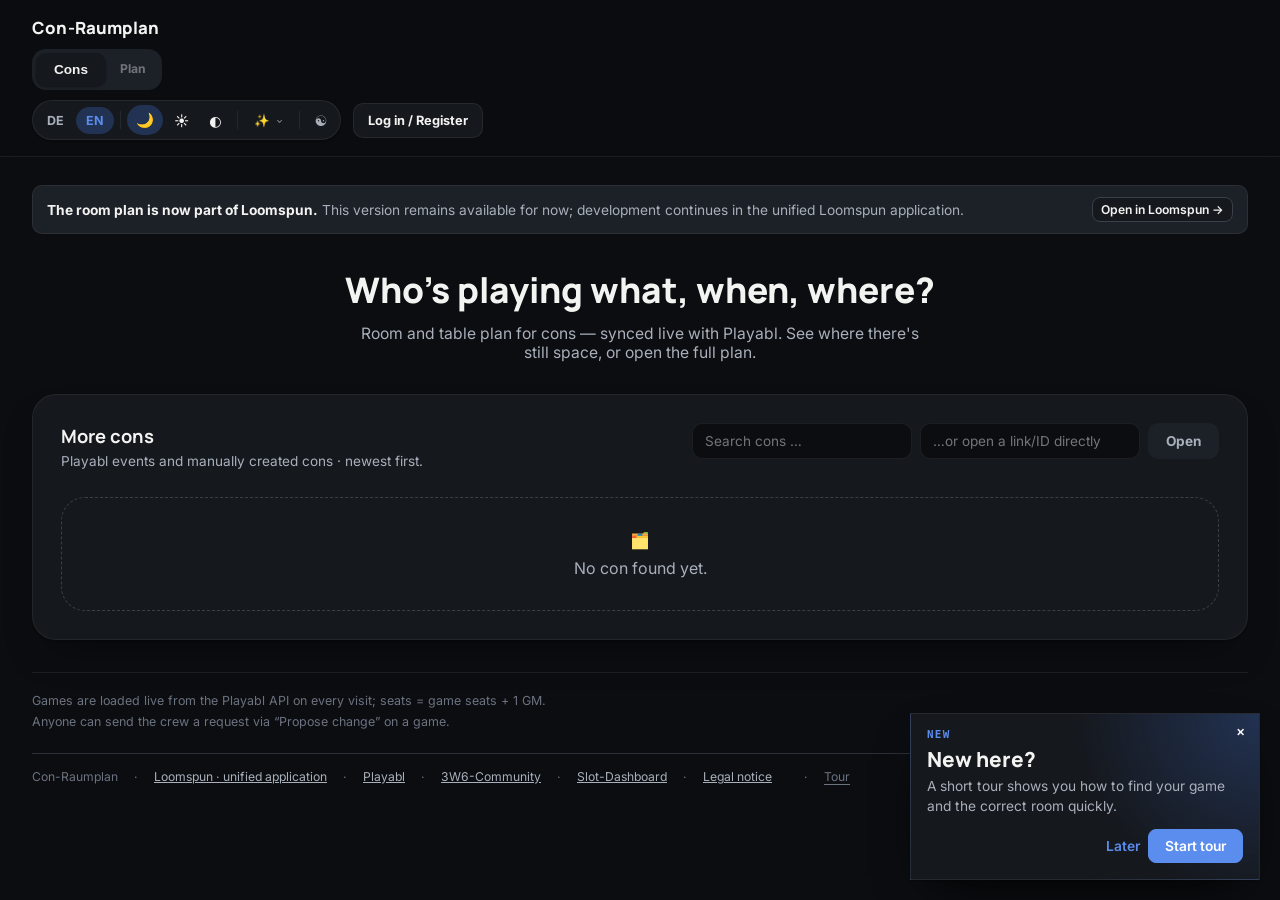
<file: index.html>
<!DOCTYPE html>
<html lang="de">
<head>
<meta charset="utf-8">
<meta name="viewport" content="width=device-width, initial-scale=1">
<link rel="icon" href="favicon.svg?v=20260728-4" type="image/svg+xml">
<title>Con-Raumplan</title>
<script src="theme-bootstrap.js"></script>
<link rel="preconnect" href="https://fonts.googleapis.com">
<link href="https://fonts.googleapis.com/css2?family=Syne:wght@500;600;700&family=Instrument+Sans:wght@400;500;600;700&family=Manrope:wght@500;700;800&family=Inter:wght@400;500;600;700&family=Jost:wght@400;500;600;700&family=Paytone+One&family=Open+Sans:wght@400;600;700&family=Share+Tech+Mono&family=Orbitron:wght@700;900&family=Shippori+Mincho:wght@500;700&family=Space+Grotesk:wght@600;700&family=Nunito:wght@400;600;700&family=Bangers&family=Poppins:wght@400;600;700&family=Wire+One&display=swap" rel="stylesheet">
<link rel="stylesheet" href="theme-effects.css?v=20260729-14">
<link rel="stylesheet" href="app.css?v=20260818-1">
</head>
<body class="landing-page">
<a class="skip-link" href="#main" data-i18n="skipToContent">Zum Inhalt springen</a>
<div class="wrap">
  <header class="app-header" aria-label="Kopfzeile" data-i18n-aria-label="headerLabel">
    <div class="header-inner">
      <span class="brand"><span class="brand-eyebrow" aria-hidden="true">&gt; </span>Con-Raumplan<span class="brand-cursor" aria-hidden="true">_</span></span>
      <nav class="page-tabs slot-tabs" id="pageTabs" role="group" aria-label="Seite wählen" data-i18n-aria-label="pageNavigation"></nav>
      <div class="header-right">
        <div id="contrastAidSwitch" class="contrast-aid-slot" hidden></div>
        <div class="controls-group">
          <div id="langSwitch"></div>
          <div class="controls-divider"></div>
          <div id="themeSwitch"></div>
        </div>
        <button id="authBtn" type="button">Login / Registrieren</button>
      </div>
    </div>
  </header>

  <aside class="loomspun-notice no-print" aria-label="Hinweis zu Loomspun" data-i18n-aria-label="loomspunNoticeLabel">
    <div><strong data-i18n="loomspunPlanNoticeTitle">Der Raumplan ist jetzt Teil von Loomspun.</strong> <span data-i18n="loomspunPlanNoticeText">Diese Version bleibt vorerst erreichbar; die gemeinsame Anwendung wird in Loomspun weiterentwickelt.</span></div>
    <a class="btn small" id="loomspunNoticeLink" data-loomspun-path="" href="https://lmbreuer.github.io/loomspun/" data-i18n="loomspunOpen">In Loomspun öffnen →</a>
  </aside>

  <main id="main">
    <div class="hero-wrap">
      <h1 data-i18n="heroTitle">Wer spielt wann wo?</h1>
      <p class="sub" data-i18n="heroSub">Raum- und Tischplan für Cons — live synchronisiert mit Playabl. Sieh, wo noch
      Platz ist, oder öffne den vollen Plan.</p>
    </div>
    <div id="inviteBanner" hidden></div>
    <p id="status" data-i18n="loadingCons">Lade Cons …</p>
    <div id="nextConCard"></div>

    <section class="card con-directory">
      <div class="con-directory-head">
        <div>
          <h2 data-i18n="existingCons">Weitere Cons</h2>
          <p class="hint" data-i18n="existingConsHint">Playabl-Events und manuell angelegte Cons · neueste zuerst.</p>
        </div>
        <div class="cons-toolbar">
          <input type="search" id="conSearch" placeholder="Con suchen …" data-i18n-placeholder="searchCon" aria-label="Con suchen" data-i18n-aria-label="searchCon">
          <input type="text" id="directInput" placeholder="…oder Link/ID direkt öffnen" data-i18n-placeholder="directInputPlaceholder" aria-label="Con direkt öffnen" data-i18n-aria-label="openConDirectly">
          <button id="directGo" type="button" data-i18n="open">Öffnen</button>
        </div>
      </div>
      <div class="con-list" id="conList"></div>
    </section>

    <button type="button" id="openCreateConBtn" hidden style="display:block;margin:var(--sp-4) auto 0" data-i18n="createConTriggerBtn">+ Neue Con anlegen</button>
    <div class="landing-foot">
      <div data-i18n="footPlayabl">Spiele werden bei jedem Öffnen live von der Playabl-API geladen; Plätze = Spielplätze + 1 anbietende Person.</div>
      <div data-i18n="footRequest">Über „Änderung vorschlagen“ am Spiel kann jede*r der Crew einen Wunsch schicken.</div>
    </div>
  </main>
  <footer class="credits" id="credits"></footer>
</div>

<dialog id="createConDlg" aria-labelledby="createConDlgH">
  <h2 id="createConDlgH" data-i18n="createConTitle">Neue Con für die Raumplanung anlegen</h2>
  <p class="hint" data-i18n="createConHint">Du wirst automatisch erstes Crew-Mitglied dieser Con.</p>
  <div class="slot-tabs" role="group" aria-label="Con-Typ wählen" id="conTypeTabs" style="margin-bottom:var(--sp-3)">
    <button type="button" data-contype="playabl" aria-pressed="true" data-i18n="conTypePlayabl">Mit Playabl-Event</button>
    <button type="button" data-contype="manual" aria-pressed="false" data-i18n="conTypeManual">Rein manuell (kein Playabl)</button>
  </div>
  <div class="controls" style="margin:0 0 var(--sp-3)" id="playablFields">
    <div class="field">
      <label for="communitySelect" data-i18n="community">Community</label>
      <select id="communitySelect"><option value="">– lädt –</option></select>
    </div>
    <div class="field">
      <label for="eventSelect" data-i18n="event">Event</label>
      <select id="eventSelect"><option value="">– Community wählen –</option></select>
    </div>
    <div class="field">
      <label for="eventIdInput" data-i18n="eventIdDirect">… oder Event-ID direkt</label>
      <input type="text" id="eventIdInput" inputmode="numeric" placeholder="z.B. 104" size="10">
    </div>
  </div>
  <p class="hint" id="manualHint" hidden data-i18n="manualHint">Ohne Playabl-Event gibt es keine automatisch geladenen Spiele — Spiele/Programmpunkte werden im Raumplan manuell angelegt.</p>
  <div class="field" style="margin-bottom:var(--sp-3);max-width:400px">
    <label for="conName" data-i18n="conNameLabel">Name der Con</label>
    <input type="text" id="conName" placeholder="z.B. 3W6 Con 2026" maxlength="80">
  </div>
  <label style="display:flex;gap:8px;align-items:center;font-size:var(--fs-sm);margin-bottom:var(--sp-3);cursor:pointer">
    <input type="checkbox" id="conListed" checked> <span data-i18n="conListedLabel">In „Bestehende Cons" öffentlich auflisten</span>
  </label>
  <p class="msg" id="createMsg" role="status"></p>
  <div class="dactions">
    <button type="button" onclick="this.closest('dialog').close()" data-i18n="cancel">Abbrechen</button>
    <button id="createConBtn" type="button" class="primary" data-i18n="createConBtn">Con anlegen</button>
  </div>
</dialog>

<script src="punk-zine-quotes.js"></script>
<script src="app-config.js"></script>
<script src="utils.js?v=20260818-1"></script>
<script src="themes.js?v=20260728-2"></script>
<script src="i18n.js?v=20260818-1"></script>
<script src="supabase-api.js"></script>
<script src="auth.js"></script>
<script src="playabl-api.js"></script>
<script src="guided-tour.js?v=20260810-4"></script>
<script src="landing.js?v=20260818-1"></script>
</body>
</html>
</file>
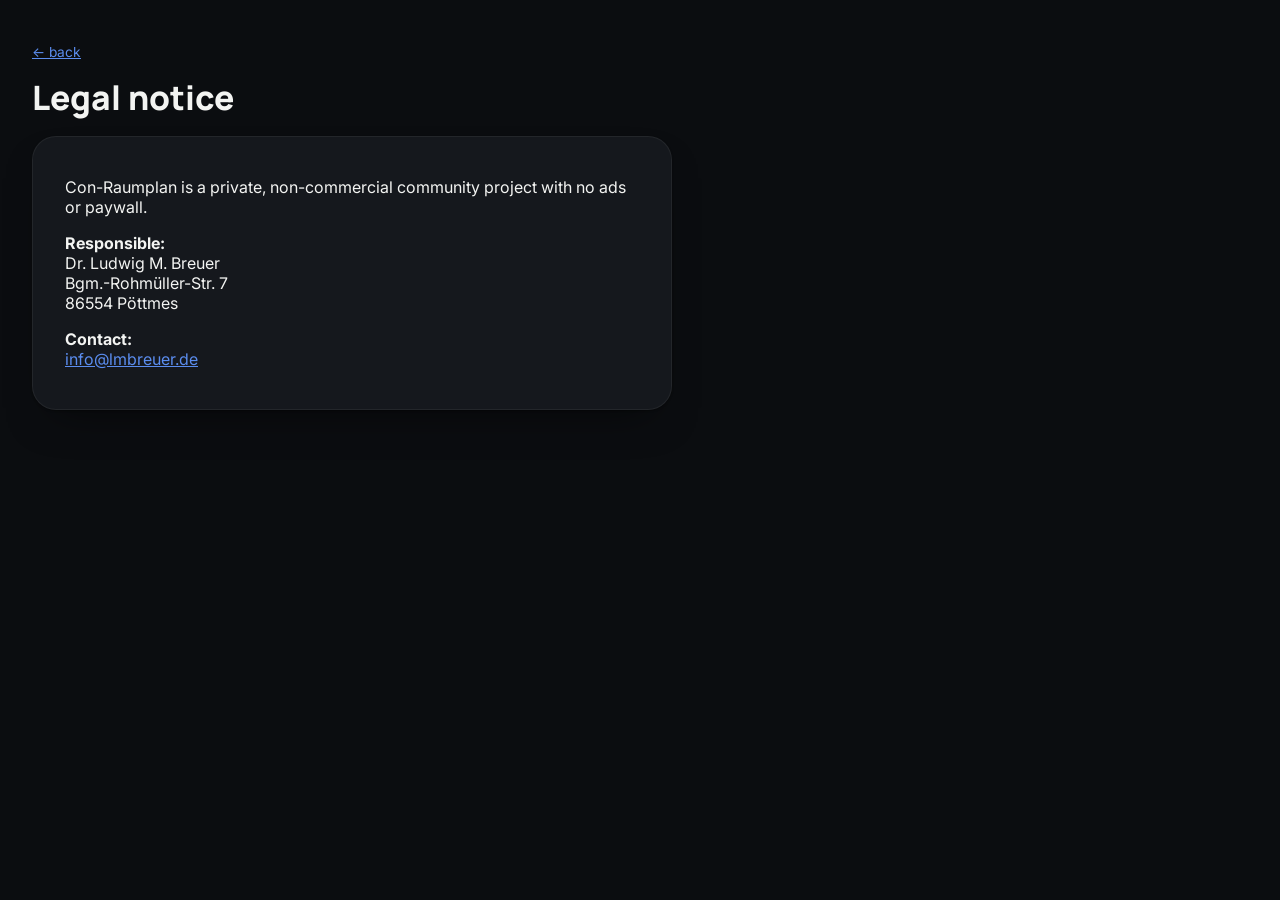
<file: impressum.html>
<!DOCTYPE html>
<html lang="de">
<head>
<meta charset="utf-8">
<meta name="viewport" content="width=device-width, initial-scale=1">
<meta name="robots" content="noindex, nofollow">
<link rel="icon" href="favicon.svg?v=20260728-4" type="image/svg+xml">
<title>Impressum – Con-Raumplan</title>
<script src="theme-bootstrap.js"></script>
<link rel="preconnect" href="https://fonts.googleapis.com">
<link href="https://fonts.googleapis.com/css2?family=Syne:wght@500;600;700&family=Instrument+Sans:wght@400;500;600;700&family=Manrope:wght@500;700;800&family=Inter:wght@400;500;600;700&family=Jost:wght@400;500;600;700&family=Paytone+One&family=Open+Sans:wght@400;600;700&family=Share+Tech+Mono&family=Orbitron:wght@700;900&family=Shippori+Mincho:wght@500;700&family=Space+Grotesk:wght@600;700&family=Nunito:wght@400;600;700&family=Bangers&family=Poppins:wght@400;600;700&family=Wire+One&display=swap" rel="stylesheet">
<link rel="stylesheet" href="theme-effects.css?v=20260729-14">
<link rel="stylesheet" href="app.css?v=20260728-3">
</head>
<body>
<div class="wrap" style="max-width:640px">
  <p class="sub"><a href="index.html" data-i18n="backGeneric">← zurück</a></p>
  <h1 data-i18n="imprint">Impressum</h1>
  <div class="card" style="margin-top:var(--sp-4)">
    <p data-i18n="imprintIntro">Con-Raumplan ist ein privates, nicht-kommerzielles Community-Projekt ohne Werbung oder
    Bezahlschranke.</p>
    <p style="margin-top:var(--sp-3)"><strong data-i18n="imprintResponsible">Verantwortlich:</strong><br>Dr. Ludwig M. Breuer<br>Bgm.-Rohmüller-Str. 7<br>86554 Pöttmes</p>
    <p style="margin-top:var(--sp-2)"><strong data-i18n="imprintContact">Kontakt:</strong><br>
      <a href="mailto:info@lmbreuer.de">info@lmbreuer.de</a>
    </p>
  </div>
</div>
<script src="i18n.js?v=20260728-2"></script>
<script src="impressum.js"></script>
</body>
</html>
</file>
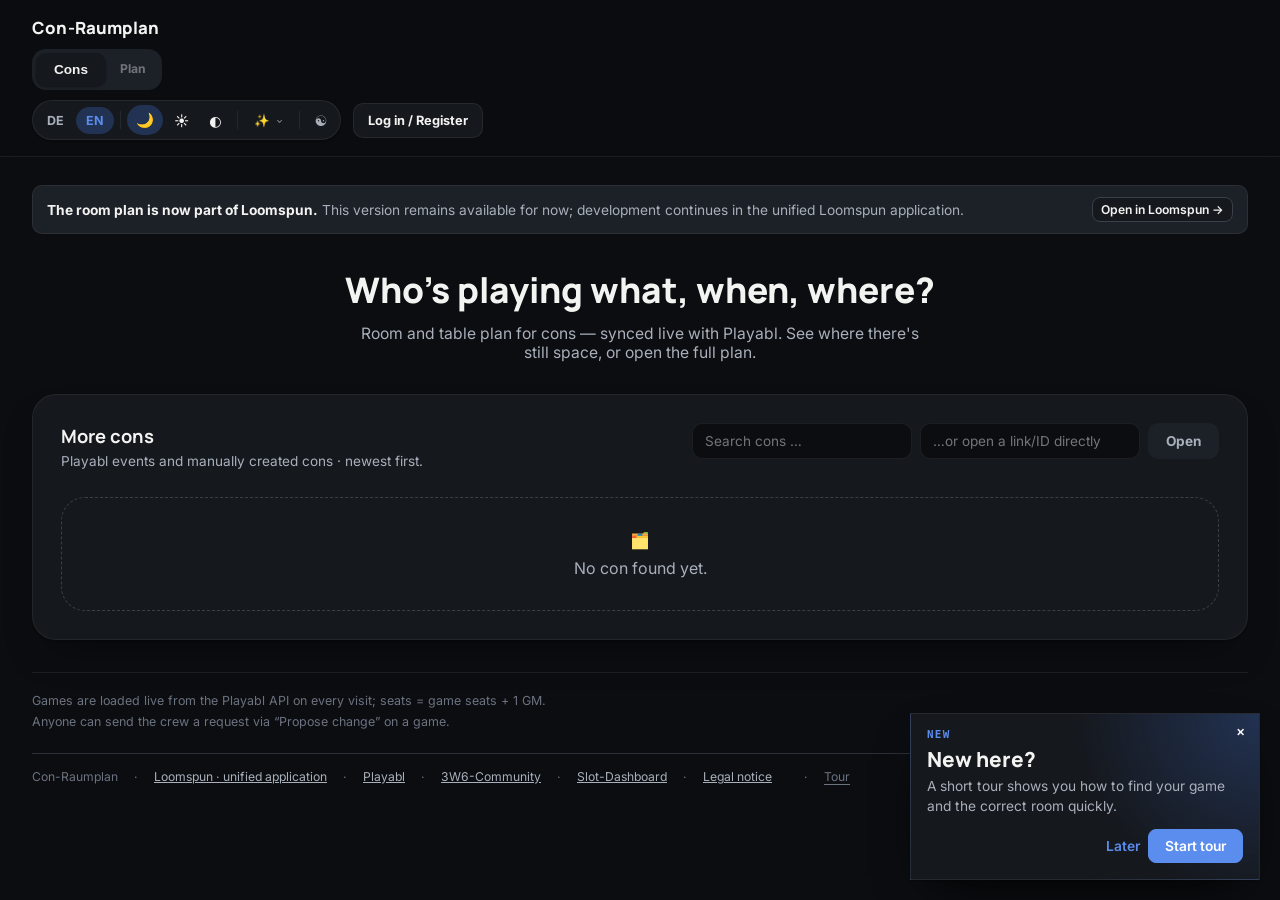
<file: plan.html>
<!DOCTYPE html>
<html lang="de">
<head>
<meta charset="utf-8">
<meta name="viewport" content="width=device-width, initial-scale=1">
<link rel="icon" href="favicon.svg?v=20260728-4" type="image/svg+xml">
<title>Con-Raumplan</title>
<script src="theme-bootstrap.js"></script>
<link rel="preconnect" href="https://fonts.googleapis.com">
<link href="https://fonts.googleapis.com/css2?family=Syne:wght@500;600;700&family=Instrument+Sans:wght@400;500;600;700&family=Manrope:wght@500;700;800&family=Inter:wght@400;500;600;700&family=Jost:wght@400;500;600;700&family=Paytone+One&family=Open+Sans:wght@400;600;700&family=Share+Tech+Mono&family=Orbitron:wght@700;900&family=Shippori+Mincho:wght@500;700&family=Space+Grotesk:wght@600;700&family=Nunito:wght@400;600;700&family=Bangers&family=Poppins:wght@400;600;700&family=Wire+One&display=swap" rel="stylesheet">
<link rel="stylesheet" href="theme-effects.css?v=20260729-14">
<link rel="stylesheet" href="app.css?v=20260818-1">
</head>
<body class="plan-page">
<a class="skip-link no-print" href="#main" data-i18n="skipToContent">Zum Inhalt springen</a>
<div class="wrap">
  <header class="app-header no-print">
    <div class="header-inner">
      <a class="brand" href="index.html"><span class="brand-eyebrow" aria-hidden="true">&gt; </span>Con-Raumplan<span class="brand-cursor" aria-hidden="true">_</span></a>
      <nav class="page-tabs slot-tabs" id="pageTabs" role="group" aria-label="Seite wählen" data-i18n-aria-label="pageNavigation"></nav>
      <div class="header-right">
        <div id="contrastAidSwitch" class="contrast-aid-slot" hidden></div>
        <div class="controls-group">
          <div id="langSwitch"></div>
          <div class="controls-divider"></div>
          <div id="themeSwitch"></div>
        </div>
        <button id="authBtn" type="button">Login / Registrieren</button>
      </div>
    </div>
  </header>

  <aside class="loomspun-notice no-print" aria-label="Hinweis zu Loomspun" data-i18n-aria-label="loomspunNoticeLabel">
    <div><strong data-i18n="loomspunPlanNoticeTitle">Der Raumplan ist jetzt Teil von Loomspun.</strong> <span data-i18n="loomspunPlanNoticeText">Diese Version bleibt vorerst erreichbar; die gemeinsame Anwendung wird in Loomspun weiterentwickelt.</span></div>
    <a class="btn small" id="loomspunNoticeLink" data-loomspun-path="plan.html" href="https://lmbreuer.github.io/loomspun/plan.html" data-i18n="loomspunOpen">In Loomspun öffnen →</a>
  </aside>

  <main id="main">
    <div class="card" id="pageTitleCard" style="margin-bottom:var(--sp-4)">
      <h1 id="pageTitle">Con-Raumplan</h1>
      <p class="sub" id="pageSub" data-i18n="loading">Lädt …</p>
      <div id="crewConSwitch" class="crew-con-switch no-print" hidden></div>
    </div>
    <div id="chromeExtras">
      <div id="inviteBanner" class="no-print" hidden></div>
      <p class="banner no-print" id="viewBanner" hidden></p>
      <p id="status" role="status" aria-live="polite" data-i18n="loadingData">Lade Daten …</p>
      <div class="kpi-bar no-print" id="kpiBar"></div>
      <div class="legend no-print" id="legend"></div>
      <div class="no-print" id="viewNavGroup">
        <div class="public-view-tabs" id="viewTabs" role="group" aria-label="Ansicht wählen" data-i18n-aria-label="viewNavigation"></div>
        <div class="card public-toolbar">
          <div class="public-toolbar-controls">
            <div class="toolbar-group toolbar-search-group">
              <span class="toolbar-label" data-i18n="searchLabel">Suche</span>
              <div class="global-search">
                <input type="search" id="globalSearch" placeholder="Spiel, Anbieter, Raum oder Tisch …" data-i18n-placeholder="globalSearchPlaceholder" aria-label="Suche über alle Ansichten" data-i18n-aria-label="globalSearchPlaceholder">
              </div>
            </div>
            <div class="toolbar-divider" id="personalDivider"></div>
            <div class="toolbar-group" id="personalGroup">
              <span class="toolbar-label" data-i18n="personalLabel">Für mich</span>
              <div class="toolbar-pill-row public-personal-actions">
                <button type="button" id="myGamesFilter" aria-pressed="false" data-i18n="myGames">Meine Spiele</button>
                <button type="button" id="personalGamesProfile" hidden></button>
              </div>
            </div>
            <div class="toolbar-divider" id="contextDivider"></div>
            <div class="toolbar-group" id="contextGroup">
              <span class="toolbar-label" id="contextLabel" data-i18n="rowsLabel">Zeilen</span>
              <div id="axisSwitch" class="toolbar-pill-row" role="group" aria-label="Rasterzeilen wählen"></div>
            </div>
            <div class="toolbar-divider" id="detailDivider"></div>
            <div class="toolbar-group" id="detailGroup">
              <span class="toolbar-label" data-i18n="detailsLabel">Details</span>
              <div id="detailSwitch" class="toolbar-pill-row" role="group" aria-label="Detailgrad wählen"></div>
            </div>
          </div>
          <div class="public-toolbar-actions">
            <span class="icon-btn info-tip-trigger" tabindex="0" role="button" aria-label="Hinweise zur Ansicht" data-info-text="">i</span>
            <span id="floorPlanAction" class="floor-plan-public-action" hidden></span>
            <button id="calendarDownloadBtn" class="toolbar-action" type="button" hidden><svg class="calendar-export-icon" viewBox="0 0 24 24" aria-hidden="true"><path d="M7 3v3M17 3v3M4 9h16M5 5h14a1 1 0 0 1 1 1v13a1 1 0 0 1-1 1H5a1 1 0 0 1-1-1V6a1 1 0 0 1 1-1Z"/><path d="M12 12v5m0 0-2-2m2 2 2-2"/></svg> <span data-i18n="calendarDownload">ICS</span></button>
            <button id="printBtn" class="toolbar-action" type="button" title="Druckansicht öffnen" aria-label="Druckansicht öffnen" data-i18n-title="printCurrentView" data-i18n-aria-label="printCurrentView"><span class="toolbar-action-icon" aria-hidden="true">⎙</span> <span data-i18n="printBtn">Drucken</span></button>
          </div>
        </div>
      </div>
    </div>
    <section id="viewContent" aria-label="Öffentliche Ansicht" data-i18n-aria-label="publicViewRegion"></section>
    <section id="crewContent" aria-label="Crew-Bereich" data-i18n-aria-label="crewRegion" hidden></section>
    <section id="printContent" aria-label="Druckansicht" data-i18n-aria-label="printRegion" hidden></section>

    <ul class="foot">
      <li data-i18n="footPlayabl">Spiele werden bei jedem Öffnen live von der Playabl-API geladen; Plätze = Spielplätze + 1 anbietende Person.</li>
      <li data-i18n="footRequest">Über „Änderung vorschlagen" am Spiel kann jede*r der Crew einen Wunsch schicken — bitte kurz begründen.</li>
    </ul>
    <div class="credits" id="credits"></div>
  </main>
</div>

<dialog id="personalGamesDlg" aria-labelledby="personalGamesDlgH" aria-describedby="personalGamesDlgIntro">
  <h2 id="personalGamesDlgH" data-i18n="myGames">Meine Spiele</h2>
  <p class="personal-profile-intro" id="personalGamesDlgIntro" data-i18n="personalGamesIntro">Hinterlege deinen Playabl-Namen oder deine E-Mail-Adresse. Der Raumplan zeigt dann deine eigenen Angebote, bestätigten Anmeldungen und Wartelistenplätze.</p>
  <form id="personalGamesForm">
    <div class="frow">
      <label for="personalGamesIdentity" data-i18n="personalIdentityLabel">Playabl-Name oder E-Mail-Adresse</label>
      <input type="text" id="personalGamesIdentity" autocomplete="username" autocapitalize="none" spellcheck="false" required>
    </div>
    <p class="msg" id="personalGamesMsg" role="status" aria-live="polite"></p>
    <p class="personal-profile-privacy" data-i18n="personalPrivacy">Die E-Mail-Adresse wird nicht gespeichert. Lokal bleiben nur Profil-ID und Playabl-Name; auf Playabl wird nichts verändert.</p>
    <div class="dactions">
      <button type="button" id="personalGamesReset" class="personal-games-reset" hidden data-i18n="removeAssociation">Zuordnung entfernen</button>
      <button type="button" id="personalGamesCancel" data-i18n="cancel">Abbrechen</button>
      <button type="submit" id="personalGamesSave" class="primary" data-i18n="showMyGames">Meine Spiele anzeigen</button>
    </div>
  </form>
</dialog>

<!-- Änderungswunsch -->
<dialog id="requestDlg" aria-labelledby="requestDlgH">
  <h2 id="requestDlgH" data-i18n="proposeChange">Änderung vorschlagen</h2>
  <form method="dialog" id="requestForm">
    <div class="frow"><label for="reqGame" data-i18n="concerns">Betrifft</label><input type="text" id="reqGame" readonly></div>
    <div class="frow"><label for="reqMsg" data-i18n="reqMsgLabel">Was soll anders sein – und warum? *</label><textarea id="reqMsg" rows="4" required minlength="10" maxlength="2000" placeholder="z.B. Bitte in einen ruhigeren Raum – Runde mit viel Konzentration." data-i18n-placeholder="reqMsgPlaceholder"></textarea></div>
    <div class="frow"><label for="reqContact" data-i18n="reqContactLabel">Rückfragen an (optional, z.B. Discord-Name)</label><input type="text" id="reqContact" maxlength="100"></div>
    <input type="text" id="reqHp" class="hp" tabindex="-1" autocomplete="off" aria-hidden="true">
    <p class="msg" id="reqMsgOut" role="status"></p>
    <div class="dactions">
      <button type="button" onclick="this.closest('dialog').close()" data-i18n="cancel">Abbrechen</button>
      <button type="submit" class="primary" data-i18n="submit">Absenden</button>
    </div>
  </form>
</dialog>

<!-- Raum anlegen/bearbeiten -->
<dialog id="roomDlg" aria-labelledby="roomDlgH">
  <h2 id="roomDlgH" data-i18n="room">Raum</h2>
  <form method="dialog" id="roomForm">
    <input type="hidden" id="roomId">
    <div class="frow"><label for="roomName" data-i18n="nameRequired">Name *</label><input type="text" id="roomName" required maxlength="60"></div>
    <div class="fgrid" style="grid-template-columns:2fr 1fr">
      <div class="frow"><label for="roomFloor" data-i18n="floorLocation">Stock / Lage</label><input type="text" id="roomFloor" maxlength="40" placeholder="z.B. EG, 1. Stock links" data-i18n-placeholder="floorLocationPlaceholder"></div>
      <div class="frow"><label for="roomSort" data-i18n="sortOrder100">Reihenfolge (1–100)</label><input type="number" id="roomSort" min="0" max="100" value="0"></div>
    </div>
    <fieldset class="room-color-field"><legend data-i18n="roomColorLabel">Raumfarbe</legend>
      <div class="room-color-modes" role="radiogroup" data-i18n-aria-label="roomColorModeAria">
        <label class="toggle-row"><input type="radio" name="roomColorMode" value="standard" checked aria-controls="roomColorTrigger"> <span data-i18n="roomColorAuto">Automatische Standardfarbe verwenden</span></label>
        <div class="room-custom-choice">
          <label class="toggle-row"><input type="radio" name="roomColorMode" value="custom" aria-controls="roomColorTrigger"> <span data-i18n="roomColorCustom">Eigene Grundfarbe wählen</span></label>
          <button type="button" class="room-color-trigger" id="roomColorTrigger" aria-haspopup="dialog" aria-expanded="false" aria-controls="roomColorPopover">
            <span class="room-color-preview" id="roomColorPreview" aria-hidden="true"></span><span class="room-color-current" id="roomColorCurrentHex">#5B8DEF</span>
          </button>
        </div>
        <button type="button" class="icon-btn info-tip-trigger" data-i18n-aria-label="roomColorHintAria" data-info-i18n="roomColorHint">i</button>
      </div>
      <div class="room-color-popover" id="roomColorPopover" role="dialog" aria-modal="false" data-i18n-aria-label="roomColorDialog" hidden>
        <div class="room-color-popover-head"><strong data-i18n="roomColorDialog">Eigene Grundfarbe</strong><button type="button" class="icon-btn" id="roomColorClose" data-i18n-aria-label="closeColorPicker">×</button></div>
        <div class="room-color-manual">
          <label class="native-color-picker" for="roomColor"><span data-i18n="roomColorFree">Frei wählen</span><input type="color" id="roomColor" value="#5b8def"></label>
          <label for="roomColorHex"><span data-i18n="roomColorHex">Hex-Code</span><input type="text" id="roomColorHex" value="#5B8DEF" maxlength="7" autocomplete="off" autocapitalize="characters" spellcheck="false" inputmode="text"></label>
        </div>
        <div class="room-color-palette" id="roomColorPalette" role="group" data-i18n-aria-label="roomColorPaletteAria">
          <section><h3 data-i18n="roomColorVivid">Kräftig</h3><div class="room-color-row"><button type="button" data-room-color="#e41a1c" style="--swatch:#e41a1c" aria-label="#E41A1C"></button><button type="button" data-room-color="#377eb8" style="--swatch:#377eb8" aria-label="#377EB8"></button><button type="button" data-room-color="#4daf4a" style="--swatch:#4daf4a" aria-label="#4DAF4A"></button><button type="button" data-room-color="#984ea3" style="--swatch:#984ea3" aria-label="#984EA3"></button><button type="button" data-room-color="#ff7f00" style="--swatch:#ff7f00" aria-label="#FF7F00"></button><button type="button" data-room-color="#ffff33" style="--swatch:#ffff33" aria-label="#FFFF33"></button><button type="button" data-room-color="#a65628" style="--swatch:#a65628" aria-label="#A65628"></button><button type="button" data-room-color="#f781bf" style="--swatch:#f781bf" aria-label="#F781BF"></button></div></section>
          <section><h3 data-i18n="roomColorSubtle">Dezent</h3><div class="room-color-row"><button type="button" data-room-color="#8dd3c7" style="--swatch:#8dd3c7" aria-label="#8DD3C7"></button><button type="button" data-room-color="#ffffb3" style="--swatch:#ffffb3" aria-label="#FFFFB3"></button><button type="button" data-room-color="#bebada" style="--swatch:#bebada" aria-label="#BEBADA"></button><button type="button" data-room-color="#fb8072" style="--swatch:#fb8072" aria-label="#FB8072"></button><button type="button" data-room-color="#80b1d3" style="--swatch:#80b1d3" aria-label="#80B1D3"></button><button type="button" data-room-color="#fdb462" style="--swatch:#fdb462" aria-label="#FDB462"></button><button type="button" data-room-color="#b3de69" style="--swatch:#b3de69" aria-label="#B3DE69"></button><button type="button" data-room-color="#fccde5" style="--swatch:#fccde5" aria-label="#FCCDE5"></button></div></section>
          <section><h3 data-i18n="roomColorPastel">Pastell</h3><div class="room-color-row"><button type="button" data-room-color="#fbb4ae" style="--swatch:#fbb4ae" aria-label="#FBB4AE"></button><button type="button" data-room-color="#b3cde3" style="--swatch:#b3cde3" aria-label="#B3CDE3"></button><button type="button" data-room-color="#ccebc5" style="--swatch:#ccebc5" aria-label="#CCEBC5"></button><button type="button" data-room-color="#decbe4" style="--swatch:#decbe4" aria-label="#DECBE4"></button><button type="button" data-room-color="#fed9a6" style="--swatch:#fed9a6" aria-label="#FED9A6"></button><button type="button" data-room-color="#ffffcc" style="--swatch:#ffffcc" aria-label="#FFFFCC"></button><button type="button" data-room-color="#e5d8bd" style="--swatch:#e5d8bd" aria-label="#E5D8BD"></button><button type="button" data-room-color="#fddaec" style="--swatch:#fddaec" aria-label="#FDDAEC"></button></div></section>
          <section><h3 data-i18n="roomColorDark">Dunkel</h3><div class="room-color-row"><button type="button" data-room-color="#1b9e77" style="--swatch:#1b9e77" aria-label="#1B9E77"></button><button type="button" data-room-color="#d95f02" style="--swatch:#d95f02" aria-label="#D95F02"></button><button type="button" data-room-color="#7570b3" style="--swatch:#7570b3" aria-label="#7570B3"></button><button type="button" data-room-color="#e7298a" style="--swatch:#e7298a" aria-label="#E7298A"></button><button type="button" data-room-color="#66a61e" style="--swatch:#66a61e" aria-label="#66A61E"></button><button type="button" data-room-color="#e6ab02" style="--swatch:#e6ab02" aria-label="#E6AB02"></button><button type="button" data-room-color="#a6761d" style="--swatch:#a6761d" aria-label="#A6761D"></button><button type="button" data-room-color="#666666" style="--swatch:#666666" aria-label="#666666"></button></div></section>
        </div>
      </div>
    </fieldset>
    <fieldset class="room-marker-field"><legend data-i18n="roomMarkerLabel">Symbol im Kontrastmodus</legend>
      <div class="room-marker-modes" role="radiogroup" data-i18n-aria-label="roomMarkerAria">
        <label class="toggle-row"><input type="radio" name="roomMarkerMode" value="automatic" checked aria-controls="roomMarkerTrigger"> <span data-i18n="roomMarkerAuto">Automatisch</span></label>
        <div class="room-marker-custom-choice">
          <label class="toggle-row"><input type="radio" name="roomMarkerMode" value="custom" aria-controls="roomMarkerTrigger"> <span data-i18n="roomMarkerCustom">Eigenes Symbol wählen</span></label>
          <button type="button" class="room-marker-trigger" id="roomMarkerTrigger" aria-haspopup="dialog" aria-expanded="false" aria-controls="roomMarkerPopover"><span class="room-marker-preview" id="roomMarkerPreview" aria-hidden="true">●</span><span class="room-marker-current" id="roomMarkerCurrentName">Circle</span></button>
        </div>
        <button type="button" class="icon-btn info-tip-trigger" data-i18n-aria-label="roomMarkerHintAria" data-info-i18n="roomMarkerHint">i</button>
      </div>
      <div class="room-marker-popover" id="roomMarkerPopover" role="dialog" aria-modal="false" data-i18n-aria-label="roomMarkerDialog" hidden>
        <div class="room-marker-popover-head"><strong data-i18n="roomMarkerDialog">Eigenes Symbol</strong><button type="button" class="icon-btn" id="roomMarkerClose" data-i18n-aria-label="closeMarkerPicker">×</button></div>
        <div class="room-marker-options" id="roomMarkerOptions" role="group" data-i18n-aria-label="roomMarkerAria">
          <section><h3 data-i18n="roomMarkerShapes">Formen</h3><div class="room-marker-row"><button type="button" class="room-marker-option" data-room-marker="circle" data-i18n-aria-label="roomMarkerCircle" title="●">●</button><button type="button" class="room-marker-option" data-room-marker="triangle" data-i18n-aria-label="roomMarkerTriangle" title="▲">▲</button><button type="button" class="room-marker-option" data-room-marker="square" data-i18n-aria-label="roomMarkerSquare" title="■">■</button><button type="button" class="room-marker-option" data-room-marker="diamond" data-i18n-aria-label="roomMarkerDiamond" title="◆">◆</button><button type="button" class="room-marker-option" data-room-marker="plus" data-i18n-aria-label="roomMarkerPlus" title="✚">✚</button><button type="button" class="room-marker-option" data-room-marker="cross" data-i18n-aria-label="roomMarkerCross" title="✕">✕</button><button type="button" class="room-marker-option" data-room-marker="hexagon" data-i18n-aria-label="roomMarkerHexagon" title="⬢">⬢</button></div></section>
          <section><h3 data-i18n="roomMarkerNature">Natur &amp; Himmel</h3><div class="room-marker-row"><button type="button" class="room-marker-option" data-room-marker="star" data-i18n-aria-label="roomMarkerStar" title="★">★</button><button type="button" class="room-marker-option" data-room-marker="sparkle" data-i18n-aria-label="roomMarkerSparkle" title="✦">✦</button><button type="button" class="room-marker-option" data-room-marker="sun" data-i18n-aria-label="roomMarkerSun" title="☀">☀</button><button type="button" class="room-marker-option" data-room-marker="moon" data-i18n-aria-label="roomMarkerMoon" title="☾">☾</button><button type="button" class="room-marker-option" data-room-marker="cloud" data-i18n-aria-label="roomMarkerCloud" title="☁">☁</button><button type="button" class="room-marker-option" data-room-marker="flower" data-i18n-aria-label="roomMarkerFlower" title="✿">✿</button><button type="button" class="room-marker-option" data-room-marker="tree" data-i18n-aria-label="roomMarkerTree" title="Baum"><span class="room-tree" aria-hidden="true"></span></button></div></section>
          <section><h3 data-i18n="roomMarkerSigns">Zeichen &amp; Medien</h3><div class="room-marker-row"><button type="button" class="room-marker-option" data-room-marker="heart" data-i18n-aria-label="roomMarkerHeart">♥</button><button type="button" class="room-marker-option" data-room-marker="flag" data-i18n-aria-label="roomMarkerFlag">⚑</button><button type="button" class="room-marker-option" data-room-marker="key" data-i18n-aria-label="roomMarkerKey">⚿</button><button type="button" class="room-marker-option" data-room-marker="book" data-i18n-aria-label="roomMarkerBook"><span class="room-book" aria-hidden="true"></span></button><button type="button" class="room-marker-option" data-room-marker="music" data-i18n-aria-label="roomMarkerMusic">♪</button><button type="button" class="room-marker-option" data-room-marker="bulb" data-i18n-aria-label="roomMarkerBulb">☼</button><button type="button" class="room-marker-option" data-room-marker="letter" data-i18n-aria-label="roomMarkerLetter">✉</button></div></section>
          <section><h3 data-i18n="roomMarkerPlaces">Orte &amp; Nutzung</h3><div class="room-marker-row"><button type="button" class="room-marker-option" data-room-marker="dice" data-i18n-aria-label="roomMarkerDice">⚄</button><button type="button" class="room-marker-option" data-room-marker="invader" data-i18n-aria-label="roomMarkerInvader"><span class="room-invader" aria-hidden="true"></span></button><button type="button" class="room-marker-option" data-room-marker="wc" data-i18n-aria-label="roomMarkerWc"><span class="room-marker-text">WC</span></button><button type="button" class="room-marker-option" data-room-marker="kitchen" data-i18n-aria-label="roomMarkerKitchen">♨</button><button type="button" class="room-marker-option" data-room-marker="door" data-i18n-aria-label="roomMarkerDoor"><span class="room-door" aria-hidden="true"></span></button><button type="button" class="room-marker-option" data-room-marker="coat" data-i18n-aria-label="roomMarkerCoat">♧</button><button type="button" class="room-marker-option" data-room-marker="toy" data-i18n-aria-label="roomMarkerToy"><span class="room-meeple" aria-hidden="true"></span></button></div></section>
        </div>
      </div>
    </fieldset>
    <fieldset style="border:none;margin-bottom:10px"><legend style="font-size:.78rem;color:var(--text-secondary);margin-bottom:4px" data-i18n="features">Eigenschaften</legend>
      <div class="filter-chips" id="roomFeatures"></div>
    </fieldset>
    <div class="frow"><label for="roomNotes" data-i18n="specialNotes">Besonderheiten (Freitext)</label><textarea id="roomNotes" rows="2" maxlength="300"></textarea></div>
    <div class="dactions">
      <button type="button" onclick="this.closest('dialog').close()" data-i18n="cancel">Abbrechen</button>
      <button type="submit" class="primary" data-i18n="save">Speichern</button>
    </div>
  </form>
</dialog>

<!-- Tisch anlegen/bearbeiten -->
<dialog id="tableDlg" aria-labelledby="tableDlgH">
  <h2 id="tableDlgH" data-i18n="table">Tisch</h2>
  <form method="dialog" id="tableForm">
    <input type="hidden" id="tableId"><input type="hidden" id="tableRoomId">
    <div class="frow"><label for="tableName" data-i18n="nameRequired">Name *</label><input type="text" id="tableName" required maxlength="40" placeholder="z.B. Tisch 1" data-i18n-placeholder="tableNamePlaceholder"></div>
    <div class="frow"><label for="tableSeats" data-i18n="seatsInclGm">Plätze (Spielende inkl. SL) *</label><input type="number" id="tableSeats" min="2" max="200" required value="6"></div>
    <div class="frow"><label for="tableNotes" data-i18n="noteOptional">Hinweis (optional)</label><input type="text" id="tableNotes" maxlength="120"></div>
    <div class="dactions">
      <button type="button" onclick="this.closest('dialog').close()" data-i18n="cancel">Abbrechen</button>
      <button type="submit" class="primary" data-i18n="save">Speichern</button>
    </div>
  </form>
</dialog>

<!-- Slot anlegen/bearbeiten (v.a. für manuelle Cons ohne Playabl-Spiele) -->
<dialog id="slotDlg" aria-labelledby="slotDlgH">
  <h2 id="slotDlgH" data-i18n="slot">Slot</h2>
  <form method="dialog" id="slotForm">
    <input type="hidden" id="slotId">
    <div class="frow"><label for="slotLabel" data-i18n="labelRequired">Bezeichnung *</label><input type="text" id="slotLabel" required maxlength="60" placeholder="z.B. Freitag Abend" data-i18n-placeholder="slotLabelPlaceholder"></div>
    <div class="frow"><label for="slotSort" data-i18n="sortOrder">Reihenfolge</label><input type="number" id="slotSort" min="0" max="999" value="0"></div>
    <div class="dactions">
      <button type="button" id="slotDelBtn" class="danger" hidden data-i18n="delete">Löschen</button>
      <button type="button" onclick="this.closest('dialog').close()" data-i18n="cancel">Abbrechen</button>
      <button type="submit" class="primary" data-i18n="save">Speichern</button>
    </div>
  </form>
</dialog>

<!-- Zeitabschnitts-Vorlage (Slot-Bucket) anlegen/bearbeiten -->
<dialog id="bucketDlg" aria-labelledby="bucketDlgH">
  <h2 id="bucketDlgH" data-i18n="timeBlock">Zeitabschnitt</h2>
  <form method="dialog" id="bucketForm">
    <input type="hidden" id="bucketId">
    <div class="frow"><label for="bucketLabel" data-i18n="labelRequired">Bezeichnung *</label><input type="text" id="bucketLabel" required maxlength="40" placeholder="z.B. Vormittag" data-i18n-placeholder="bucketLabelPlaceholder"></div>
    <div class="fgrid" style="grid-template-columns:1fr 1fr">
      <div class="frow"><label for="bucketStart" data-i18n="fromHour">Von (Stunde)</label><input type="number" id="bucketStart" min="0" max="24" step="0.5" value="0"></div>
      <div class="frow"><label for="bucketEnd" data-i18n="toHour">Bis (Stunde)</label><input type="number" id="bucketEnd" min="0" max="24" step="0.5" value="14"></div>
    </div>
    <div class="frow"><label style="display:flex;gap:6px;align-items:center"><input type="checkbox" id="bucketActive" checked> <span data-i18n="bucketActiveLabel">aktiv (wird für neue Tage verwendet)</span></label></div>
    <div class="dactions">
      <button type="button" id="bucketDelBtn" class="danger" hidden data-i18n="delete">Löschen</button>
      <button type="button" onclick="this.closest('dialog').close()" data-i18n="cancel">Abbrechen</button>
      <button type="submit" class="primary" data-i18n="save">Speichern</button>
    </div>
  </form>
</dialog>

<!-- Auto-Zuordnung: Vorschau vor der Übernahme -->
<dialog id="autoPreviewDlg" aria-labelledby="autoPreviewDlgH">
  <h2 id="autoPreviewDlgH" data-i18n="autoAssignPreviewTitle">Vorschlag: Auto-Zuordnung</h2>
  <div class="auto-preview-explainer">
    <strong data-i18n="autoAssignRulesTitle">So entscheidet die Auto-Zuordnung</strong>
    <p id="autoPreviewExplanation"></p>
  </div>
  <p class="auto-preview-summary" id="autoPreviewSummary"></p>
  <p class="auto-preview-edit-hint" data-i18n="autoAssignEditHint">Ziel direkt ändern; ein bereits verwendeter Tisch wird mit dem bisherigen Ziel getauscht.</p>
  <div class="auto-preview-list" id="autoPreviewList"></div>
  <div class="dactions">
    <button type="button" onclick="this.closest('dialog').close()" data-i18n="cancel">Abbrechen</button>
    <button type="button" id="autoPreviewApplyBtn" class="primary" data-i18n="apply">Übernehmen</button>
  </div>
</dialog>

<!-- Alle Tischzuordnungen des aktiven Slots lösen -->
<dialog id="clearSlotDlg" aria-labelledby="clearSlotDlgH">
  <h2 id="clearSlotDlgH" data-i18n="clearSlotDialogTitle">Slot wirklich leeren?</h2>
  <div class="danger-confirm-panel">
    <strong id="clearSlotWarningTitle"></strong>
    <p id="clearSlotWarningText"></p>
  </div>
  <p class="msg err" id="clearSlotMsg" role="alert"></p>
  <div class="dactions">
    <button type="button" onclick="this.closest('dialog').close()" data-i18n="cancel">Abbrechen</button>
    <button type="button" id="clearSlotConfirmBtn" class="danger" data-i18n="clearSlotConfirmBtn">Zuordnungen entfernen</button>
  </div>
</dialog>


<!-- Spiel anlegen/bearbeiten (manuell, ohne Playabl) -->
<dialog id="gameDlg" aria-labelledby="gameDlgH">
  <h2 id="gameDlgH" data-i18n="game">Spiel</h2>
  <form method="dialog" id="gameForm">
    <input type="hidden" id="gameId">
    <div class="frow"><label for="gameTitle" data-i18n="titleRequired">Titel *</label><input type="text" id="gameTitle" required maxlength="100"></div>
    <div class="fgrid" style="grid-template-columns:2fr 1fr">
      <div class="frow"><label for="gameProvider" data-i18n="providerOptional">Anbieter (optional)</label><input type="text" id="gameProvider" maxlength="80"></div>
      <div class="frow"><label for="gameSeats" data-i18n="peopleInclGm">Personen (inkl. Leitung) *</label><input type="number" id="gameSeats" min="1" max="200" required value="5"></div>
    </div>
    <div class="frow"><label style="display:flex;gap:6px;align-items:center"><input type="checkbox" id="gameWs"> <span data-i18n="workshopPanel">Workshop/Panel</span></label></div>
    <div class="frow"><label for="gameSlot" data-i18n="gameSlotLabel">Slot (optional — ohne Slot bleibt das Spiel im Backlog von „Spiele verwalten“)</label><select id="gameSlot"><option value="" data-i18n="noSlotOption">– kein Slot –</option></select></div>
    <div class="frow"><label for="gameDesc" data-i18n="descOptional">Beschreibung (optional)</label><textarea id="gameDesc" rows="2" maxlength="500"></textarea></div>
    <div class="frow"><label data-i18n="gameReqLabel">Anforderungen an den Tisch/Raum (optional, fürs Matching)</label><div class="filter-chips" id="gameFeatures"></div></div>
    <div class="dactions">
      <button type="button" onclick="this.closest('dialog').close()" data-i18n="cancel">Abbrechen</button>
      <button type="submit" class="primary" data-i18n="save">Speichern</button>
    </div>
  </form>
</dialog>

<script src="punk-zine-quotes.js"></script>
<script src="app-config.js"></script>
<script src="utils.js?v=20260818-1"></script>
<script src="themes.js?v=20260728-2"></script>
<script src="i18n.js?v=20260818-1"></script>
<script src="supabase-api.js?v=20260808-1"></script>
<script src="auth.js"></script>
<script src="playabl-api.js?v=20260731-1"></script>
<script src="guided-tour.js?v=20260810-4"></script>
<script src="plan-core.js?v=20260816-1"></script>
<script src="calendar-export.js?v=20260816-1"></script>
<script src="floor-plan-model.js?v=20260813-1"></script>
<script src="floor-plan-editor.js?v=20260812-2"></script>
<script src="floor-plan-transfer.js?v=20260810-1"></script>
<script src="floor-plan-viewer.js?v=20260813-1"></script>
<script src="plan-render-public.js?v=20260816-2"></script>
<script src="plan-render-crew.js?v=20260810-3"></script>
<script src="plan-print.js?v=20260808-1"></script>
<script src="plan-commands.js"></script>
<script src="plan-interactions.js?v=20260811-4"></script>
<script src="plan-dialogs.js"></script>
<script src="plan-start.js?v=20260818-1"></script>
</body>
</html>
</file>
<file: theme-effects.css>
@import url("themes.css?v=20260728-6");

:root[data-theme="terminal"] body {
  background-image: repeating-linear-gradient(180deg,
    rgba(80,255,140,0.05) 0px, rgba(80,255,140,0.05) 1px, transparent 1px, transparent 3px);
}

:root[data-theme="terminal"] .card,
:root[data-theme="terminal"] .room,
:root[data-theme="terminal"] dialog {
  border-color: var(--accent);
  box-shadow: 0 0 0 3px var(--page), 0 0 0 4px var(--border), var(--shadow-card);
}
:root[data-theme="terminal"] ::selection { background: var(--accent); color: var(--accent-ink); }

.brand-eyebrow, .brand-cursor { display: none; }
:root[data-theme="terminal"] .brand-eyebrow, :root[data-theme="terminal"] .brand-cursor { display: inline-block; }
:root[data-theme="terminal"] .brand-cursor { color: var(--accent); margin-left: 2px; }
@media (prefers-reduced-motion: no-preference) {
  :root[data-theme="terminal"] .brand-cursor { animation: rp-cursor-blink 1s step-end infinite; }
  @keyframes rp-cursor-blink { 0%, 49% { opacity: 1; } 50%, 100% { opacity: 0; } }

  :root[data-theme="terminal"] body::after {
    content: ""; position: fixed; inset: 0; pointer-events: none; z-index: 9999;
    background: linear-gradient(180deg, transparent 0%, rgba(80,255,140,0.05) 50%, transparent 100%);
    background-size: 100% 220px;
    animation: rp-scan-sweep 9s linear infinite, rp-crt-flicker 6s linear infinite;
  }
  @keyframes rp-scan-sweep { from { background-position: 0 -100vh; } to { background-position: 0 100vh; } }
  @keyframes rp-crt-flicker { 0%, 96%, 100% { opacity: 1; } 97% { opacity: .85; } 98% { opacity: 1; } 99% { opacity: .9; } }
}
.pixel-cat { width: 22px; height: 22px; vertical-align: -6px; }
.pixel-cat rect { fill: currentColor; }
:root[data-theme="cyberpunk"] .card,
:root[data-theme="cyberpunk"] .room,
:root[data-theme="cyberpunk"] dialog {

  border-color: rgba(0,240,255,.35);
  box-shadow: 0 0 0 1px rgba(0,240,255,.18), 0 0 14px -4px rgba(255,47,208,.35);
}
:root[data-theme="cyberpunk"] ::selection { background: var(--accent); color: var(--accent-ink); }
:root[data-theme="cyberpunk"] h1, :root[data-theme="cyberpunk"] h2 { text-shadow: 0 0 12px color-mix(in srgb, var(--accent) 55%, transparent); }
/* Statische Neon-Akzente vermeiden ablenkendes Dauerpulsieren. */
:root[data-theme="cyberpunk"] .app-header .page-tabs [aria-pressed="true"],
:root[data-theme="cyberpunk"] #viewTabs [aria-pressed="true"],
:root[data-theme="cyberpunk"] .crew-nav [aria-pressed="true"] {
  text-shadow: 0 0 8px rgba(0,240,255,.38);
}
:root[data-theme="cyberpunk"] .chip.ws,
:root[data-theme="cyberpunk"] button.primary {
  box-shadow: 0 0 0 1px rgba(0,240,255,.22), 0 0 14px -8px rgba(255,47,208,.55);
}
@media (hover: hover) {
  :root[data-theme="cyberpunk"] button.primary:hover,
  :root[data-theme="cyberpunk"] a.btn.primary:hover {
    box-shadow: 0 0 0 1px rgba(0,240,255,.34), 0 0 18px -7px rgba(255,47,208,.68);
  }
}
@media (prefers-reduced-motion: no-preference) {

  :root[data-theme="cyberpunk"] h1 {
    animation: glitchFlicker 4s steps(2, end) infinite;
  }
  @keyframes glitchFlicker {
    0%, 78%, 100% { text-shadow: 0 0 12px rgba(0,240,255,.5); transform: translate(0,0); }
    80% { text-shadow: -3px 0 rgba(255,47,208,.9), 3px 0 rgba(0,240,255,.9); transform: translate(-3px,1px); }
    84% { text-shadow: 3px 0 rgba(255,47,208,.9), -3px 0 rgba(0,240,255,.9); transform: translate(3px,-1px); }
    88% { text-shadow: -2px 0 rgba(255,47,208,.9), 2px 0 rgba(0,240,255,.9); transform: translate(2px,0); }
    92% { text-shadow: 0 0 12px rgba(0,240,255,.5); transform: translate(0,0); }
  }
}
:root[data-theme="ukiyo"] .card,
:root[data-theme="ukiyo"] .room,
:root[data-theme="ukiyo"] .chip,
:root[data-theme="ukiyo"] .kpi-bar .kpi {
  border-width: 1px;
}
:root[data-theme="ukiyo"] .room { border-top-width: 2px; }
:root[data-theme="ukiyo"] ::selection { background: var(--accent-soft); color: var(--text-primary); }
/* Hintergrundbild sehr dezent (~5%) durchscheinen lassen: eine fast
   deckende Wash-Farbe aus dem Theme selbst liegt als erster Layer über
   dem Bild, statt mit einem separaten opacity-Element zu arbeiten. */
:root[data-theme="ukiyo"] body {
  background-image:
    linear-gradient(color-mix(in srgb, var(--page) 95%, transparent), color-mix(in srgb, var(--page) 95%, transparent)),
    var(--ukiyo-bg, none);
  background-size: cover; background-position: center; background-repeat: no-repeat; background-attachment: fixed;
}
:root[data-theme="solarpunk"] body {
  position: relative;
  isolation: isolate;
  background-image:
    radial-gradient(circle at 96% -4%, rgba(244,190,72,.34) 0, rgba(244,190,72,.13) 12%, transparent 31%),
    repeating-conic-gradient(from 205deg at 98% 0%, rgba(221,161,45,.045) 0deg 7deg, transparent 7deg 17deg),
    radial-gradient(ellipse 34% 24% at 3% 18%, rgba(101,164,84,.20), transparent 72%),
    radial-gradient(ellipse 28% 34% at 100% 88%, rgba(201,101,56,.12), transparent 70%),
    repeating-linear-gradient(90deg, rgba(40,100,65,.026) 0 1px, transparent 1px 72px),
    repeating-linear-gradient(0deg, rgba(40,100,65,.022) 0 1px, transparent 1px 72px);
  background-attachment: fixed;
}
:root[data-theme="solarpunk"] body::before,
:root[data-theme="solarpunk"] body::after {
  content: "";
  position: fixed;
  z-index: 0;
  left: -42vw;
  width: clamp(420px, 42vw, 720px);
  height: clamp(120px, 15vw, 220px);
  pointer-events: none;
  opacity: .44;
  /* Große, überlappende Farbstopps bleiben auch bei langsamer Skalierung weich. */
  filter: blur(11px);
  background:
    radial-gradient(ellipse at 17% 67%, rgba(255,255,255,.92) 0 24%, rgba(195,226,228,.44) 43%, transparent 67%),
    radial-gradient(ellipse at 34% 48%, rgba(255,255,255,.95) 0 31%, rgba(195,226,228,.46) 52%, transparent 75%),
    radial-gradient(ellipse at 54% 58%, rgba(255,255,255,.95) 0 35%, rgba(195,226,228,.44) 56%, transparent 78%),
    radial-gradient(ellipse at 73% 70%, rgba(255,255,255,.91) 0 27%, rgba(195,226,228,.40) 47%, transparent 70%);
}
:root[data-theme="solarpunk"] body > .wrap {
  position: relative;
  z-index: 1;
}
:root[data-theme="solarpunk"] body::before {
  top: var(--solar-cloud-y-1, 18vh);
  animation: rp-solar-cloud-1 var(--solar-cloud-duration-1, 230s) linear var(--solar-cloud-delay-1, -80s) infinite;
}
:root[data-theme="solarpunk"] body::after {
  top: var(--solar-cloud-y-2, 54vh);
  opacity: .27;
  filter: blur(15px);
  animation: rp-solar-cloud-2 var(--solar-cloud-duration-2, 300s) linear var(--solar-cloud-delay-2, -150s) infinite;
}
@keyframes rp-solar-cloud-1 {
  from { transform: translate3d(0,0,0) scale(var(--solar-cloud-scale-1, .9)); }
  to { transform: translate3d(170vw,0,0) scale(var(--solar-cloud-scale-1, .9)); }
}
@keyframes rp-solar-cloud-2 {
  from { transform: translate3d(0,0,0) scale(var(--solar-cloud-scale-2, .72)); }
  to { transform: translate3d(176vw,0,0) scale(var(--solar-cloud-scale-2, .72)); }
}
@media (prefers-reduced-motion: reduce) {
  :root[data-theme="solarpunk"] body::before,
  :root[data-theme="solarpunk"] body::after { display: none; }
}
:root[data-theme="solarpunk"] ::selection { background: #f4c75d; color: var(--text-primary); }
:root[data-theme="solarpunk"] .card,
:root[data-theme="solarpunk"] .room,
:root[data-theme="solarpunk"] .kpi-bar .kpi,
:root[data-theme="solarpunk"] dialog {
  border-color: rgba(37,83,43,.22);
  background-image: linear-gradient(145deg, rgba(255,255,255,.38), transparent 42%);
}
:root[data-theme="solarpunk"] .app-header .page-tabs [aria-pressed="true"] {
  background: linear-gradient(135deg, var(--surface-1), color-mix(in srgb, var(--accent-soft) 72%, var(--surface-1)));
}
:root[data-theme="solarpunk"] .plan-page .public-toolbar {
  background-color: color-mix(in srgb, var(--surface-1) 88%, var(--accent-soft));
}
:root[data-theme="solarpunk"] .plan-page .toolbar-label {
  color: color-mix(in srgb, var(--accent) 78%, var(--text-muted));
}
:root[data-theme="solarpunk"] .plan-page .grid-cell {
  background: color-mix(in srgb, var(--surface-2) 88%, var(--surface-1));
  box-shadow: inset 0 0 0 1px rgba(40,100,65,.055);
}
:root[data-theme="solarpunk"] .plan-page .room-swatch {
  width: 4px;
  border-radius: 80% 18% 80% 18%;
}
:root[data-theme="solarpunk"] .plan-page #pageTitleCard h1::after,
:root[data-theme="solarpunk"] .landing-page .hero-wrap h1::after {
  content: "";
  display: inline-block;
  width: .52em;
  height: .52em;
  margin-left: .38em;
  border-radius: 82% 14% 82% 14%;
  background: linear-gradient(145deg, #78ad55, var(--accent));
  box-shadow: 7px -6px 0 -3px rgba(244,190,72,.78);
  transform: rotate(-23deg);
  vertical-align: .04em;
}
:root[data-theme="solarpunk"] button.primary,
:root[data-theme="solarpunk"] a.btn.primary {
  background: linear-gradient(135deg, var(--accent), #3c8d55);
  box-shadow: 0 8px 18px -12px rgba(40,100,65,.7);
}
:root[data-theme="glass"] body {
  background-color: var(--page);
  background-image:
    radial-gradient(circle at 12% 8%, rgba(64,174,255,.42), transparent 31%),
    radial-gradient(circle at 88% 12%, rgba(173,105,255,.35), transparent 32%),
    radial-gradient(circle at 72% 88%, rgba(31,216,177,.23), transparent 38%),
    linear-gradient(145deg, #091120 0%, #10162b 48%, #09101d 100%);
  background-attachment: fixed;
}
:root[data-theme="glass"] .app-header {
  background: rgba(10,16,32,.52);
  border-bottom-color: rgba(255,255,255,.16);
  -webkit-backdrop-filter: blur(24px) saturate(145%);
  backdrop-filter: blur(24px) saturate(145%);
}
:root[data-theme="glass"] .card,
:root[data-theme="glass"] .room,
:root[data-theme="glass"] .kpi-bar .kpi,
:root[data-theme="glass"] .controls,
:root[data-theme="glass"] .controls-group,
:root[data-theme="glass"] .next-con-card,
:root[data-theme="glass"] dialog,
:root[data-theme="glass"] .theme-more-popover {
  background-color: var(--surface-1);
  background-image: linear-gradient(145deg, rgba(255,255,255,.13), rgba(255,255,255,.025) 48%, rgba(255,255,255,.06));
  border-color: rgba(255,255,255,.20);
  -webkit-backdrop-filter: blur(22px) saturate(145%);
  backdrop-filter: blur(22px) saturate(145%);
}
:root[data-theme="glass"] input,
:root[data-theme="glass"] textarea,
:root[data-theme="glass"] select {
  background: rgba(6,12,25,.38);
  border-color: rgba(255,255,255,.20);
}
:root[data-theme="glass"] .slot-tabs [aria-pressed="true"],
:root[data-theme="glass"] .theme-more-row[aria-pressed="true"] {
  background: rgba(255,255,255,.17);
  box-shadow: inset 0 1px 0 rgba(255,255,255,.24), 0 12px 26px -18px rgba(0,0,0,.8);
}
:root[data-theme="glass"] .plan-page .grid-cell {
  background: rgba(255,255,255,.065);
  box-shadow: inset 0 1px 0 rgba(255,255,255,.08);
  -webkit-backdrop-filter: blur(12px);
  backdrop-filter: blur(12px);
}
:root[data-theme="glass"] .plan-page .grid-cell .grid-chip,
:root[data-theme="glass"] .plan-page #viewContent .room-public-chip {
  background: rgba(8,15,31,.36);
  border: 0;
  box-shadow: inset 0 1px 0 rgba(255,255,255,.10), 0 12px 26px -24px rgba(0,0,0,.82);
}
:root[data-theme="glass"] .plan-page #viewContent .tablebox {
  background: transparent;
  border: 0;
  box-shadow: none;
}
:root[data-theme="glass"] .plan-page #viewContent .tablebox .free {
  border-color: rgba(255,255,255,.12);
  background: rgba(8,15,31,.22);
}
:root[data-theme="glass"] button.primary,
:root[data-theme="glass"] a.btn.primary {
  background: linear-gradient(135deg, rgba(181,239,255,.98), rgba(142,231,255,.78));
  box-shadow: 0 12px 28px -15px rgba(110,220,255,.75), inset 0 1px 0 rgba(255,255,255,.72);
}
:root[data-theme="punk"] body {
  position: relative;
  isolation: isolate;
  overflow-x: hidden;
  background-color: var(--page);
  background-image:
    linear-gradient(104deg, transparent 0 61%, rgba(0,87,255,.22) 61% 79%, transparent 79%),
    linear-gradient(-7deg, transparent 0 72%, rgba(255,61,0,.18) 72% 88%, transparent 88%),
    repeating-linear-gradient(90deg, rgba(11,11,11,.12) 0 1px, transparent 1px 48px),
    repeating-linear-gradient(0deg, rgba(11,11,11,.12) 0 1px, transparent 1px 48px);
  background-attachment: fixed;
}
:root[data-theme="punk"] body::before {
  content: "CON // RAUM // PLAN";
  position: fixed;
  z-index: 0;
  top: 18vh;
  left: -6vw;
  width: 118vw;
  pointer-events: none;
  color: rgba(0,87,255,.17);
  font-family: "Arial Black", Arial, sans-serif;
  font-size: clamp(6rem, 17vw, 19rem);
  font-weight: 1000;
  line-height: .7;
  letter-spacing: -.1em;
  text-align: center;
  text-transform: uppercase;
  transform: rotate(-8deg);
  white-space: nowrap;
}
:root[data-theme="punk"] body::after {
  content: none;
}
.punk-zine-banner {
  position: fixed;
  z-index: 3;
  right: -12vw;
  bottom: 1.2rem;
  width: 124vw;
  padding: 7px 0 6px;
  border-block: 3px solid #0b0b0b;
  background: var(--accent-soft);
  color: #0b0b0b;
  font: 1000 clamp(.66rem, 1.05vw, .98rem)/1 "Arial Black", Arial, sans-serif;
  letter-spacing: .03em;
  text-align: center;
  text-transform: uppercase;
  transform: rotate(1.4deg);
  white-space: nowrap;
  overflow: hidden;
}
.punk-zine-banner a { color: inherit; text-decoration: none; }
:root[data-theme="punk"] body > .wrap,
:root[data-theme="punk"] .app-header {
  position: relative;
  z-index: 1;
}
:root[data-theme="punk"] .app-header {
  background: #0b0b0b;
  border-bottom: 12px solid #0057ff;
  backdrop-filter: none;
}
:root[data-theme="punk"] .app-header .brand {
  padding: 4px 9px;
  background: var(--accent);
  color: #fff;
  transform: rotate(-2deg);
}
:root[data-theme="punk"] .app-header .page-tabs.slot-tabs { background: var(--accent-soft); }
:root[data-theme="punk"] .card,
:root[data-theme="punk"] .room,
:root[data-theme="punk"] .kpi-bar .kpi,
:root[data-theme="punk"] .next-con-card,
:root[data-theme="punk"] dialog {
  border-color: #0b0b0b;
  box-shadow: none;
}
:root[data-theme="punk"] h1,
:root[data-theme="punk"] h2,
:root[data-theme="punk"] .brand {
  letter-spacing: -.035em;
  text-transform: uppercase;
}
:root[data-theme="punk"] h1 {
  display: inline-block;
  max-width: min(100%, 18ch);
  padding: 7px 16px 9px;
  background: #0b0b0b;
  color: #fff;
  box-shadow: 18px 0 0 var(--accent), -9px 9px 0 #0057ff;
  font-size: clamp(2.3rem, 7vw, 6.8rem) !important;
  line-height: .82 !important;
  text-shadow: none;
  transform: rotate(-1.5deg) skewX(-4deg);
}
:root[data-theme="punk"] h2 {
  display: inline;
  background: var(--accent-soft);
  box-decoration-break: clone;
  -webkit-box-decoration-break: clone;
  padding: 1px 5px;
  color: #0b0b0b;
  font-weight: 1000;
  text-transform: uppercase;
}
:root[data-theme="punk"] .sub {
  display: table;
  margin-top: 14px;
  padding: 5px 8px;
  background: #0057ff;
  color: #fff;
  font-weight: 900;
  transform: rotate(.7deg);
}
:root[data-theme="punk"] .app-header .page-tabs [aria-pressed="true"] {
  background: #111;
  color: var(--accent-soft);
  box-shadow: none;
  transform: none;
}
:root[data-theme="punk"] .plan-page .public-view-tabs button[aria-pressed="true"],
:root[data-theme="punk"] .crew-nav button[aria-pressed="true"] {
  border-bottom-color: #0b0b0b;
  background: var(--accent);
  color: #fff;
}
:root[data-theme="punk"] .plan-page .public-view-tabs {
  border-bottom: 4px solid #0b0b0b;
  gap: 10px;
  transform: rotate(-.35deg);
}
:root[data-theme="punk"] .plan-page .public-view-tabs button {
  padding-inline: 12px;
  text-transform: uppercase;
}
:root[data-theme="punk"] .plan-page .public-toolbar {
  border-top: 12px solid #0057ff;
  border-bottom: 5px solid #0b0b0b;
  transform: rotate(.35deg);
}
:root[data-theme="punk"] .landing-page .next-con-card {
  border-left: 18px solid #0057ff;
  transform: rotate(-.55deg);
}
:root[data-theme="punk"] .landing-page .con-directory {
  border-top: 12px solid var(--accent);
  transform: rotate(.4deg);
}
:root[data-theme="punk"] .landing-page .con-directory .card:nth-child(odd),
:root[data-theme="punk"] .plan-page #viewContent .room:nth-child(odd) {
  transform: rotate(-.35deg);
}
:root[data-theme="punk"] .landing-page .con-directory .card:nth-child(even),
:root[data-theme="punk"] .plan-page #viewContent .room:nth-child(even) {
  transform: rotate(.35deg);
}
:root[data-theme="punk"] .plan-page .matrix-label,
:root[data-theme="punk"] .badge {
  border: 2px solid #0b0b0b;
  border-radius: 0;
  background: #0b0b0b;
  color: #fff;
  text-transform: uppercase;
}
:root[data-theme="punk"] .plan-page .grid-cell {
  border-radius: 0;
  background: #bdbdb6;
  box-shadow: inset 0 0 0 2px #0b0b0b;
}
:root[data-theme="punk"] .plan-page .grid-cell .grid-chip {
  border: 2px solid #0b0b0b;
  border-left: 8px solid #0057ff;
  border-radius: 0;
  background: #f5f4ed;
  transition: transform .12s steps(2,end), background-color .12s linear, box-shadow .12s linear;
}
:root[data-theme="punk"] .plan-page .room-swatch {
  width: 6px;
  border-radius: 0;
}
:root[data-theme="punk"] .plan-page #axisSwitch button[aria-pressed="true"],
:root[data-theme="punk"] .plan-page #detailSwitch button[aria-pressed="true"] {
  border-bottom: 4px solid var(--accent);
}
:root[data-theme="punk"] .toolbar-label {
  color: #0b0b0b;
  font-weight: 900;
}
:root[data-theme="punk"] button.primary,
:root[data-theme="punk"] a.btn.primary {
  border-color: #0b0b0b;
  background: var(--accent);
  box-shadow: 6px 6px 0 #0b0b0b;
  font-weight: 1000;
  text-transform: uppercase;
}
:root[data-theme="punk"] button.primary:hover,
:root[data-theme="punk"] a.btn.primary:hover,
:root[data-theme="punk"] .plan-page .grid-cell .grid-chip:hover {
  background: var(--accent-soft);
  color: #0b0b0b;
  box-shadow: 9px 9px 0 #0057ff;
  transform: translate(-3px,-3px) rotate(-1deg);
}
:root[data-theme="punk"] button.primary:active,
:root[data-theme="punk"] a.btn.primary:active {
  transform: translate(1px,1px);
  box-shadow: 2px 2px 0 #0b0b0b;
}
:root[data-theme="punk"] ::selection {
  background: var(--accent-soft);
  color: #0b0b0b;
}
@media (prefers-reduced-motion: no-preference) {
  :root[data-theme="punk"] body::before {
    animation: rp-punk-poster-drift 22s steps(7,end) infinite alternate;
  }
  :root[data-theme="punk"] body::after {
    animation: rp-punk-tape-shove 16s steps(4,end) infinite alternate;
  }
  :root[data-theme="punk"] h1 {
    animation: rp-punk-title-jolt 8s steps(1,end) infinite;
  }
}
@keyframes rp-punk-poster-drift {
  0% { transform: translate3d(-3vw,-2vh,0) rotate(-8deg); }
  48% { transform: translate3d(4vw,5vh,0) rotate(-5deg); }
  100% { transform: translate3d(-1vw,11vh,0) rotate(-10deg); }
}
@keyframes rp-punk-tape-shove {
  0%, 67% { transform: translate3d(0,0,0) rotate(1.4deg); }
  68%, 83% { transform: translate3d(-4vw,-5px,0) rotate(-1.2deg); }
  84%, 100% { transform: translate3d(3vw,2px,0) rotate(2deg); }
}
@keyframes rp-punk-title-jolt {
  0%, 76%, 80%, 100% { transform: rotate(-1.5deg) skewX(-4deg); }
  77% { transform: translate(-5px,2px) rotate(1deg) skewX(3deg); }
  79% { transform: translate(4px,-2px) rotate(-3deg) skewX(-7deg); }
}

:root[data-theme="vienna"] body {
  background-color: var(--page);
  background-image:
    radial-gradient(circle at 42px 42px, transparent 0 31px, rgba(176,138,53,.075) 31.5px 32.5px, transparent 33px),
    radial-gradient(circle at 0 0, rgba(36,84,67,.045) 0 2px, transparent 2.5px),
    linear-gradient(115deg, rgba(255,250,240,.78), rgba(240,234,220,.9));
  background-size: 84px 84px, 42px 42px, auto;
  background-attachment: fixed;
}
:root[data-theme="vienna"] .app-header {
  overflow: visible;
  border-bottom: 4px double var(--vienna-gold);
  background: color-mix(in srgb, var(--surface-1) 97%, transparent);
  -webkit-backdrop-filter: none;
  backdrop-filter: none;
}
:root[data-theme="vienna"] .app-header::after {
  content: "";
  position: absolute;
  right: 24px;
  bottom: -8px;
  left: 24px;
  height: 12px;
  background:
    radial-gradient(circle, var(--vienna-gold) 0 2px, transparent 2.5px) center / 12px 12px repeat-x;
  pointer-events: none;
}
:root[data-theme="vienna"] .card,
:root[data-theme="vienna"] .room,
:root[data-theme="vienna"] .kpi-bar .kpi,
:root[data-theme="vienna"] .controls,
:root[data-theme="vienna"] .controls-group,
:root[data-theme="vienna"] .next-con-card,
:root[data-theme="vienna"] dialog {
  border: 1px solid var(--vienna-gold);
  background-color: var(--surface-1);
  border-radius: 22px 22px 5px 5px;
  box-shadow:
    inset 0 0 0 4px var(--surface-1),
    inset 0 0 0 5px color-mix(in srgb, var(--vienna-gold) 58%, transparent),
    0 12px 32px rgba(50,43,29,.08);
}
:root[data-theme="vienna"] .landing-page .hero-wrap,
:root[data-theme="vienna"] .plan-page #pageTitleCard {
  position: relative;
  isolation: isolate;
  min-height: 220px;
  padding: clamp(28px, 5vw, 58px) clamp(36px, 7vw, 88px);
  overflow: hidden;
  border: 1px solid var(--vienna-gold);
  border-radius: clamp(56px, 11vw, 140px) clamp(56px, 11vw, 140px) 8px 8px;
  background: var(--surface-1);
  box-shadow:
    inset 0 0 0 6px var(--surface-1),
    inset 0 0 0 7px color-mix(in srgb, var(--vienna-gold) 64%, transparent);
}
:root[data-theme="vienna"] .landing-page .hero-wrap::after,
:root[data-theme="vienna"] .plan-page #pageTitleCard::after {
  content: "";
  position: absolute;
  top: clamp(48px, 24%, 86px);
  bottom: 9px;
  left: 8px;
  width: 4px;
  border-radius: 999px;
  background: color-mix(in srgb, var(--accent) 96%, black);
  pointer-events: none;
}
:root[data-theme="vienna"] .landing-page .hero-wrap::before,
:root[data-theme="vienna"] .plan-page #pageTitleCard::before {
  content: "";
  position: absolute;
  z-index: -1;
  top: 50%;
  right: clamp(18px, 5vw, 70px);
  width: clamp(130px, 22vw, 260px);
  aspect-ratio: 1;
  color: var(--vienna-gold);
  background: currentColor;
  opacity: .14;
  -webkit-mask: var(--vienna-rosette-mask) center / contain no-repeat;
  mask: var(--vienna-rosette-mask) center / contain no-repeat;
  transform: translateY(-50%);
}
:root[data-theme="vienna"] .landing-page .hero-wrap h1,
:root[data-theme="vienna"] .plan-page #pageTitleCard h1 {
  position: relative;
  max-width: 12ch;
  padding-left: .08em;
  font-size: clamp(3.4rem, 8vw, 7rem);
  line-height: .83;
}
:root[data-theme="vienna"] .landing-page .hero-wrap h1::after,
:root[data-theme="vienna"] .plan-page #pageTitleCard h1::after {
  content: "";
  display: inline-block;
  width: .19em;
  height: .19em;
  margin-left: .16em;
  border: .04em solid var(--surface-1);
  outline: .02em solid var(--vienna-gold);
  border-radius: 50%;
  background: var(--vienna-gold);
  vertical-align: .13em;
}
:root[data-theme="vienna"] .app-header .page-tabs.slot-tabs {
  padding: 4px;
  border: 1px solid var(--vienna-gold);
  border-radius: 999px;
  background: var(--surface-1);
  box-shadow: inset 0 0 0 2px var(--surface-1), inset 0 0 0 3px color-mix(in srgb, var(--vienna-gold) 48%, transparent);
}
:root[data-theme="vienna"] .app-header .page-tabs.slot-tabs a,
:root[data-theme="vienna"] .app-header .page-tabs.slot-tabs button {
  border-radius: 999px;
  text-transform: uppercase;
  letter-spacing: .055em;
}
:root[data-theme="vienna"] .app-header .page-tabs [aria-pressed="true"],
:root[data-theme="vienna"] .public-view-tabs button[aria-pressed="true"],
:root[data-theme="vienna"] .crew-nav button[aria-pressed="true"] {
  background: var(--accent);
  color: var(--accent-ink);
  box-shadow: none;
}
:root[data-theme="vienna"] .landing-page .next-con-card {
  background:
    radial-gradient(circle at 88% 18%, rgba(176,138,53,.16) 0 52px, transparent 53px),
    var(--surface-1);
}
:root[data-theme="vienna"] .landing-page .con-directory {
  border-top: 4px double var(--vienna-gold);
}
:root[data-theme="vienna"] .plan-page .public-toolbar {
  position: relative;
  border: 1px solid var(--vienna-gold);
  border-radius: 28px 28px 5px 5px;
  background:
    radial-gradient(circle at 16px 16px, rgba(176,138,53,.09) 0 9px, transparent 9.5px) 0 0 / 32px 32px,
    var(--surface-1);
  box-shadow: inset 0 0 0 4px var(--surface-1), inset 0 0 0 5px rgba(176,138,53,.4);
}
:root[data-theme="vienna"] .toolbar-label {
  color: var(--accent);
  font-weight: 900;
  letter-spacing: .12em;
}
:root[data-theme="vienna"] .plan-page .grid-cell {
  border-radius: 16px 16px 3px 3px;
  background:
    radial-gradient(circle at 50% 100%, transparent 0 15px, rgba(176,138,53,.07) 15.5px 16.5px, transparent 17px) 0 0 / 44px 22px,
    color-mix(in srgb, var(--surface-2) 74%, var(--surface-1));
  box-shadow: inset 0 0 0 1px rgba(176,138,53,.28);
}
:root[data-theme="vienna"] .plan-page .grid-cell .grid-chip,
:root[data-theme="vienna"] .plan-page #viewContent .room-public-chip {
  border: 1px solid color-mix(in srgb, var(--room-accent, var(--accent)) 80%, var(--text-primary));
  border-left: 3px solid var(--room-accent, var(--accent));
  border-radius: 12px 12px 3px 3px;
  background: var(--surface-1);
  box-shadow: 0 4px 12px rgba(50,43,29,.08);
}
:root[data-theme="vienna"] .plan-page .room-swatch {
  width: 7px;
  border-radius: 999px 999px 2px 2px;
}
:root[data-theme="vienna"] input,
:root[data-theme="vienna"] textarea,
:root[data-theme="vienna"] select,
:root[data-theme="vienna"] button,
:root[data-theme="vienna"] a.btn {
  border-radius: 999px;
}
:root[data-theme="vienna"] button.primary,
:root[data-theme="vienna"] a.btn.primary {
  border: 1px solid var(--vienna-gold);
  background: var(--accent);
  color: var(--accent-ink);
  box-shadow: inset 0 0 0 2px var(--accent), inset 0 0 0 3px rgba(255,250,240,.64);
}
:root[data-theme="vienna"] .badge,
:root[data-theme="vienna"] .matrix-label {
  border-radius: 999px;
}
:root[data-theme="vienna"] ::selection {
  background: var(--band);
  color: var(--text-primary);
}
@media (hover: hover) and (prefers-reduced-motion: no-preference) {
  :root[data-theme="vienna"] .card,
  :root[data-theme="vienna"] .room,
  :root[data-theme="vienna"] .grid-chip,
  :root[data-theme="vienna"] button.primary,
  :root[data-theme="vienna"] a.btn.primary {
    transition: transform .16s ease, box-shadow .16s ease, background-color .16s ease;
  }
  :root[data-theme="vienna"] .card:hover,
  :root[data-theme="vienna"] .room:hover {
    transform: translateY(-2px);
    box-shadow:
      inset 0 0 0 4px var(--surface-1),
      inset 0 0 0 5px color-mix(in srgb, var(--vienna-gold) 70%, transparent),
      0 16px 38px rgba(50,43,29,.13);
  }
  :root[data-theme="vienna"] .grid-chip:hover {
    transform: translateY(-1px);
    box-shadow: 0 8px 18px rgba(50,43,29,.13);
  }
}
:root[data-zen][data-theme="vienna"] .card:hover,
:root[data-zen][data-theme="vienna"] .room:hover,
:root[data-zen][data-theme="vienna"] .grid-chip:hover {
  transform: none !important;
}

:root[data-theme="comic"] body {
  background-image:
    radial-gradient(circle, rgba(24,20,24,.14) 1.7px, transparent 1.7px),
    linear-gradient(color-mix(in srgb, var(--page) 94%, transparent), color-mix(in srgb, var(--page) 94%, transparent)),
    var(--comic-bg, none);
  background-size: 16px 16px, cover, cover;
  background-position: 0 0, center, center;
  background-repeat: repeat, no-repeat, no-repeat;
  background-attachment: fixed, fixed, fixed;
  background-blend-mode: normal, normal, luminosity;
}

@media (prefers-reduced-motion: reduce) { * { transition: none !important; animation: none !important; } }
:root[data-zen] *, :root[data-zen] *::before, :root[data-zen] *::after {
  animation: none !important;
  scroll-behavior: auto !important;
  transition: none !important;
}
:root[data-zen] .card:hover,
:root[data-zen] .room:hover,
:root[data-zen] .chip:not(.dragging):hover,
:root[data-zen] .kpi-bar .kpi:hover,
:root[data-zen] .con-card:hover,
:root[data-zen] .req:hover,
:root[data-zen] .next-con-card:hover,
:root[data-zen] .grid-chip:hover,
:root[data-zen] .guided-tour-choice:hover,
:root[data-zen] button:not(.small):not(.icon-btn):hover,
:root[data-zen] a.btn:not(.small):hover,
:root[data-zen] .theme-switch button:hover,
:root[data-zen] .lang-switch-flat button:hover,
:root[data-zen] .theme-more-trigger:hover,
:root[data-zen] button.has-avatar:hover {
  transform: none !important;
}
:root[data-zen][data-theme="solarpunk"] body::before,
:root[data-zen][data-theme="solarpunk"] body::after,
:root[data-zen][data-theme="terminal"] body::after { display: none !important; }

/* Dark Cosmic keeps the shared palette here and gives the room planner its own spatial treatment. */
:root[data-theme="cosmic"] body {
  position:relative;
  isolation:isolate;
  background:
    radial-gradient(ellipse at 78% -8%,color-mix(in srgb,var(--cosmic-nebula-blue) 23%,transparent),transparent 39%),
    radial-gradient(ellipse at 5% 52%,color-mix(in srgb,var(--cosmic-nebula-teal) 18%,transparent),transparent 34%),
    radial-gradient(ellipse at 96% 68%,color-mix(in srgb,var(--cosmic-nebula-rose) 12%,transparent),transparent 32%),
    radial-gradient(ellipse at 28% 108%,color-mix(in srgb,var(--cosmic-nebula-ember) 7%,transparent),transparent 35%),
    linear-gradient(165deg,#010207 0%,#030510 46%,#010207 100%);
}
:root[data-theme="cosmic"] body::before,
:root[data-theme="cosmic"] body::after {
  content:"";
  position:fixed;
  z-index:-1;
  pointer-events:none;
}
:root[data-theme="cosmic"] body::before {
  inset:-42%;
  background:
    radial-gradient(ellipse at 34% 54%,color-mix(in srgb,var(--cosmic-nebula-rose) 15%,transparent) 0 5%,transparent 31%),
    radial-gradient(ellipse at 63% 43%,color-mix(in srgb,var(--cosmic-nebula-blue) 19%,transparent) 0 6%,transparent 34%),
    radial-gradient(ellipse at 73% 61%,color-mix(in srgb,var(--cosmic-nebula-teal) 13%,transparent) 0 4%,transparent 28%),
    radial-gradient(ellipse at 48% 57%,rgba(205,216,255,.11) 0 3%,rgba(87,75,164,.1) 17%,transparent 39%),
    linear-gradient(102deg,transparent 34%,rgba(64,85,147,.04) 41%,rgba(177,191,235,.13) 48%,rgba(138,63,120,.09) 54%,rgba(33,109,118,.06) 59%,transparent 66%);
  filter:blur(42px) saturate(1.18);
  transform:rotate(-17deg) scale(1.06);
  will-change:transform,opacity;
  animation:
    room-cosmic-milky-way 34s linear infinite alternate,
    room-cosmic-nebula-breathe 9s ease-in-out infinite alternate;
}
:root[data-theme="cosmic"] body::after {
  inset:-14%;
  opacity:.66;
  background:center/100% 100% no-repeat url("data:image/svg+xml,%3Csvg xmlns='http://www.w3.org/2000/svg' viewBox='0 0 1400 900'%3E%3Cg fill='%23f0f2ff'%3E%3Ccircle cx='37' cy='83' r='1.2'/%3E%3Ccircle cx='181' cy='31' r='.8'/%3E%3Ccircle cx='298' cy='147' r='1.5'/%3E%3Ccircle cx='463' cy='68' r='.7'/%3E%3Ccircle cx='617' cy='192' r='1'/%3E%3Ccircle cx='811' cy='43' r='1.3'/%3E%3Ccircle cx='967' cy='161' r='.65'/%3E%3Ccircle cx='1179' cy='91' r='1.1'/%3E%3Ccircle cx='1361' cy='218' r='.8'/%3E%3Ccircle cx='112' cy='329' r='.7'/%3E%3Ccircle cx='349' cy='287' r='1.25'/%3E%3Ccircle cx='538' cy='401' r='.8'/%3E%3Ccircle cx='731' cy='311' r='1.6'/%3E%3Ccircle cx='904' cy='438' r='.7'/%3E%3Ccircle cx='1083' cy='296' r='1.15'/%3E%3Ccircle cx='1297' cy='397' r='.75'/%3E%3Ccircle cx='59' cy='573' r='1.35'/%3E%3Ccircle cx='247' cy='493' r='.7'/%3E%3Ccircle cx='421' cy='642' r='1'/%3E%3Ccircle cx='684' cy='526' r='.65'/%3E%3Ccircle cx='849' cy='681' r='1.4'/%3E%3Ccircle cx='1017' cy='557' r='.75'/%3E%3Ccircle cx='1244' cy='634' r='1.1'/%3E%3Ccircle cx='1379' cy='519' r='.65'/%3E%3Ccircle cx='151' cy='812' r='.8'/%3E%3Ccircle cx='376' cy='739' r='1.2'/%3E%3Ccircle cx='593' cy='857' r='.7'/%3E%3Ccircle cx='776' cy='763' r='1.1'/%3E%3Ccircle cx='996' cy='839' r='.8'/%3E%3Ccircle cx='1191' cy='748' r='1.35'/%3E%3Ccircle cx='1342' cy='866' r='.7'/%3E%3C/g%3E%3Cg fill='%2397b7ff' opacity='.72'%3E%3Ccircle cx='226' cy='219' r='1.1'/%3E%3Ccircle cx='572' cy='103' r='1.4'/%3E%3Ccircle cx='876' cy='247' r='.9'/%3E%3Ccircle cx='1221' cy='331' r='1.3'/%3E%3Ccircle cx='318' cy='568' r='1.2'/%3E%3Ccircle cx='756' cy='617' r='.9'/%3E%3Ccircle cx='1108' cy='714' r='1.45'/%3E%3C/g%3E%3Cg fill='%23d9b876' opacity='.58'%3E%3Ccircle cx='91' cy='191' r='.9'/%3E%3Ccircle cx='657' cy='367' r='1.1'/%3E%3Ccircle cx='1322' cy='111' r='.8'/%3E%3Ccircle cx='489' cy='798' r='1.25'/%3E%3C/g%3E%3C/svg%3E");
  will-change:transform,opacity;
  animation:
    room-cosmic-star-drift 72s ease-in-out infinite alternate,
    room-cosmic-star-pulse 7s ease-in-out infinite alternate;
}
@keyframes room-cosmic-milky-way {
  from { transform:translate3d(-4%,-2%,0) rotate(-19deg) scale(1.04); }
  to { transform:translate3d(5%,3%,0) rotate(-13deg) scale(1.12); }
}
@keyframes room-cosmic-star-drift {
  from { transform:translate3d(-2.4%,-1.2%,0) scale(1.015) rotate(-.18deg); }
  to { transform:translate3d(2.8%,1.7%,0) scale(1.045) rotate(.2deg); }
}
@keyframes room-cosmic-nebula-breathe {
  from { opacity:.62; }
  to { opacity:1; }
}
@keyframes room-cosmic-star-pulse {
  from { opacity:.48; filter:brightness(.86); }
  to { opacity:.78; filter:brightness(1.18); }
}
@keyframes room-cosmic-nebula-orbits {
  from {
    background-position:86% -12%, -12% 31%, 112% 72%, center;
    background-size:74% 66%, 61% 72%, 69% 62%, auto;
  }
  to {
    background-position:68% 3%, 7% 48%, 87% 51%, center;
    background-size:82% 73%, 68% 65%, 76% 70%, auto;
  }
}
:root[data-theme="cosmic"] body.landing-page {
  background:
    radial-gradient(ellipse at 82% -10%,color-mix(in srgb,var(--cosmic-nebula-rose) 17%,transparent),transparent 38%),
    radial-gradient(ellipse at 4% 58%,color-mix(in srgb,var(--cosmic-nebula-blue) 20%,transparent),transparent 35%),
    radial-gradient(ellipse at 72% 105%,color-mix(in srgb,var(--cosmic-nebula-teal) 14%,transparent),transparent 34%),
    linear-gradient(172deg,#010207 0%,#040411 45%,#010207 100%);
  background-repeat:no-repeat;
  animation:room-cosmic-nebula-orbits 37s ease-in-out infinite alternate-reverse;
}
:root[data-theme="cosmic"] body.landing-page::before {
  background:
    radial-gradient(ellipse at 62% 38%,color-mix(in srgb,var(--cosmic-nebula-rose) 17%,transparent) 0 5%,transparent 31%),
    radial-gradient(ellipse at 39% 59%,color-mix(in srgb,var(--cosmic-nebula-blue) 20%,transparent) 0 6%,transparent 35%),
    radial-gradient(ellipse at 26% 47%,color-mix(in srgb,var(--cosmic-nebula-teal) 12%,transparent) 0 4%,transparent 28%),
    linear-gradient(76deg,transparent 34%,rgba(33,109,118,.05) 41%,rgba(177,191,235,.13) 49%,rgba(138,63,120,.1) 56%,transparent 66%);
  animation:
    room-cosmic-landing-nebula 30s linear infinite alternate,
    room-cosmic-nebula-breathe 8s ease-in-out infinite alternate;
}
:root[data-theme="cosmic"] body.landing-page::after {
  animation-direction:alternate-reverse,alternate;
  animation-duration:78s,8s;
}
:root[data-theme="cosmic"] body.plan-page {
  background:
    radial-gradient(ellipse at 76% -8%,color-mix(in srgb,var(--cosmic-nebula-blue) 23%,transparent),transparent 39%),
    radial-gradient(ellipse at 3% 43%,color-mix(in srgb,var(--cosmic-nebula-teal) 16%,transparent),transparent 34%),
    radial-gradient(ellipse at 92% 72%,color-mix(in srgb,var(--cosmic-nebula-rose) 15%,transparent),transparent 34%),
    linear-gradient(165deg,#010207 0%,#030510 46%,#010207 100%);
  background-repeat:no-repeat;
  animation:room-cosmic-nebula-orbits 34s ease-in-out infinite alternate;
}
:root[data-theme="cosmic"] body.plan-page::before {
  animation:
    room-cosmic-plan-nebula 36s linear infinite alternate,
    room-cosmic-nebula-breathe 10s ease-in-out infinite alternate;
}
:root[data-theme="cosmic"] body.plan-page::after {
  animation-duration:86s,7s;
}
@keyframes room-cosmic-landing-nebula {
  from { transform:translate3d(-4%,3%,0) rotate(9deg) scale(1.04); }
  to { transform:translate3d(5%,-3%,0) rotate(18deg) scale(1.12); }
}
@keyframes room-cosmic-plan-nebula {
  from { transform:translate3d(-4%,-2%,0) rotate(-20deg) scale(1.04); }
  to { transform:translate3d(5%,3%,0) rotate(-12deg) scale(1.12); }
}
:root[data-theme="cosmic"] .app-header {
  border-color:rgba(157,177,232,.13);
  background:rgba(3,5,12,.82);
  box-shadow:0 18px 54px -36px rgba(0,0,0,.96);
  backdrop-filter:blur(18px);
}
:root[data-theme="cosmic"] .landing-page .hero-wrap,
:root[data-theme="cosmic"] .plan-page #pageTitleCard {
  position:relative;
  isolation:isolate;
  overflow:hidden;
}
:root[data-theme="cosmic"] .landing-page .hero-wrap {
  padding:clamp(24px,4vw,48px) 0 clamp(18px,3vw,36px);
  background:none;
}
:root[data-theme="cosmic"] .plan-page #pageTitleCard {
  padding:18px 20px;
  border:1px solid rgba(151,183,255,.22);
  border-radius:16px;
  background:
    radial-gradient(ellipse at 84% 18%,color-mix(in srgb,var(--cosmic-nebula-blue) 30%,transparent),transparent 38%),
    radial-gradient(ellipse at 12% 92%,color-mix(in srgb,var(--cosmic-nebula-teal) 24%,transparent),transparent 42%),
    radial-gradient(ellipse at 62% 112%,color-mix(in srgb,var(--cosmic-nebula-rose) 15%,transparent),transparent 38%),
    linear-gradient(145deg,#0a1022 0%,#050711 62%,#020309 100%);
  box-shadow:inset 0 1px 0 rgba(205,216,255,.07),0 40px 90px -52px rgba(57,75,154,.66);
}
:root[data-theme="cosmic"] .landing-page .hero-wrap::before,
:root[data-theme="cosmic"] .plan-page #pageTitleCard::before {
  content:"";
  position:absolute;
  z-index:-1;
  top:clamp(16px,12%,44px);
  right:clamp(18px,6vw,78px);
  width:clamp(160px,24vw,310px);
  height:120px;
  opacity:.56;
  background:center/contain no-repeat;
  filter:drop-shadow(0 0 7px rgba(151,183,255,.34));
}
:root[data-theme="cosmic"] .landing-page .hero-wrap::before {
  background-image:url("data:image/svg+xml,%3Csvg xmlns='http://www.w3.org/2000/svg' viewBox='0 0 300 120'%3E%3Cg fill='none' stroke='%2397b7ff' stroke-opacity='.34' stroke-width='1'%3E%3Cpath d='M20 88 62 35 126 54 176 18 226 63 282 39'/%3E%3Cpath d='M126 54 151 103' stroke-opacity='.18'/%3E%3C/g%3E%3Cg fill='%23eef2ff'%3E%3Ccircle cx='20' cy='88' r='1.7'/%3E%3Ccircle cx='62' cy='35' r='2.4' fill='%23d9b876'/%3E%3Ccircle cx='126' cy='54' r='2.8' fill='%2397b7ff'/%3E%3Ccircle cx='176' cy='18' r='1.7'/%3E%3Ccircle cx='226' cy='63' r='2.2'/%3E%3Ccircle cx='282' cy='39' r='1.5'/%3E%3Ccircle cx='151' cy='103' r='1.2' fill='%2397b7ff'/%3E%3C/g%3E%3C/svg%3E");
  transform:rotate(4deg);
}
:root[data-theme="cosmic"] .plan-page #pageTitleCard::before {
  background-image:url("data:image/svg+xml,%3Csvg xmlns='http://www.w3.org/2000/svg' viewBox='0 0 300 120'%3E%3Cg fill='none' stroke='%2397b7ff' stroke-opacity='.34' stroke-width='1'%3E%3Cpath d='M30 58 103 19 174 48 244 22 274 83 174 48 139 105 103 19'/%3E%3C/g%3E%3Cg fill='%23eef2ff'%3E%3Ccircle cx='30' cy='58' r='1.6'/%3E%3Ccircle cx='103' cy='19' r='2.5' fill='%23d9b876'/%3E%3Ccircle cx='174' cy='48' r='3' fill='%2397b7ff'/%3E%3Ccircle cx='244' cy='22' r='1.7'/%3E%3Ccircle cx='274' cy='83' r='2'/%3E%3Ccircle cx='139' cy='105' r='1.8'/%3E%3C/g%3E%3C/svg%3E");
  transform:rotate(-5deg);
}
:root[data-theme="cosmic"] .landing-page .hero-wrap::after,
:root[data-theme="cosmic"] .plan-page #pageTitleCard::after {
  content:"";
  position:absolute;
  z-index:-1;
  inset:0;
  background:
    linear-gradient(112deg,transparent 0 52%,rgba(151,183,255,.045) 52.3% 52.7%,transparent 53%),
    radial-gradient(circle at 76% 31%,rgba(238,242,255,.74) 0 1.5px,transparent 2.4px),
    radial-gradient(circle at 89% 63%,rgba(151,183,255,.68) 0 1px,transparent 2px);
}
:root[data-theme="cosmic"] .landing-page .hero-wrap h1,
:root[data-theme="cosmic"] .plan-page #pageTitleCard h1 {
  position:relative;
  max-width:13ch;
  font-family:var(--font-display);
  font-size:clamp(3rem,5.8vw,5.7rem);
  font-weight:600;
  line-height:.92;
  letter-spacing:-.05em;
  text-wrap:balance;
  text-shadow:0 10px 42px rgba(85,106,187,.24);
}
:root[data-theme="cosmic"] .landing-page .hero-wrap .sub,
:root[data-theme="cosmic"] .plan-page #pageTitleCard .sub {
  max-width:62ch;
  color:var(--text-secondary);
  letter-spacing:.018em;
}
:root[data-theme="cosmic"] .card,
:root[data-theme="cosmic"] .room,
:root[data-theme="cosmic"] .tablebox,
:root[data-theme="cosmic"] .con-card,
:root[data-theme="cosmic"] .next-con-card,
:root[data-theme="cosmic"] .public-toolbar {
  border-color:rgba(157,177,232,.15);
  background:linear-gradient(145deg,rgba(13,17,32,.94),rgba(5,7,15,.97));
  box-shadow:var(--shadow-card);
  backdrop-filter:blur(9px);
}
:root[data-theme="cosmic"] .card,
:root[data-theme="cosmic"] .room,
:root[data-theme="cosmic"] .next-con-card,
:root[data-theme="cosmic"] .con-directory,
:root[data-theme="cosmic"] .public-toolbar,
:root[data-theme="cosmic"] .grid-view,
:root[data-theme="cosmic"] dialog {
  border-radius:16px;
}
:root[data-theme="cosmic"] .grid-cell,
:root[data-theme="cosmic"] .grid-chip,
:root[data-theme="cosmic"] .chip,
:root[data-theme="cosmic"] .tablebox {
  border-radius:10px;
}
:root[data-theme="cosmic"] .plan-page .grid-cell .grid-chip,
:root[data-theme="cosmic"] .plan-page .grid-cell .chip,
:root[data-theme="cosmic"] .plan-page #viewContent .room-public-chip,
:root[data-theme="cosmic"] .plan-page #viewContent .tablebox {
  border-radius:10px;
}
:root[data-theme="cosmic"] .landing-page .next-con-card {
  border-color:rgba(151,183,255,.25);
  background:
    radial-gradient(ellipse at 88% 14%,color-mix(in srgb,var(--cosmic-nebula-blue) 28%,transparent),transparent 36%),
    radial-gradient(ellipse at 8% 100%,color-mix(in srgb,var(--cosmic-nebula-teal) 21%,transparent),transparent 40%),
    radial-gradient(ellipse at 58% 118%,color-mix(in srgb,var(--cosmic-nebula-rose) 13%,transparent),transparent 36%),
    linear-gradient(145deg,rgba(13,20,42,.97),rgba(3,5,12,.99));
}
:root[data-theme="cosmic"] .landing-page .con-directory,
:root[data-theme="cosmic"] .plan-page .public-toolbar {
  border-color:rgba(151,183,255,.2);
  background:
    radial-gradient(ellipse at 100% 0,rgba(119,105,201,.1),transparent 40%),
    rgba(3,5,12,.84);
}
:root[data-theme="cosmic"] .landing-page .con-card:nth-child(3n+1),
:root[data-theme="cosmic"] .room:nth-child(3n+1) {
  background:linear-gradient(155deg,rgba(20,28,55,.94),rgba(4,6,13,.98) 72%);
}
:root[data-theme="cosmic"] .landing-page .con-card:nth-child(3n+2),
:root[data-theme="cosmic"] .room:nth-child(3n+2) {
  background:
    radial-gradient(circle at 88% 12%,rgba(217,184,118,.1),transparent 31%),
    linear-gradient(155deg,rgba(12,14,25,.96),rgba(4,5,12,.98));
}
:root[data-theme="cosmic"] .landing-page .con-card:nth-child(3n),
:root[data-theme="cosmic"] .room:nth-child(3n) {
  background:linear-gradient(145deg,rgba(8,27,34,.86),rgba(4,6,13,.98) 72%);
}
:root[data-theme="cosmic"] .room-head h3,
:root[data-theme="cosmic"] .next-con-card .t,
:root[data-theme="cosmic"] .con-card .t {
  font-family:var(--font-display);
  font-weight:600;
}
:root[data-theme="cosmic"] .grid-cell {
  border:1px solid rgba(157,177,232,.1);
  background:
    radial-gradient(ellipse at 50% 0,rgba(119,105,201,.07),transparent 55%),
    rgba(2,4,10,.78);
  box-shadow:inset 0 1px 0 rgba(205,216,255,.035);
}
:root[data-theme="cosmic"] .grid-chip,
:root[data-theme="cosmic"] .chip {
  border-color:color-mix(in srgb,var(--chip-accent,var(--room-accent,var(--cosmic-blue))) 52%,rgba(157,177,232,.18));
  background:linear-gradient(135deg,color-mix(in srgb,var(--chip-accent,var(--room-accent,var(--cosmic-blue))) 10%,#080b16),#04060d 72%);
  box-shadow:inset 0 1px 0 rgba(255,255,255,.05),0 12px 26px -22px var(--chip-accent,var(--room-accent,var(--cosmic-blue)));
}
:root[data-theme="cosmic"] .room:nth-child(3n+2) .tablebox {
  background:linear-gradient(145deg,rgba(18,15,30,.9),rgba(3,5,12,.96));
}
:root[data-theme="cosmic"] .room:nth-child(3n) .tablebox {
  background:linear-gradient(145deg,rgba(7,22,28,.84),rgba(3,5,12,.96));
}
:root[data-theme="cosmic"] input,
:root[data-theme="cosmic"] textarea,
:root[data-theme="cosmic"] select,
:root[data-theme="cosmic"] button,
:root[data-theme="cosmic"] a.btn {
  border-color:rgba(157,177,232,.2);
}
:root[data-theme="cosmic"] .toolbar-label,
:root[data-theme="cosmic"] .next-con-card .eyebrow {
  color:var(--cosmic-blue);
  letter-spacing:.12em;
}
@media (hover:hover) and (prefers-reduced-motion:no-preference) {
  :root[data-theme="cosmic"] .card,
  :root[data-theme="cosmic"] .room,
  :root[data-theme="cosmic"] .grid-chip,
  :root[data-theme="cosmic"] .chip,
  :root[data-theme="cosmic"] .con-card,
  :root[data-theme="cosmic"] .next-con-card {
    transition:
      transform .32s ease,
      border-color .4s ease,
      box-shadow .5s ease-out;
  }
  :root[data-theme="cosmic"] .card:hover,
  :root[data-theme="cosmic"] .room:hover,
  :root[data-theme="cosmic"] .con-card:hover,
  :root[data-theme="cosmic"] .next-con-card:hover {
    transform:translateY(-3px);
    border-color:rgba(151,183,255,.34);
    box-shadow:
      inset 0 0 0 1px rgba(205,216,255,.12),
      0 0 27px -8px rgba(82,105,189,.4),
      0 0 44px -20px rgba(138,63,120,.34),
      0 32px 72px -36px rgba(40,57,124,.6);
    transition-duration:.18s,.18s,.22s;
  }
  :root[data-theme="cosmic"] .grid-chip:hover,
  :root[data-theme="cosmic"] .chip:not(.dragging):hover {
    transform:translateY(-2px);
    border-color:var(--chip-accent,var(--room-accent,var(--cosmic-blue)));
    box-shadow:
      inset 0 0 0 1px rgba(205,216,255,.1),
      0 0 20px -5px var(--chip-accent,var(--room-accent,var(--cosmic-blue)));
    transition-duration:.16s,.16s,.2s;
  }
}
:root[data-zen][data-theme="cosmic"] body::before,
:root[data-zen][data-theme="cosmic"] body::after {
  animation:none !important;
}
:root[data-zen][data-theme="cosmic"] .card:hover,
:root[data-zen][data-theme="cosmic"] .room:hover,
:root[data-zen][data-theme="cosmic"] .grid-chip:hover,
:root[data-zen][data-theme="cosmic"] .chip:hover,
:root[data-zen][data-theme="cosmic"] .con-card:hover,
:root[data-zen][data-theme="cosmic"] .next-con-card:hover {
  transform:none !important;
}
@media (max-width:720px) {
  :root[data-theme="cosmic"] .landing-page .hero-wrap,
  :root[data-theme="cosmic"] .plan-page #pageTitleCard {
    padding:28px 22px;
  }
  :root[data-theme="cosmic"] .landing-page .hero-wrap h1,
  :root[data-theme="cosmic"] .plan-page #pageTitleCard h1 {
    max-width:11ch;
    font-size:clamp(2.8rem,14vw,4.7rem);
  }
  :root[data-theme="cosmic"] .landing-page .hero-wrap::before,
  :root[data-theme="cosmic"] .plan-page #pageTitleCard::before {
    top:18px;
    right:12px;
    width:140px;
    opacity:.3;
  }
}
@media print {
  :root[data-theme="cosmic"] body::before,
  :root[data-theme="cosmic"] body::after {
    display:none !important;
  }
}
</file>
<file: app.css>
/* ============================================================
   Basis
   ============================================================ */
* { box-sizing: border-box; }
html { color-scheme: light dark; }
body {
  background: var(--page); color: var(--text-primary);
  font-family: var(--font-body);
  font-size: var(--fs-base); line-height: normal;
  margin: 0; padding: var(--sp-6) var(--sp-4) var(--sp-7);
}
.wrap { max-width: 1180px; margin: 0 auto; }
h1, h2, h3 { font-family: var(--font-display); text-wrap: balance; margin: 0; }
h1 { font-size: var(--fs-2xl); font-weight: 800; }
h2 { font-size: var(--fs-md); font-weight: 700; margin-bottom: var(--sp-1); }
h3 { font-size: var(--fs-sm); font-weight: 700; text-transform: uppercase; letter-spacing: .04em; color: var(--text-secondary); margin: var(--sp-5) 0 var(--sp-2); }
a { color: var(--accent); }
.sub { color: var(--text-secondary); font-size: var(--fs-sm); margin-top: var(--sp-1); }
#status { font-size: var(--fs-xs); color: var(--text-muted); margin: var(--sp-2) 0 var(--sp-4); }
.hint { font-size: var(--fs-xs); color: var(--text-secondary); margin-bottom: var(--sp-3); }
.err { color: var(--warn); font-weight: 700; }
.sr-only { position: absolute; width: 1px; height: 1px; padding: 0; margin: -1px; overflow: hidden; clip: rect(0 0 0 0); white-space: nowrap; border: 0; }
.skip-link { position: absolute; left: -9999px; top: 0; background: var(--surface-1); color: var(--text-primary); padding: var(--sp-2) var(--sp-4); border-radius: var(--r-sm); z-index: 40; border: var(--border-w) solid var(--border); }
.skip-link:focus { left: 8px; top: 8px; }

a:focus-visible, button:focus-visible, select:focus-visible, input:focus-visible, textarea:focus-visible, summary:focus-visible, [tabindex]:focus-visible {
  outline: 3px solid var(--accent); outline-offset: 2px; border-radius: var(--r-sm);
}

/* [hidden] muss IMMER gewinnen, auch gegen Klassen wie .nav-groups/.controls,
   die selbst `display` setzen (Autor-Regeln schlagen sonst die UA-Default für
   [hidden] und Elemente bleiben trotz hidden-Attribut sichtbar). */
[hidden] { display: none !important; }

/* ============================================================
   Formulare & Buttons
   ============================================================ */
button, select, input, textarea { font: inherit; color: var(--text-primary); }
input[type="text"], input[type="number"], input[type="email"], input[type="password"], input[type="search"], textarea, select {
  background: var(--page); border: var(--border-w) solid var(--baseline); border-radius: var(--r-sm);
  padding: var(--sp-2) var(--sp-3); font-size: var(--fs-sm); max-width: 100%;
}
label { font-size: var(--fs-xs); color: var(--text-secondary); }

/* Platzanzahl-Stepper */
.stepper { display: inline-flex; align-items: stretch; gap: 0; }
.stepper input[type="number"] {
  width: 3em; text-align: center; border-radius: 0; border-left: none; border-right: none;
  -moz-appearance: textfield;
}
.stepper input[type="number"]::-webkit-inner-spin-button, .stepper input[type="number"]::-webkit-outer-spin-button { -webkit-appearance: none; margin: 0; }
.stepper-btn {
  padding: 0 var(--sp-2); font-weight: 800; line-height: 1; min-width: 0;
  border-radius: 0; background: var(--surface-1);
}
.stepper-btn:first-child { border-radius: var(--r-sm) 0 0 var(--r-sm); }
.stepper-btn:last-child { border-radius: 0 var(--r-sm) var(--r-sm) 0; }

.min-seats-stepper { display: inline-flex; align-items: center; gap: var(--sp-2); background: var(--band); border-radius: var(--r-pill); padding: 5px 8px; }
.min-seats-btn { display: inline-flex; align-items: center; justify-content: center; background: var(--surface-1); border: 1px solid color-mix(in srgb, var(--baseline) 72%, transparent); border-radius: 8px; width: 30px; height: 30px; font-weight: 800; cursor: pointer; padding: 0; }
.min-seats-val { font-size: var(--fs-sm); font-weight: 600; white-space: nowrap; }

button, a.btn { display: inline-flex; align-items: center; gap: var(--sp-2); background: var(--surface-1); color: var(--text-primary); border: var(--border-w) solid var(--baseline); border-radius: var(--r-sm); padding: var(--sp-2) var(--sp-4); font-size: var(--fs-sm); font-weight: 600; cursor: pointer; text-decoration: none; }
button:hover, a.btn:hover { border-color: var(--accent); }
button.small, a.btn.small { padding: var(--sp-1) var(--sp-2); font-size: var(--fs-xs); }
button.primary, a.btn.primary { background: var(--accent); border-color: var(--accent); color: var(--accent-ink); }
button.primary:hover, a.btn.primary:hover { filter: brightness(1.08); }
button.ghost { background: transparent; border-color: transparent; }
button.danger { color: var(--warn); border-color: var(--warn); background: transparent; }

/* ============================================================
   Layout-Bausteine
   ============================================================ */
.banner {
  margin: var(--sp-3) 0; padding: var(--sp-3) var(--sp-4); border-radius: var(--r-md);
  background: var(--band); border: var(--border-w) solid var(--border); font-size: var(--fs-sm);
}
.banner.open { border-color: var(--good); }

.controls {
  display: flex; flex-wrap: wrap; gap: var(--sp-3); align-items: center;
  margin: var(--sp-4) 0; padding: var(--sp-3);
  background: var(--surface-1); border: var(--border-w) solid var(--border); border-radius: var(--r-md);
  box-shadow: var(--shadow-card);
}
.controls .spacer { margin-left: auto; }
.controls .field { display: flex; flex-direction: column; gap: 3px; }

.card {
  background: var(--surface-1); border: var(--border-w) solid var(--border); border-radius: var(--r-lg);
  padding: var(--sp-5) var(--sp-6); margin-bottom: var(--sp-4);
  box-shadow: var(--shadow-card);
}

.empty-state {
  text-align: center; padding: var(--sp-6) var(--sp-4); color: var(--text-secondary);
  border: 1.5px dashed var(--baseline); border-radius: var(--r-lg);
}
.empty-state .glyph { display: block; margin-bottom: var(--sp-2); }
.empty-state .icon { width: 2rem; height: 2rem; }

/* Segmented-Control (Slot-Tabs, Ansicht-Tabs, Crew-Tabs) */
.slot-tabs { display: flex; flex-wrap: wrap; gap: 2px; background: var(--band); padding: 3px; border-radius: var(--r-md); }
.slot-tabs button, .slot-tabs a {
  background: transparent; border: none; border-radius: calc(var(--r-md) - 3px);
  padding: var(--sp-2) var(--sp-3); font-size: var(--fs-xs); font-weight: 700; color: var(--text-secondary);
  text-decoration: none; cursor: pointer; display: inline-flex; align-items: center;
}
.slot-tabs button[aria-pressed="true"], .slot-tabs a[aria-pressed="true"] { background: var(--surface-1); color: var(--text-primary); box-shadow: var(--shadow-card); }
.slot-tabs.crew { outline: 1.5px dashed var(--accent); outline-offset: 3px; }

.app-header {
  position: sticky; top: 0; z-index: 40;
  background: color-mix(in srgb, var(--page) 90%, transparent); backdrop-filter: blur(10px);
  border-bottom: var(--border-w) solid var(--border);
  margin: calc(var(--sp-6) * -1) calc(var(--sp-4) * -1) var(--sp-5); padding: var(--sp-3) var(--sp-4);
}
.header-inner { max-width: 1180px; margin: 0 auto; display: grid; grid-template-columns: max-content minmax(0, 1fr) max-content; align-items: center; gap: var(--sp-4); }
.brand { display: inline-flex; font-family: var(--font-display); font-weight: 800; font-size: var(--fs-md); letter-spacing: .01em; color: var(--text-primary); text-decoration: none; white-space: nowrap; justify-self: start; }
.page-tabs { justify-self: center; }
.header-right { display: flex; gap: var(--sp-3); align-items: center; flex-shrink: 0; justify-self: end; }
.nav-groups { display: flex; flex-wrap: wrap; gap: var(--sp-4); align-items: center; margin: var(--sp-3) 0; }
.nav-groups .label { font-size: var(--fs-xs); font-weight: 800; text-transform: uppercase; letter-spacing: .05em; color: var(--text-muted); margin-right: var(--sp-1); }

/* Kennzahlen */
.kpi-bar { display: grid; grid-template-columns: repeat(auto-fit, minmax(130px, 1fr)); gap: var(--sp-3); margin: var(--sp-4) 0; }
.kpi-bar .kpi {
  background: var(--surface-1); border: var(--border-w) solid var(--border); border-radius: var(--r-lg);
  padding: var(--sp-3) var(--sp-4); box-shadow: var(--shadow-card);
}
.kpi-bar .kpi .v { font-size: var(--fs-xl); font-weight: 800; font-variant-numeric: tabular-nums; }
.kpi-bar .kpi .l { font-size: var(--fs-xs); color: var(--text-secondary); }

/* Legende */
.legend { display: flex; flex-wrap: wrap; gap: var(--sp-4); font-size: var(--fs-xs); color: var(--text-secondary); padding: var(--sp-1) 0 var(--sp-3); }
.legend .item { display: inline-flex; align-items: center; gap: 6px; }
.legend .swatch { width: 11px; height: 11px; border-radius: 3px; display: inline-block; background: var(--accent); }
.legend .swatch.dashed { border: 1.5px dashed var(--text-muted); background: none; }

/* Globale Suche */
.global-search { position: relative; margin: var(--sp-3) 0; }
.global-search input { width: 100%; padding: var(--sp-3) var(--sp-4); font-size: var(--fs-md); border-radius: var(--r-md); }

/* Einladungs-Banner */
.invite-banner {
  background: var(--accent-soft); border: var(--border-w) solid var(--accent); border-radius: var(--r-md);
  padding: var(--sp-3) var(--sp-4); margin: var(--sp-3) 0; display: flex; gap: var(--sp-3);
  align-items: center; flex-wrap: wrap;
}

/* Rollen-Badge */
.role-badge { font-size: var(--fs-xs); font-weight: 800; text-transform: uppercase; letter-spacing: .04em; padding: 1px 8px; border-radius: var(--r-pill); }
.role-badge.admin { background: var(--accent); color: var(--accent-ink); }
.role-badge.editor { background: var(--band); color: var(--text-secondary); border: var(--border-w) solid var(--border); }
.role-badge.pending { background: transparent; border: 1.5px dashed var(--warn); color: var(--warn); }

button.has-avatar { padding: 0; border-radius: 50%; background: transparent; border-color: transparent; }

:root[data-theme="comic"] #authBtn:not(.has-avatar) { box-shadow: 2px 2px 0 var(--text-primary); }

.auth-avatar {
  position: relative; display: inline-flex; align-items: center; justify-content: center;
  width: 32px; height: 32px; border-radius: 50%; background: var(--accent-soft); color: var(--accent);
  border: var(--border-w) solid var(--border);
  font-size: var(--fs-xs); font-weight: 800; letter-spacing: .02em;
}
.auth-online-dot {
  position: absolute; bottom: -1px; right: -1px; width: 10px; height: 10px; border-radius: 50%;
  background: var(--good); border: 2px solid var(--page);
}

.icon { width: 1em; height: 1em; display: inline-block; vertical-align: -0.15em; fill: currentColor; flex: none; }

/* Bewegung */
@media (prefers-reduced-motion: no-preference) {
  .card, .room, .chip, .kpi-bar .kpi, .con-card, .tablebox, .req, .assign-queue, .filter-chips {
    transition: transform .16s ease, box-shadow .16s ease;
  }
  .card:hover, .kpi-bar .kpi:hover, .con-card:hover, .req:hover {
    transform: translateY(-2px);
  }

  .room:hover { transform: translateY(-3px); }
  .chip:not(.dragging):hover { transform: translateY(-1px); }


  button:not(.small):not(.icon-btn), a.btn:not(.small) { transition: transform .15s ease; }
  button:not(.small):not(.icon-btn):hover, a.btn:not(.small):hover { transform: translateY(-2px); }
  .theme-switch button, .lang-switch-flat button, .theme-more-trigger, button.has-avatar {
    transition: transform .15s ease;
  }
  .theme-switch button:hover, .lang-switch-flat button:hover { transform: scale(1.06); }
  .theme-more-trigger:hover { transform: scale(1.03); }
  button.has-avatar:hover { transform: scale(1.05); }
  .next-con-card { transition: transform .16s ease; }
  .next-con-card:hover { transform: translateY(-3px); }


  .card, .room, .kpi-bar .kpi, .req {
    animation: rp-fadein .5s ease-out;
  }
  /* Live-Suchen unterdrücken wiederholte Eingangsanimationen. */
  .suppress-enter-animation .card,
  .suppress-enter-animation .room,
  .suppress-enter-animation .kpi-bar .kpi,
  .suppress-enter-animation .req {
    animation: none;
  }

  .tablebox.just-assigned { box-shadow: 0 0 0 2px var(--accent); }
}
@keyframes rp-fadein { from { opacity: 0; transform: translateY(8px); } to { opacity: 1; transform: translateY(0); } }

/* ============================================================
   Räume, Tische, Spiel-Chips — Spiel ist die primäre Information,
   Raum/Tisch ein sekundäres, farbig markiertes Label.
   ============================================================ */
#board { display: grid; grid-template-columns: repeat(2, 1fr); gap: var(--sp-6); align-items: start; }
.room.wide { grid-column: span 2; }
@media (max-width: 900px) { #board { grid-template-columns: 1fr; } .room.wide { grid-column: span 1; } }
.room-row { grid-column: 1 / -1; }

.assign-layout #board { max-height: 82vh; overflow-y: auto; padding-right: var(--sp-1); }
.room {
  position: relative;
  background: var(--surface-1); border: var(--border-w) solid var(--border); border-radius: var(--r-lg);
  padding: var(--sp-5) var(--sp-5) var(--sp-4); box-shadow: var(--shadow-card);
  border-top: 3px solid var(--room-accent, var(--accent));
}
.room[data-order]::before {
  content: "#" attr(data-order);
  position: absolute; top: -11px; left: var(--sp-4);
  background: var(--room-accent, var(--accent)); color: var(--accent-ink);
  font-size: var(--fs-xs); font-weight: 800; padding: 2px 8px; border-radius: var(--r-pill);
  box-shadow: var(--shadow-card); font-variant-numeric: tabular-nums;
}
.room:nth-of-type(5n+1) { --room-accent: var(--room-a); }
.room:nth-of-type(5n+2) { --room-accent: var(--room-b); }
.room:nth-of-type(5n+3) { --room-accent: var(--room-c); }
.room:nth-of-type(5n+4) { --room-accent: var(--room-d); }
.room:nth-of-type(5n+5) { --room-accent: var(--room-e); }
.room-color-field { border: 0; margin: 0 0 var(--sp-3); padding: 0; }
.room-color-field legend { font-size: .78rem; color: var(--text-secondary); margin-bottom: 6px; }
.toggle-row { display: inline-flex; align-items: center; gap: 7px; font-size: var(--fs-sm); }
.room-color-modes { display: flex; align-items: center; flex-wrap: wrap; gap: var(--sp-3); }
.room-custom-choice { display: inline-flex; align-items: center; gap: var(--sp-2); }
.room-color-modes .info-tip-trigger { margin-left: auto; }
.room-color-trigger { display: inline-flex; align-items: center; gap: 7px; min-height: 30px; padding: 4px 9px; border: var(--border-w) solid var(--border); border-radius: var(--r-pill); background: var(--surface-2); color: var(--text-primary); font: inherit; font-size: var(--fs-xs); font-weight: 800; cursor: pointer; }
.room-color-trigger:hover:not(:disabled) { border-color: var(--accent); }
.room-color-trigger:disabled { opacity: .48; cursor: not-allowed; }
.room-color-preview { width: 16px; height: 16px; border: 1px solid var(--border); border-radius: 50%; background: var(--accent); box-shadow: inset 0 0 0 2px var(--surface-1); }
.room-color-current { font-family: var(--font-mono, ui-monospace, monospace); letter-spacing: .02em; }
.room-color-popover { position: fixed; z-index: 10020; width: min(368px, calc(100vw - 24px)); padding: var(--sp-3); border: var(--chrome-border-w) solid var(--border); border-radius: var(--r-md); background: var(--surface-1); box-shadow: var(--chrome-shadow), 0 16px 44px -18px rgba(0,0,0,.5); }
.room-color-popover-head { display: flex; align-items: center; justify-content: space-between; gap: var(--sp-2); margin-bottom: var(--sp-3); color: var(--text-primary); font-size: var(--fs-sm); }
.room-color-popover-head .icon-btn { margin: -2px; }
.room-color-manual { display: grid; grid-template-columns: 1fr 1.2fr; gap: var(--sp-2); margin-bottom: var(--sp-3); }
.room-color-manual label { display: grid; gap: 4px; color: var(--text-secondary); font-size: var(--fs-xs); font-weight: 700; }
.room-color-manual input[type="color"] { width: 100%; height: 38px; padding: 2px; border: var(--border-w) solid var(--border); border-radius: var(--r-sm); background: var(--surface-2); cursor: pointer; }
.room-color-manual input[type="text"] { min-width: 0; height: 38px; padding: 6px 8px; font-family: var(--font-mono, ui-monospace, monospace); text-transform: uppercase; }
.room-color-palette { display: grid; gap: 0; }
.room-color-palette section { display: grid; grid-template-columns: 72px auto; align-items: center; gap: var(--sp-2); min-width: 0; padding: var(--sp-2) 0; border-top: var(--border-w) solid var(--grid); }
.room-color-palette section:first-child { padding-top: 0; border-top: 0; }
.room-color-palette section:last-child { padding-bottom: 0; }
.room-color-palette h3 { margin: 0; color: var(--text-secondary); font-size: var(--fs-xs); font-weight: 800; line-height: 1.2; }
.room-color-row { display: grid; grid-template-columns: repeat(8, 24px); gap: 6px; }
.room-color-palette button { width: 24px; height: 24px; padding: 0; border: 2px solid transparent; border-radius: 50%; background: var(--swatch); cursor: pointer; }
.room-color-palette button:disabled { cursor: not-allowed; opacity: .42; }
.room-color-palette button:focus-visible, .room-color-palette button[aria-pressed="true"] { outline: 2px solid var(--text-primary); outline-offset: 2px; }
.room-marker-field { border: 0; margin: 0 0 var(--sp-3); padding: 0; }
.room-marker-field legend { margin-bottom: 6px; color: var(--text-secondary); font-size: .78rem; }
.room-marker-modes { position: relative; display: grid; align-items: start; gap: var(--sp-2); padding-right: 38px; }
.room-marker-custom-choice { display: inline-flex; align-items: center; gap: var(--sp-2); }
.room-marker-modes .info-tip-trigger { position: absolute; top: 50%; right: 0; transform: translateY(-50%); }
.room-marker-trigger { display: inline-flex; align-items: center; gap: 7px; min-height: 30px; padding: 4px 9px; border: var(--border-w) solid var(--border); border-radius: var(--r-pill); background: var(--surface-2); color: var(--text-primary); font: inherit; font-size: var(--fs-xs); font-weight: 800; cursor: pointer; }
.room-marker-trigger:hover:not(:disabled) { border-color: var(--accent); }
.room-marker-trigger:disabled { opacity: .48; cursor: not-allowed; }
.room-marker-preview { display: inline-grid; place-items: center; width: 16px; height: 16px; color: var(--text-primary); font-size: 1rem; line-height: 1; }
.room-marker-current { white-space: nowrap; }
.room-marker-popover { position: fixed; z-index: 10020; width: min(390px, calc(100vw - 24px)); padding: var(--sp-3); border: var(--chrome-border-w) solid var(--border); border-radius: var(--r-md); background: var(--surface-1); box-shadow: var(--chrome-shadow), 0 16px 44px -18px rgba(0,0,0,.5); }
.room-marker-popover-head { display: flex; align-items: center; justify-content: space-between; gap: var(--sp-2); margin-bottom: var(--sp-3); color: var(--text-primary); font-size: var(--fs-sm); }
.room-marker-popover-head .icon-btn { margin: -2px; }
.room-marker-options { display: grid; gap: 0; }
.room-marker-options section { display: grid; grid-template-columns: 92px auto; align-items: center; gap: var(--sp-2); min-width: 0; padding: var(--sp-2) 0; border-top: var(--border-w) solid var(--grid); }
.room-marker-options section:first-child { padding-top: 0; border-top: 0; }
.room-marker-options section:last-child { padding-bottom: 0; }
.room-marker-options h3 { margin: 0; color: var(--text-secondary); font-size: var(--fs-xs); font-weight: 800; line-height: 1.2; }
.room-marker-row { display: grid; grid-template-columns: repeat(7, 30px); gap: 6px; }
.room-marker-option { display: inline-grid; place-items: center; width: 30px; height: 30px; min-width: 30px; padding: 0; border: var(--border-w) solid var(--border); border-radius: var(--r-sm); background: var(--surface-2); color: var(--text-primary); font: inherit; font-weight: 800; cursor: pointer; }
.room-marker-option:hover:not(:disabled) { border-color: var(--accent); }
.room-marker-option[aria-pressed="true"] { border-color: var(--accent); background: var(--accent); color: var(--accent-ink); }
.room-marker-option:disabled { cursor: not-allowed; opacity: .48; }
.room-marker-text { font-size: .68rem; font-weight: 900; letter-spacing: -.07em; }
.room-book { display: block; width: 15px; height: 12px; box-sizing: border-box; border: 2px solid currentColor; border-radius: 2px 2px 3px 3px; background: linear-gradient(90deg, transparent 43%, currentColor 43% 57%, transparent 57%); }
.room-meeple { display: block; width: 15px; height: 16px; background: currentColor; clip-path: polygon(50% 0, 71% 10%, 74% 27%, 89% 37%, 76% 51%, 84% 100%, 16% 100%, 24% 51%, 11% 37%, 26% 27%, 29% 10%); }
.room-door { position: relative; display: block; width: 15px; height: 16px; box-sizing: border-box; border: 2px solid currentColor; border-bottom: 0; }
.room-door::before { content: ""; position: absolute; left: 2px; bottom: 0; width: 8px; height: 12px; box-sizing: border-box; border: 2px solid currentColor; border-bottom: 0; background: var(--surface-2); transform: skewY(-10deg); transform-origin: bottom left; }
.room-door::after { content: ""; position: absolute; right: 1px; top: 8px; width: 2px; height: 2px; border-radius: 50%; background: currentColor; }
.room-invader { display: block; width: 15px; height: 15px; background: currentColor; clip-path: polygon(13% 0, 38% 0, 38% 19%, 63% 19%, 63% 0, 88% 0, 88% 19%, 100% 19%, 100% 63%, 82% 63%, 82% 100%, 63% 100%, 63% 76%, 38% 76%, 38% 100%, 19% 100%, 19% 63%, 0 63%, 0 19%, 13% 19%); }
.room-tree { display: block; width: 15px; height: 15px; background: currentColor; clip-path: polygon(50% 0, 88% 56%, 69% 56%, 82% 76%, 61% 76%, 61% 100%, 39% 100%, 39% 76%, 18% 76%, 31% 56%, 12% 56%); }
:root[data-theme="solarpunk"] .room, :root[data-theme="solarpunk"] .room-row, :root[data-theme="solarpunk"] .matrix-label { --room-accent: color-mix(in oklab, var(--room-base, var(--accent)) 72%, #8bbf65); }
:root[data-theme="ukiyo"] .room, :root[data-theme="ukiyo"] .room-row, :root[data-theme="ukiyo"] .matrix-label { --room-accent: color-mix(in oklab, var(--room-base, var(--accent)) 62%, #d9b9a0); }
:root[data-theme="cyberpunk"] .room, :root[data-theme="cyberpunk"] .room-row, :root[data-theme="cyberpunk"] .matrix-label { --room-accent: color-mix(in oklab, var(--room-base, var(--accent)) 65%, #00f0ff); }
:root[data-theme="terminal"] .room, :root[data-theme="terminal"] .room-row, :root[data-theme="terminal"] .matrix-label { --room-accent: color-mix(in srgb, var(--room-base, var(--accent)) 45%, #3dff85); }
.room-head { display: flex; align-items: baseline; gap: var(--sp-2); flex-wrap: wrap; margin-bottom: var(--sp-1); }
.room-head h3 { margin: 0; font-size: var(--fs-md); text-transform: none; letter-spacing: 0; color: var(--text-primary); font-family: var(--font-display); }
.room-name-marker { display: inline-grid; place-items: center; width: 18px; height: 18px; color: var(--text-primary); font-size: 1rem; line-height: 1; }
.room-name-marker .room-marker-text { font-size: .62rem; }
.room-name-marker .room-book { width: 14px; height: 11px; }
.room-name-marker .room-meeple { width: 14px; height: 15px; }
.room-name-marker .room-door { width: 14px; height: 15px; }
.room-badges { display: flex; flex-wrap: wrap; gap: 5px; margin: var(--sp-1) 0 var(--sp-3); }
.room-more { margin-bottom: var(--sp-2); }
.room-more summary { font-size: var(--fs-xs); color: var(--text-muted); font-weight: 600; list-style: none; }
.room-more summary::-webkit-details-marker { display: none; }
.room-more summary::before { content: "▸ "; }
.room-more[open] summary::before { content: "▾ "; }
.room-more .room-notes { font-size: var(--fs-xs); color: var(--text-secondary); margin-top: var(--sp-1); }
.room-location { margin: calc(-1 * var(--sp-2)) 0 var(--sp-3); color: var(--text-secondary); font-size: var(--fs-sm); }
.floor-plan-form { display: flex; align-items: center; gap: var(--sp-2); flex-wrap: wrap; }
.floor-plan-form input { flex: 1 1 320px; min-width: 0; }

/* ============================================================
   Guided Tour: bewusst außerhalb des vollen Headers. Der einmalige
   Teaser und die Tourkarte nutzen dieselben Theme-Variablen wie die App,
   bleiben aber klein genug, um die echte Oberfläche sichtbar zu lassen.
   ============================================================ */
.tour-footer-link {
  appearance: none; margin: 0; padding: 0; border: 0; background: none;
  color: inherit; font: inherit; text-decoration: underline;
  text-decoration-thickness: 1px; text-underline-offset: 3px; cursor: pointer;
}
.tour-footer-link:hover { color: var(--accent); }
.guided-tour-chooser {
  width: min(520px, calc(100vw - 28px)); padding: var(--sp-5);
  border: var(--chrome-border-w) solid var(--border); border-radius: var(--r-xl);
  background: var(--surface-1); color: var(--text-primary);
  box-shadow: var(--chrome-shadow), 0 28px 80px -30px rgba(0,0,0,.7);
}
.guided-tour-chooser::backdrop { background: rgba(5,8,12,.56); backdrop-filter: blur(3px); }
.guided-tour-chooser-head { display: flex; align-items: flex-start; justify-content: space-between; gap: var(--sp-3); }
.guided-tour-chooser h2 { margin: 3px 0 0; font: 800 var(--fs-xl)/1.12 var(--font-display); }
.guided-tour-kicker {
  display: block; color: var(--accent); font: 800 .68rem/1 var(--font-mono, ui-monospace, monospace);
  letter-spacing: .12em; text-transform: uppercase;
}
.guided-tour-chooser-intro { margin: var(--sp-3) 0 var(--sp-4); color: var(--text-secondary); font-size: var(--fs-sm); line-height: 1.55; }
.guided-tour-choices { display: grid; gap: var(--sp-2); }
.guided-tour-choice {
  display: grid; grid-template-columns: 42px 1fr auto; align-items: center; gap: var(--sp-3);
  width: 100%; padding: var(--sp-3); border: var(--border-w) solid var(--border);
  border-radius: var(--r-lg); background: var(--surface-2); color: var(--text-primary);
  text-align: left; cursor: pointer;
}
.guided-tour-choice:hover { border-color: var(--accent); transform: translateY(-1px); box-shadow: var(--shadow-card); }
.guided-tour-choice-icon {
  display: grid; place-items: center; width: 42px; height: 42px;
  border-radius: var(--r-md); background: var(--accent-soft); color: var(--accent);
  font-size: 1.25rem; font-weight: 900;
}
.guided-tour-choice strong, .guided-tour-choice small { display: block; }
.guided-tour-choice strong { margin-bottom: 3px; font-size: var(--fs-sm); }
.guided-tour-choice small { color: var(--text-secondary); font-size: var(--fs-xs); line-height: 1.4; }
.guided-tour-choice-state { color: var(--accent); font-size: var(--fs-xs); font-weight: 800; }
.guided-tour-chooser-foot {
  display: flex; align-items: center; gap: var(--sp-3); margin-top: var(--sp-4);
  padding-top: var(--sp-3); border-top: var(--border-w) solid var(--grid);
}
.guided-tour-reset-status { color: var(--good); font-size: var(--fs-xs); }
.guided-tour-teaser,
.guided-tour-followup {
  position: fixed; z-index: 10010; right: 20px; bottom: 20px;
  width: min(350px, calc(100vw - 32px)); padding: var(--sp-4);
  border: var(--chrome-border-w) solid var(--border); border-radius: var(--r-xl);
  background:
    radial-gradient(circle at 100% 0, var(--accent-soft), transparent 48%),
    var(--surface-1);
  color: var(--text-primary); box-shadow: var(--chrome-shadow), 0 22px 58px -26px rgba(0,0,0,.72);
  opacity: 0; transform: translateY(12px) scale(.98);
  transition: opacity .18s ease, transform .18s ease;
}
.guided-tour-teaser.is-visible,
.guided-tour-followup.is-visible { opacity: 1; transform: none; }
.guided-tour-teaser-close,
.guided-tour-followup-close { position: absolute; top: var(--sp-2); right: var(--sp-2); }
.guided-tour-teaser h2,
.guided-tour-followup h2 { margin: 7px 30px 4px 0; font: 800 var(--fs-lg)/1.15 var(--font-display); }
.guided-tour-followup h2:focus { outline: none; }
.guided-tour-teaser p,
.guided-tour-followup p { margin: 0; color: var(--text-secondary); font-size: var(--fs-sm); line-height: 1.5; }
.guided-tour-teaser-actions { display: flex; justify-content: flex-end; gap: var(--sp-2); margin-top: var(--sp-3); }
.guided-tour-layer { position: fixed; inset: 0; z-index: 10030; pointer-events: none; }
.guided-tour-spotlight {
  position: fixed; border: 3px solid var(--accent); border-radius: calc(var(--r-lg) + 3px);
  box-shadow: 0 0 0 9999px rgba(3,7,12,.64), 0 0 0 6px color-mix(in srgb, var(--accent) 22%, transparent);
  transition: left .2s ease, top .2s ease, width .2s ease, height .2s ease;
}
.guided-tour-card {
  position: fixed; width: min(390px, calc(100vw - 24px)); padding: var(--sp-4);
  border: var(--chrome-border-w) solid var(--border); border-radius: var(--r-xl);
  background:
    linear-gradient(145deg, color-mix(in srgb, var(--surface-1) 94%, var(--accent) 6%), var(--surface-1));
  color: var(--text-primary); box-shadow: var(--chrome-shadow), 0 24px 68px -26px rgba(0,0,0,.78);
  pointer-events: auto;
}
.guided-tour-card.is-centered { top: 50%; left: 50%; transform: translate(-50%, -50%); }
.guided-tour-card-top { display: flex; align-items: center; justify-content: space-between; gap: var(--sp-2); }
.guided-tour-progress-copy { color: var(--text-muted); font-size: var(--fs-xs); font-weight: 700; }
.guided-tour-progress {
  height: 4px; margin: 7px 0 var(--sp-4); overflow: hidden;
  border-radius: var(--r-pill); background: var(--surface-3);
}
.guided-tour-progress span { display: block; height: 100%; border-radius: inherit; background: var(--accent); transition: width .2s ease; }
.guided-tour-card h2 { margin: 7px 0 var(--sp-2); font: 800 var(--fs-xl)/1.12 var(--font-display); }
.guided-tour-card h2:focus { outline: none; }
.guided-tour-card #guidedTourBody { margin: 0; color: var(--text-secondary); font-size: var(--fs-sm); line-height: 1.58; }
.guided-tour-card.is-waiting { pointer-events: none; }
.guided-tour-card.is-waiting button { pointer-events: auto; }
.guided-tour-interaction {
  margin: var(--sp-3) 0 0; padding: var(--sp-2) var(--sp-3);
  border-left: 3px solid var(--accent); border-radius: 0 var(--r-sm) var(--r-sm) 0;
  background: var(--accent-soft); color: var(--text-primary); font-size: var(--fs-xs); font-weight: 700;
}
.guided-tour-actions { display: flex; align-items: center; gap: var(--sp-2); margin-top: var(--sp-4); }
.guided-tour-action-spacer { flex: 1; }
.guided-tour-actions button { min-height: 34px; }
.guided-tour-complete-toast {
  position: fixed; z-index: 10040; left: 50%; bottom: 22px; transform: translate(-50%, 10px);
  padding: 10px 16px; border: var(--border-w) solid var(--border); border-radius: var(--r-pill);
  background: var(--surface-1); color: var(--text-primary); box-shadow: var(--chrome-shadow);
  font-size: var(--fs-sm); font-weight: 800; opacity: 0; transition: .18s ease;
}
.guided-tour-complete-toast.is-visible { opacity: 1; transform: translate(-50%, 0); }
:root[data-theme="contrast"] .guided-tour-spotlight { border-width: 4px; box-shadow: 0 0 0 9999px rgba(255,255,255,.82), 0 0 0 8px #000; }
:root[data-theme="contrast"] .guided-tour-card,
:root[data-theme="contrast"] .guided-tour-teaser,
:root[data-theme="contrast"] .guided-tour-followup,
:root[data-theme="contrast"] .guided-tour-chooser { border-width: 3px; box-shadow: 8px 8px 0 #000; }
:root[data-theme="terminal"] .guided-tour-card,
:root[data-theme="terminal"] .guided-tour-teaser,
:root[data-theme="terminal"] .guided-tour-followup,
:root[data-theme="terminal"] .guided-tour-chooser { border-radius: 2px; }
:root[data-theme="punk"] .guided-tour-teaser,
:root[data-theme="punk"] .guided-tour-followup,
:root[data-theme="punk"] .guided-tour-chooser { transform: rotate(-.35deg); }
:root[data-theme="punk"] .guided-tour-card:not(.is-centered) { transform: rotate(-.35deg); }
@media (max-width: 640px) {
  .guided-tour-teaser, .guided-tour-followup { right: 12px; bottom: 12px; }
  .guided-tour-card { left: 12px !important; width: calc(100vw - 24px); max-height: min(430px, calc(100vh - 24px)); overflow: auto; }
  .guided-tour-card.is-centered { right: 12px; transform: translateY(-50%); }
  .guided-tour-choice { grid-template-columns: 36px 1fr; }
  .guided-tour-choice-icon { width: 36px; height: 36px; }
  .guided-tour-choice-state { grid-column: 2; }
}
@media (prefers-reduced-motion: reduce) {
  .guided-tour-teaser, .guided-tour-followup, .guided-tour-spotlight, .guided-tour-progress span,
  .guided-tour-complete-toast, .guided-tour-choice { transition: none; }
}

.room-row {
  background: var(--surface-1); border: var(--border-w) solid var(--border); border-radius: var(--r-lg);
  padding: var(--sp-3) var(--sp-4); margin-bottom: var(--sp-2); box-shadow: var(--shadow-card);
}
.room-row-summary { display: flex; align-items: center; gap: var(--sp-2); }
.room-row-toggle {
  flex: 1; min-width: 0; display: flex; align-items: center; gap: var(--sp-2);
  background: none; border: none; padding: var(--sp-1) 0; text-align: left; cursor: pointer; color: inherit; font: inherit;
}
.room-row-toggle .dot { width: 3px; height: 18px; border-radius: 1px; background: var(--room-accent, var(--accent)); flex-shrink: 0; }
.room-row-main { display: flex; flex-direction: column; gap: 3px; min-width: 0; }
.room-row-name { font-weight: 700; font-size: var(--fs-base); }
.room-row-meta { display: flex; flex-wrap: wrap; gap: 6px; align-items: center; }
.room-row-detail { margin-top: var(--sp-3); padding-top: var(--sp-3); border-top: var(--border-w) solid var(--border); }

.setup-head { justify-content: space-between; }
.setup-head-title { display: flex; align-items: center; gap: 7px; min-width: 0; }
.setup-head-title h2 { margin: 0; }
.crew-con-switch { position: relative; margin-top: 7px; width: max-content; max-width: 100%; }
.crew-con-switch summary { list-style: none; cursor: pointer; color: var(--text-secondary); font-size: var(--fs-xs); font-weight: 700; }
.crew-con-switch summary::-webkit-details-marker { display: none; }
.crew-con-switch summary::after { content: "⌄"; margin-left: 5px; color: var(--text-muted); }
.crew-con-switch details[open] summary::after { content: "⌃"; }
.crew-con-switch nav {
  position: absolute; z-index: 30; top: calc(100% + 6px); left: 0; min-width: 220px; max-height: 280px; overflow: auto;
  display: grid; gap: 3px; padding: 7px; border: var(--border-w) solid var(--border); border-radius: var(--r-md);
  background: var(--surface-1); box-shadow: var(--shadow-card);
}
.crew-con-switch nav a { padding: 8px 10px; border-radius: calc(var(--r-md) - 4px); color: var(--text-primary); text-decoration: none; }
.crew-con-switch nav a:hover, .crew-con-switch nav a:focus-visible { background: var(--accent-soft); color: var(--accent); }

.tablebox {
  border: var(--border-w) solid var(--grid); border-radius: var(--r-md); padding: var(--sp-2) var(--sp-3); margin-bottom: var(--sp-2);
  background: var(--surface-2);
}
.tablebox.dragover { border-color: var(--accent); box-shadow: 0 0 0 2px var(--accent) inset; }
.tablebox.req-mismatch { border-color: var(--warn); box-shadow: 0 0 0 1.5px var(--warn) inset; }
/* Passung des Zieltischs im Auswahlmodus */
.tablebox.gm-full { outline: 2px solid var(--accent); outline-offset: 2px; }
.tablebox.gm-partial { outline: 2px dashed var(--warn); outline-offset: 2px; }
.tablebox.gm-none { opacity: .45; }
.tablebox .thead { display: flex; align-items: center; gap: var(--sp-2); flex-wrap: wrap; font-size: var(--fs-sm); margin-bottom: var(--sp-2); }
.tablebox .thead b { font-weight: 700; }
.tablebox .thead .seats { color: var(--text-muted); }
.tablebox .free { color: var(--text-muted); font-size: var(--fs-sm); }
.room-actions, .table-actions { display: inline-flex; gap: 4px; margin-left: auto; }

.chipbar { display: flex; flex-direction: column; gap: var(--sp-2); min-height: 34px; }
.chipbar.flow { flex-direction: row; flex-wrap: wrap; align-items: flex-start; }
.chip {
  display: flex; flex-direction: column; gap: 3px;
  background: var(--surface-2); border: var(--border-w) solid var(--baseline); border-radius: var(--r-sm);
  padding: var(--sp-2) var(--sp-3); font-size: var(--fs-sm); max-width: 100%;
}
.chip.ws { border-style: dashed; }
.public-chip { border: 0; border-radius: 8px; }
:root[data-theme="terminal"] .public-chip,
:root[data-theme="ukiyo"] .public-chip {
  border: 1px solid var(--border);
  border-radius: 2px;
}
:root[data-theme="cyberpunk"] .public-chip,
:root[data-theme="contrast"] .public-chip {
  border: 1px solid var(--border);
  border-radius: 6px;
}
.crew-chip { border-radius: var(--r-sm); }
.chip .title { font-size: var(--fs-md); font-weight: 800; line-height: 1.25; }
.chip .title a { color: inherit; text-decoration: none; }
.chip .title a:hover, .chip .title a:focus-visible { text-decoration: underline; }
.chip .where { display: inline-flex; align-items: center; gap: 5px; font-size: var(--fs-xs); font-weight: 700; color: var(--chip-accent, var(--text-secondary)); }
.chip .where .dot { width: 8px; height: 8px; border-radius: 50%; background: currentColor; flex: none; }
.chip .meta-row { display: flex; gap: var(--sp-2); align-items: center; flex-wrap: wrap; font-size: var(--fs-xs); color: var(--text-secondary); }
.chip .controls-row { display: flex; gap: 6px; align-items: center; flex-wrap: wrap; margin-top: 2px; }
.chip[draggable="true"] { cursor: grab; }
.chip.dragging { opacity: .5; }
.chip.flat { flex-direction: row; align-items: center; flex-wrap: wrap; }
.chip-grip { cursor: grab; opacity: .5; margin-right: 2px; }

@keyframes highlightPulse { 0%, 100% { box-shadow: 0 0 0 0 var(--accent); } 50% { box-shadow: 0 0 0 4px var(--accent); } }
.pulse-highlight { animation: highlightPulse .9s ease-in-out 3; }

.pinned-banner {
  display: flex; align-items: center; justify-content: space-between; gap: var(--sp-3);
  background: var(--accent-soft); border: var(--border-w) solid var(--accent); border-radius: var(--r-md);
  padding: var(--sp-3); margin-bottom: var(--sp-3); font-size: var(--fs-sm);
}

/* Minimaler Detailgrad */
.chip.minimal { padding: 3px var(--sp-2); gap: 0; }
.chip .title-row { display: flex; align-items: center; gap: 6px; min-width: 0; }
.chip .title-short { font-weight: 700; overflow: hidden; text-overflow: ellipsis; white-space: nowrap; min-width: 0; flex: 1 1 auto; }
.chip .seats-short { font-size: var(--fs-xs); color: var(--text-secondary); font-variant-numeric: tabular-nums; flex: none; }

/* Symbol-Buttons */
.icon-btn {
  padding: 2px 5px; font-size: var(--fs-sm); line-height: 1; min-width: 0;
  background: transparent; border-color: transparent;
}
.icon-btn:hover { border-color: var(--accent); background: var(--surface-1); }
/* Änderungsvorschlag bei Hover und Tastaturfokus */
.icon-btn.requestBtn { opacity: 0; transition: opacity .15s; }
.chip:hover .icon-btn.requestBtn, .chip:focus-within .icon-btn.requestBtn,
.public-table-card tr:hover .icon-btn.requestBtn,
.public-table-card tr:focus-within .icon-btn.requestBtn,
.icon-btn.requestBtn:focus { opacity: 1; }
@media (hover: none), (pointer: coarse) {
  .icon-btn.requestBtn { opacity: 1; }
}

.badge {
  display: inline-flex; align-items: center; gap: 4px; padding: 0 var(--sp-2); border-radius: var(--r-pill);
  font-size: var(--fs-xs); font-weight: 700; background: var(--band); color: var(--text-secondary);
  border: var(--border-w) solid var(--border); white-space: nowrap;
}
.badge.warn { color: var(--warn); border-color: var(--warn); background: transparent; }
.badge.good { color: var(--good); border-color: var(--good); background: transparent; }
.badge.accent { color: var(--accent-ink); background: var(--accent); border-color: var(--accent); }
.badge.muted { color: var(--text-secondary); border-color: var(--border); background: transparent; }

.req-context { font-size: var(--fs-xs); font-weight: 700; color: var(--accent); margin-top: var(--sp-1); }

#unassigned .chipbar { padding: var(--sp-2); border: 1.5px dashed var(--baseline); border-radius: var(--r-md); }
#unassigned .chipbar.dragover { border-color: var(--accent); }

/* ============================================================
   Zuordnen: zweispaltiges Layout (Crew)
   ============================================================ */
.assign-layout { display: grid; grid-template-columns: 300px 1fr; gap: var(--sp-4); align-items: start; }
.assign-queue {
  position: sticky; top: var(--sp-3); max-height: 82vh; overflow-y: auto;
  background: var(--surface-1); border: var(--border-w) solid var(--border); border-radius: var(--r-lg);
  padding: var(--sp-3); box-shadow: var(--shadow-card);
}
.queue-head { display: flex; justify-content: space-between; align-items: center; gap: var(--sp-2); flex-wrap: wrap; margin-bottom: var(--sp-1); }
.queue-title-row { display: flex; align-items: center; gap: var(--sp-2); min-width: 0; }
.queue-title-row h2 { margin: 0; }
.queue-actions { display: flex; align-items: center; gap: var(--sp-2); margin-left: auto; }

.toolbar-card { display: flex; align-items: flex-start; gap: var(--sp-4); flex-wrap: wrap; }
.toolbar-group { display: flex; flex-direction: column; gap: var(--sp-2); }
.toolbar-label { font-size: var(--fs-xs); font-weight: 700; color: var(--text-muted); text-transform: uppercase; letter-spacing: .05em; }
.toolbar-pill-row { display: flex; gap: var(--sp-2); flex-wrap: wrap; align-items: center; }
.toolbar-divider { width: 1px; align-self: stretch; background: var(--border); flex-shrink: 0; }
.details-toggle {
  font-size: var(--fs-sm); font-weight: 700; color: var(--text-secondary); background: var(--band);
  border: none; border-radius: var(--r-pill); padding: var(--sp-1) var(--sp-3); cursor: pointer;
}
.details-toggle.is-active { color: var(--accent); background: var(--accent-soft); }

.crew-nav { display: flex; gap: var(--sp-5); border-bottom: var(--border-w) solid var(--border); margin-bottom: var(--sp-4); flex-wrap: wrap; }
.crew-nav button {
  background: none; border: none; border-bottom: 2px solid transparent; color: var(--text-secondary);
  padding: var(--sp-2) 2px; font-size: var(--fs-sm); font-weight: 700; cursor: pointer;
}
.crew-nav button[aria-pressed="true"] { border-bottom-color: var(--accent); color: var(--text-primary); }

/* Info-Tooltip: geteiltes Hover/Klick-Popover statt Dialoge — Portal in
   <body>, gleiches Muster wie .theme-more-popover. */

.icon-btn.info-tip-trigger {
  cursor: help; display: inline-flex; align-items: center; justify-content: center;
  width: 16px; height: 16px; padding: 0; border-radius: 50%; background: var(--band);
  color: var(--text-secondary); font-size: .65rem; font-weight: 700; flex-shrink: 0;
}
.icon-btn.info-tip-trigger:hover { background: var(--band); border-color: transparent; }
.info-tip-popover {
  position: fixed; z-index: 10030; width: 230px;
  background: var(--surface-2); border: var(--border-w) solid var(--border); border-radius: var(--r-md);
  padding: var(--sp-2) var(--sp-3); font-size: var(--fs-sm); line-height: 1.4; color: var(--text-secondary);
  box-shadow: var(--shadow-card), 0 8px 24px -8px rgba(0,0,0,.35);
}
.info-tip-popover.is-wide {
  width: min(330px, calc(100vw - 24px)); max-height: min(70vh, 520px); overflow: auto;
  white-space: pre-line;
}
.filter-chips {
  display: flex; flex-wrap: wrap; gap: 6px; align-items: center; margin-bottom: var(--sp-3);
  background: var(--surface-1); border: var(--border-w) solid var(--border); border-radius: var(--r-md);
  padding: var(--sp-2) var(--sp-3); box-shadow: var(--shadow-card);
}
.filter-chip { font-size: var(--fs-xs); font-weight: 600; padding: 4px var(--sp-3); border-radius: var(--r-pill); border: var(--border-w) solid var(--baseline); background: var(--surface-1); cursor: pointer; }
.filter-chip[aria-pressed="true"] { background: var(--accent); color: var(--accent-ink); border-color: var(--accent); }

/* Eigenschafts-Chip-Picker: nur Ausgewähltes als Pill+Mini-✕, separates
   Add-Dropdown darunter (Raum-Eigenschaften, später auch Spiel-Anforderungen). */
.tag-pills { display: flex; flex-wrap: wrap; gap: 6px; margin-bottom: var(--sp-2); min-height: 1.6em; }
.tag-pill { display: inline-flex; align-items: center; gap: 4px; font-size: var(--fs-xs); font-weight: 600; padding: 3px 4px 3px var(--sp-3); border-radius: var(--r-pill); background: var(--accent); color: var(--accent-ink); }

.tag-pill.filter-pill {
  gap: 6px;
  padding: 6px 8px 6px 11px;
  border-radius: var(--r-pill);
  background: var(--accent-soft);
  color: var(--accent);
  font-size: .78rem;
  font-weight: 600;
}
.filter-tag-remove {
  display: block;
  padding: 2px;
  border: 0;
  border-radius: 0;
  background: transparent;
  color: var(--accent);
  font-family: Arial, sans-serif;
  font-size: .7rem;
  font-weight: 400;
  line-height: 1;
  cursor: pointer;
}
.filter-tag-remove:hover { background: transparent; }
.tag-remove { border: none; background: transparent; color: inherit; font-size: 1em; line-height: 1; padding: 0 4px; cursor: pointer; border-radius: 50%; }
.tag-remove:hover { background: rgba(0, 0, 0, .18); }
.tag-add-select { font-size: var(--fs-xs); padding: 4px var(--sp-2); border-radius: var(--r-sm); border: var(--border-w) solid var(--baseline); background: var(--surface-1); }
.filter-tag-select {
  padding: 6px 11px;
  border: 0;
  border-radius: var(--r-pill);
  background: var(--band);
  color: var(--text-secondary);
  font: inherit;
  font-size: .78rem;
  font-weight: 600;
  cursor: pointer;
}
@media (max-width: 900px) {
  .assign-layout { grid-template-columns: 1fr; }
  .assign-queue { position: static; max-height: none; }
}

/* ============================================================
   Raster-Ansicht (Räume × Slots, Achsen umkehrbar)
   ============================================================ */
.grid-view { overflow-x: auto; border: var(--border-w) solid var(--border); border-radius: var(--r-lg); background: var(--surface-1); }
.grid-table { border-collapse: separate; border-spacing: 0; width: 100%; min-width: 680px; }
.grid-table th, .grid-table td { border: var(--border-w) solid var(--grid); padding: var(--sp-2); vertical-align: top; }
.grid-table thead th { position: sticky; top: 0; background: var(--surface-1); font-size: var(--fs-xs); z-index: 2; text-align: left; }
.grid-table tbody th { position: sticky; left: 0; background: var(--surface-1); text-align: left; font-size: var(--fs-sm); z-index: 1; white-space: nowrap; font-weight: 700; }
.grid-cell { min-width: 170px; }
.grid-cell.empty { color: var(--text-muted); font-size: var(--fs-xs); text-align: center; padding: var(--sp-3); }
.grid-cell .chip { margin-bottom: var(--sp-2); }
.grid-cell .chip:last-child { margin-bottom: 0; }
.fill-0 { background: transparent; }
.fill-low { background: color-mix(in srgb, var(--accent) 7%, transparent); }
.fill-mid { background: color-mix(in srgb, var(--accent) 15%, transparent); }
.fill-high { background: color-mix(in srgb, var(--accent) 26%, transparent); }

/* ============================================================
   Dialoge
   ============================================================ */
dialog {
  background: var(--surface-1); color: var(--text-primary);
  border: var(--border-w) solid var(--border); border-radius: var(--r-lg); padding: var(--sp-5);
  max-width: min(480px, 92vw); width: 100%; box-shadow: var(--shadow-card);
}
dialog::backdrop { background: rgba(0,0,0,.5); }
dialog h2 { font-size: var(--fs-md); margin-bottom: var(--sp-3); }
dialog .frow { display: flex; flex-direction: column; gap: 3px; margin-bottom: var(--sp-3); }
dialog .fgrid { display: grid; grid-template-columns: 1fr 1fr; gap: 4px var(--sp-4); margin-bottom: var(--sp-3); }
dialog .fgrid label { font-size: var(--fs-sm); display: flex; gap: 6px; align-items: center; color: var(--text-primary); }
dialog .dactions { display: flex; gap: var(--sp-2); justify-content: flex-end; margin-top: var(--sp-4); }
dialog .msg { font-size: var(--fs-sm); margin-top: var(--sp-2); }
dialog .msg.ok { color: var(--good); }
dialog .msg.err { color: var(--warn); }
#createConDlg { overflow-x: hidden; }
#createConDlg #playablFields {
  display: grid;
  grid-template-columns: minmax(0, 1fr);
  align-items: stretch;
}
#createConDlg .field,
#createConDlg select,
#createConDlg input[type="text"] {
  width: 100%;
  min-width: 0;
  max-width: 100%;
}
.danger-confirm-panel {
  padding: var(--sp-3);
  border: var(--border-w) solid var(--warn);
  border-radius: var(--r-md);
  background: color-mix(in srgb, var(--warn) 9%, var(--surface-2));
}
.danger-confirm-panel strong { display: block; margin-bottom: 5px; }
.danger-confirm-panel p { margin: 0; color: var(--text-secondary); font-size: var(--fs-sm); line-height: 1.5; }
.auto-preview-explainer {
  padding: var(--sp-3);
  border: var(--border-w) solid var(--border);
  border-radius: var(--r-md);
  background: var(--surface-2);
}
#autoPreviewDlg { max-width: min(760px, 92vw); }
.auto-preview-explainer strong { display: block; margin-bottom: 5px; font-size: var(--fs-sm); }
.auto-preview-explainer p { margin: 0; color: var(--text-secondary); font-size: var(--fs-xs); line-height: 1.5; }
.auto-preview-summary { margin: var(--sp-3) 0 var(--sp-2); color: var(--text-secondary); font-size: var(--fs-sm); }
.auto-preview-list { max-height: 46vh; overflow-y: auto; display: flex; flex-direction: column; gap: 6px; }
.auto-preview-row { padding: var(--sp-2) var(--sp-3); border-radius: var(--r-sm); background: var(--surface-2); font-size: var(--fs-sm); }
.auto-preview-main { display: flex; align-items: center; gap: var(--sp-2); min-width: 0; }
.auto-preview-game { font-weight: 600; flex: 1; min-width: 0; overflow: hidden; text-overflow: ellipsis; white-space: nowrap; }
.auto-preview-arrow { color: var(--text-muted); flex: none; }
.auto-preview-target { color: var(--text-secondary); flex: none; text-align: right; }
.auto-preview-target-select {
  width: min(290px, 42%);
  min-width: 190px;
  padding: 6px 28px 6px 9px;
  color: var(--text-secondary);
  font-size: var(--fs-xs);
}
.auto-preview-edit-hint {
  margin: calc(-1 * var(--sp-1)) 0 var(--sp-2);
  color: var(--text-muted);
  font-size: var(--fs-xs);
}
.auto-preview-reason {
  display: flex;
  gap: 6px;
  margin: 6px 0 0;
  color: var(--text-muted);
  font-size: var(--fs-xs);
  line-height: 1.4;
}
@media (max-width: 560px) {
  .auto-preview-main { align-items: flex-start; flex-wrap: wrap; }
  .auto-preview-game { flex-basis: calc(100% - 24px); }
  .auto-preview-target { width: 100%; padding-left: 24px; text-align: left; }
  .auto-preview-target-select { width: calc(100% - 24px); margin-left: 24px; }
}
.hp { position: absolute; left: -9999px; }

/* ============================================================
   Änderungswünsche
   ============================================================ */
.req {
  background: var(--surface-1); border: var(--border-w) solid var(--border); border-radius: var(--r-md);
  padding: var(--sp-3) var(--sp-4); margin-bottom: var(--sp-2); font-size: var(--fs-sm);
  box-shadow: var(--shadow-card);
}
.req .rmeta { color: var(--text-muted); font-size: var(--fs-xs); }
.req .rmsg { margin: 3px 0; white-space: pre-wrap; }

.req .rcontact { color: var(--text-muted); font-size: var(--fs-xs); margin-top: 2px; }
.req .ractions { display: flex; gap: 6px; flex-wrap: wrap; align-items: center; margin-top: var(--sp-1); }
.req .rdate { color: var(--text-muted); font-size: var(--fs-xs); margin-left: auto; }
.req.done { opacity: .6; }

/* ============================================================
   Con-Picker (index.html)
   ============================================================ */

.hero-wrap { max-width: 1180px; margin: 0 auto var(--sp-5); text-align: center; padding: var(--sp-2) 0 var(--sp-1); }
.hero-wrap h1 { font-size: 2.2rem; }
.hero-wrap .sub { color: var(--text-secondary); font-size: var(--fs-base); margin: var(--sp-2) auto 0; max-width: 560px; }
.con-list { display: grid; gap: var(--sp-3); }
.con-card {
  display: flex; justify-content: space-between; align-items: center; gap: var(--sp-3); flex-wrap: wrap;
  background: var(--surface-2); border: var(--border-w) solid var(--border); border-radius: var(--r-md);
  padding: var(--sp-3) var(--sp-4);
}
.con-card .t { font-weight: 700; font-family: var(--font-display); }
.con-card .m { font-size: var(--fs-xs); color: var(--text-secondary); }

.cons-toolbar { display: flex; gap: 8px; flex-wrap: wrap; margin-bottom: var(--sp-3); }
.cons-toolbar input[type="search"], .cons-toolbar input[type="text"] { flex: 1; min-width: 200px; }

/* Hervorgehobene "nächste Con"-Karte über der Con-Liste. */

.next-con-card {
  display: block; text-decoration: none; color: inherit;
  background: var(--accent-soft); border: var(--border-w) solid var(--border); border-radius: var(--r-lg);
  box-shadow: var(--shadow-card); padding: var(--sp-4); margin-bottom: var(--sp-4);
}
:root[data-theme="contrast"] .next-con-card { background: var(--surface-1); border: 2px solid var(--text-primary); }
.next-con-card .eyebrow { font-size: var(--fs-xs); font-weight: 800; text-transform: uppercase; letter-spacing: .04em; color: var(--accent); }
.next-con-card .t { font-size: var(--fs-lg); font-weight: 800; font-family: var(--font-display); margin-top: 2px; }
.next-con-card .m { font-size: var(--fs-sm); color: var(--text-secondary); margin-top: var(--sp-1); }
.next-con-card .open { font-size: var(--fs-sm); font-weight: 700; color: var(--accent); margin-top: var(--sp-3); }
.next-con-card .crew-badge { display: inline-flex; align-items: center; gap: 4px; font-size: var(--fs-xs); font-weight: 700; color: var(--good); margin-left: var(--sp-2); }
.next-con-card .crew-badge .dot { width: 7px; height: 7px; border-radius: 50%; background: var(--good); flex: none; }

/* ============================================================
   Theme-Switcher
   ============================================================ */

.controls-group { position: relative; display: flex; align-items: center; gap: 6px; background: var(--surface-1); padding: 4px; border-radius: var(--r-pill); box-shadow: var(--chrome-shadow); border: var(--chrome-border-w) solid var(--border); }
.controls-divider { width: 1px; height: 18px; background: var(--border); flex-shrink: 0; }
.lang-switch-flat { display: flex; gap: 2px; }
.lang-switch-flat button { padding: var(--sp-1) var(--sp-2); font-size: var(--fs-xs); font-weight: 700; border: none; background: transparent; color: var(--text-secondary); border-radius: var(--r-pill); cursor: pointer; }
.lang-switch-flat button[aria-pressed="true"] { background: var(--accent-soft); color: var(--accent); }

.theme-switch-group { display: flex; align-items: center; gap: 6px; position: relative; }
.theme-switch { display: flex; gap: 2px; }
.theme-switch button {
  padding: var(--sp-1) var(--sp-2); font-size: 1rem; border: none; background: transparent; border-radius: var(--r-pill);
}
.theme-switch button[aria-pressed="true"] { background: var(--accent-soft); }

/* Formenhilfe im Kontrastmodus */
.contrast-aid-slot {
  display: flex; align-items: center; padding: 3px;
  border: var(--chrome-border-w) solid var(--border); border-radius: var(--r-pill);
  background: var(--surface-1); box-shadow: var(--chrome-shadow);
}
.contrast-aid-toggle {
  display: inline-flex; align-items: center; justify-content: center; gap: 7px;
  min-height: 30px; padding: 4px 10px;
  border: none; border-radius: var(--r-pill); background: transparent;
  color: var(--text-secondary); font-size: var(--fs-xs); font-weight: 800;
  line-height: 1; white-space: nowrap; cursor: pointer;
}
.contrast-aid-toggle:hover { background: transparent; color: var(--text-primary); }
.contrast-aid-toggle[aria-checked="true"] { background: var(--accent-soft); color: var(--accent); }
.contrast-aid-glyphs {
  display: inline-flex; align-items: center; justify-content: center;
  min-width: 22px; font-size: .72rem; letter-spacing: -1px; color: currentColor;
}

/* Weitere Themes */
.theme-more-wrap { position: relative; }
.theme-more-trigger {
  display: inline-flex; align-items: center; gap: 4px; padding: var(--sp-1) var(--sp-2);
  font-size: 1rem; border: none; background: transparent; color: var(--text-secondary); border-radius: var(--r-pill);
}
.theme-more-trigger.is-active { background: var(--accent-soft); color: var(--accent); }
.theme-more-chevron { font-size: .7em; opacity: .7; }
.theme-more-popover {
  position: fixed; z-index: 9000; width: 190px;
  background: var(--surface-1); border: var(--chrome-border-w) solid var(--border); border-radius: var(--r-md);
  box-shadow: var(--chrome-shadow); padding: 6px; display: flex; flex-direction: column; gap: 2px;
}
.theme-more-row {
  display: flex; align-items: center; gap: 10px; width: 100%; justify-content: flex-start;
  padding: 8px 10px; border: none; background: transparent; border-radius: 8px; font-size: .85rem;
}
:root[data-theme="ukiyo"] .theme-more-row { border-radius: 1px; }
.theme-more-row[aria-pressed="true"] { background: var(--accent-soft); }

/* ============================================================
   Foot / Credits / generisch
   ============================================================ */
.foot { font-size: var(--fs-xs); color: var(--text-muted); margin-top: var(--sp-6); }
.foot li { margin-bottom: 4px; margin-left: var(--sp-4); }
.credits { display: flex; flex-wrap: wrap; gap: var(--sp-2) var(--sp-4); font-size: var(--fs-xs); color: var(--text-muted); margin-top: var(--sp-5); padding-top: var(--sp-3); border-top: var(--border-w) solid var(--grid); align-items: center; }
.credits a { color: var(--text-secondary); }
.loomspun-notice {
  max-width: 1400px; margin: 0 auto var(--sp-5); padding: 11px 14px;
  display: flex; align-items: center; justify-content: space-between; gap: var(--sp-3);
  border: var(--border-w) solid var(--border); border-radius: var(--r-md);
  background: var(--band); color: var(--text-secondary); font-size: var(--fs-sm);
}
.loomspun-notice strong { color: var(--text-primary); }
.loomspun-notice .btn { flex: none; white-space: nowrap; }
@media (max-width: 640px) {
  .loomspun-notice { align-items: flex-start; flex-direction: column; }
}
.ai-disclosure { position: relative; order: 99; display: inline-flex; align-items: center; margin-left: auto; }
.credits .ai-disclosure-trigger {
  min-height: 0; padding: 2px 0; border: 0; border-bottom: 1px dotted currentColor; border-radius: 0;
  background: none; box-shadow: none; color: var(--text-muted); font: inherit; line-height: 1.35; cursor: pointer;
}
.credits .ai-disclosure-trigger:hover, .credits .ai-disclosure-trigger:focus-visible { color: var(--text-secondary); background: none; box-shadow: none; transform: none; }
.ai-disclosure-tooltip {
  position: absolute; z-index: 45; right: 0; bottom: calc(100% + 9px); width: min(360px, calc(100vw - 32px));
  padding: 10px 12px; border: var(--border-w) solid var(--border); border-radius: var(--r-md);
  background: var(--surface-1); box-shadow: var(--shadow-float); color: var(--text-secondary);
  font-size: .72rem; font-weight: 500; line-height: 1.45; text-align: left;
  opacity: 0; pointer-events: none; transform: translateY(4px); transition: opacity .15s ease, transform .15s ease;
}
.ai-disclosure:hover .ai-disclosure-tooltip,
.ai-disclosure:focus-within .ai-disclosure-tooltip { opacity: 1; transform: translateY(0); }
@media (prefers-reduced-motion: reduce) { .ai-disclosure-tooltip { transition: none; } }

table { width: 100%; border-collapse: collapse; font-size: var(--fs-sm); font-variant-numeric: tabular-nums; }
th, td { padding: var(--sp-2) var(--sp-3); text-align: right; border-bottom: var(--border-w) solid var(--grid); }
th:first-child, td:first-child { text-align: left; }
th { color: var(--text-secondary); font-weight: 700; font-size: var(--fs-xs); cursor: pointer; user-select: none; }
th[aria-sort]:not([aria-sort="none"]) { color: var(--accent); }
tr.worst td { background: color-mix(in srgb, var(--band) 60%, transparent); }
details { margin-top: var(--sp-2); }
summary { cursor: pointer; font-size: var(--fs-sm); font-weight: 700; padding: var(--sp-2) 0; }

@media (max-width: 640px) {
  #board { grid-template-columns: 1fr; }
  .controls { padding: var(--sp-2); }
  body { padding: var(--sp-4) var(--sp-2) var(--sp-6); }
  /* Die vollständige Header-Umschaltung wird im gemeinsamen Breakpoint geregelt. */
  .header-inner { grid-template-columns: 1fr; justify-items: start; gap: var(--sp-2); }
  .header-inner .brand, .header-inner .page-tabs { justify-self: start; }
  .header-right { justify-self: start; flex-wrap: wrap; }
}

.plan-page.print-mode {
  min-height: 100vh;
  padding: 0;
  background: #fff;
  color: #111;
}
.print-page-wrap { max-width: 1200px; margin: 0 auto; padding: 24px; }
.print-page-wrap > p.no-print { margin: 0 0 14px !important; font-size: .85rem; }
.print-page-wrap > .toolbar-card {
  align-items: flex-start;
  gap: 22px;
  margin-bottom: 22px;
  padding: 18px 22px;
}
.print-page-wrap > .toolbar-card .toolbar-group { gap: 8px; }
.print-page-wrap > .toolbar-card .toolbar-label { font-size: .68rem; }
.print-page-wrap > .toolbar-card .toolbar-pill-row { gap: 8px; }
.print-page-wrap > .toolbar-card .filter-chip {
  padding: 7px 13px;
  border: 0;
  border-radius: 9px;
  background: transparent;
  color: var(--text-secondary);
  font-size: .78rem;
  font-weight: 700;
}
.print-page-wrap > .toolbar-card .filter-chip[aria-pressed="true"] {
  background: var(--accent-soft);
  color: var(--text-primary);
  box-shadow: inset 0 0 0 2px var(--accent);
}
.print-page-wrap > .toolbar-card #doPrintBtn {
  padding: 10px 20px;
  border: 0;
  border-radius: var(--r-md);
  font-size: .85rem;
  font-weight: 700;
  white-space: nowrap;
}
.link-btn { background: none; border: none; padding: 0; color: var(--accent); font-size: var(--fs-sm); font-weight: 600; cursor: pointer; text-decoration: none; }

.art-caption { position: fixed; bottom: 14px; right: 16px; font-size: var(--fs-xs); color: var(--text-muted); opacity: .55; z-index: 1; }
.art-caption a { color: inherit; text-decoration: none; border-bottom: 1px dotted currentColor; }
.doc-page-stage {
  min-width: 0;
  padding: 48px 24px;
  overflow-x: auto;
  background: #f5f5f4;
}
.doc-page {
  background: #fff; color: #111; border-radius: 4px; box-shadow: 0 2px 12px rgba(0,0,0,.18);
  box-sizing: border-box; width: 100%; padding: 0.6in; margin: 0 auto; max-width: 794px;
}
.doc-page[data-orientation="landscape"] { max-width: 1123px; }
.doc-page-frame { width: 100%; border: 0; border-collapse: collapse; }
.doc-page-frame > thead,
.doc-page-frame > tfoot { display: none; }
.doc-page-frame > tbody > tr > td { padding: 0; border: 0; }
.doc-page-header { display: flex; justify-content: space-between; align-items: baseline; gap: var(--sp-4); font-size: .72rem; color: #555; border-bottom: 1px solid #ccc; padding-bottom: 6px; margin-bottom: var(--sp-4); }
.doc-page-footer { display: flex; justify-content: space-between; gap: var(--sp-4); font-size: .65rem; color: #777; margin-top: var(--sp-4); padding-top: var(--sp-3); border-top: 1px solid #eee; }
.print-table { width: 100%; border-collapse: collapse; color: #111; }
.print-table th { text-align: left; font-size: .72rem; color: #555; padding: 6px 8px; border-bottom: 2px solid #999; }
.print-table td { text-align: left; font-size: .78rem; color: #111; padding: 6px 8px; border-bottom: 1px solid #ddd; vertical-align: top; }
.print-matrix-td { min-width: 130px; }
.print-row-head { font-weight: 700; white-space: nowrap; }
.print-swatch { display: inline-block; width: 3px; height: 13px; border-radius: 1px; margin-right: 7px; vertical-align: middle; }
.print-symbol {
  display: inline-grid; place-items: center; width: 16px; height: 16px; margin-right: 7px;
  border: 1.5px solid #111; border-radius: 2px; background: #fff; color: #111;
  font-size: 10px; font-weight: 900; line-height: 1; vertical-align: middle;
}
.print-cell-entry { margin-bottom: 5px; }
.print-cell-title { font-size: .74rem; font-weight: 700; color: #111; line-height: 1.25; }
.print-cell-meta { font-size: .62rem; color: #777; line-height: 1.2; }
.print-empty-dash { color: #999; }
.print-slot-head { font-size: 1.1rem; font-weight: 800; color: #111; margin: 22px 0 12px; }
.print-rooms-columns { column-count: 2; column-gap: 28px; }
.print-room-block { margin-bottom: 16px; break-inside: avoid; padding-bottom: 10px; border-bottom: 1px solid #ddd; }
.print-room-head { font-size: .92rem; font-weight: 700; color: #111; margin: 0 0 2px; display: flex; align-items: center; }
.print-room-badges { font-size: .66rem; color: #777; margin: 0 0 8px; }
.print-table-row { margin-bottom: 6px; break-inside: avoid; }
.print-table-headline { font-size: .74rem; font-weight: 700; color: #333; }
.print-game-line { font-size: .8rem; font-weight: 700; color: #111; margin-top: 1px; }
.print-game-meta { font-size: .68rem; color: #777; }
.print-free { font-size: .76rem; color: #999; font-style: italic; }

body {
  padding: 40px 32px 64px;
  min-height: 100vh;
}
.wrap { max-width: none; margin: 0; }
.wrap > main,
.wrap > .credits { max-width: 1400px; margin-left: auto; margin-right: auto; }
.app-header {
  margin: -40px -32px 28px;
  padding: 16px 32px;
}
.header-inner { max-width: 1400px; gap: 20px; }
.card,
.room,
.kpi-bar .kpi,
.next-con-card,
dialog {
  border: var(--card-border);
}

.app-header .page-tabs.slot-tabs {
  gap: 2px;
  padding: 4px;
  border-radius: 14px;
}
:root[data-theme="ukiyo"] .app-header .page-tabs.slot-tabs { border-radius: 2px; }
.app-header .page-tabs.slot-tabs a,
.app-header .page-tabs.slot-tabs button {
  padding: 9px 18px;
  border-radius: var(--r-md);
  font-family: Arial, sans-serif;
  font-size: .85rem;
  line-height: normal;
}
/* Theme-spezifische Geometrie der Seitennavigation */
:root[data-theme="terminal"] .app-header .page-tabs.slot-tabs,
:root[data-theme="terminal"] .app-header .page-tabs.slot-tabs a,
:root[data-theme="terminal"] .app-header .page-tabs.slot-tabs button {
  border-radius: 2px;
}
:root[data-theme="cyberpunk"] .app-header .page-tabs.slot-tabs,
:root[data-theme="cyberpunk"] .app-header .page-tabs.slot-tabs a,
:root[data-theme="cyberpunk"] .app-header .page-tabs.slot-tabs button {
  border-radius: 8px;
}
:root[data-theme="glass"] .app-header .page-tabs.slot-tabs {
  border-radius: 24px;
}
:root[data-theme="glass"] .app-header .page-tabs.slot-tabs a,
:root[data-theme="glass"] .app-header .page-tabs.slot-tabs button {
  border-radius: 18px;
}
:root[data-theme="solarpunk"] .app-header .page-tabs.slot-tabs {
  border-radius: 24px 10px 24px 10px;
}
:root[data-theme="solarpunk"] .app-header .page-tabs.slot-tabs a,
:root[data-theme="solarpunk"] .app-header .page-tabs.slot-tabs button {
  border-radius: 16px 7px 16px 7px;
}
:root[data-theme="punk"] .app-header .page-tabs.slot-tabs,
:root[data-theme="punk"] .app-header .page-tabs.slot-tabs a,
:root[data-theme="punk"] .app-header .page-tabs.slot-tabs button {
  border-radius: 0;
}
.controls-group {
  padding: 4px;
  gap: 6px;
}
.lang-switch-flat button {
  padding: 6px 10px;
  font-size: .78rem;
  line-height: normal;
}
.theme-switch button, .zen-mode-toggle {
  padding: 6px 9px;
  font-size: .9rem;
  line-height: normal;
}
.theme-more-wrap {
  display: flex;
  align-items: center;
  gap: 6px;
}
.theme-more-wrap::before {
  content: "";
  width: 1px;
  height: 18px;
  background: var(--border);
  flex-shrink: 0;
}
.zen-mode-wrap {
  display: flex;
  align-items: center;
  gap: 6px;
}
.zen-mode-wrap::before {
  content: "";
  width: 1px;
  height: 18px;
  background: var(--border);
  flex-shrink: 0;
}
.zen-mode-toggle {
  display: inline-flex;
  align-items: center;
  justify-content: center;
  min-width: 30px;
  border: 0;
  border-radius: var(--r-pill);
  background: transparent;
  color: var(--text-secondary);
  cursor: pointer;
}
.zen-mode-toggle[aria-checked="true"] {
  background: var(--accent-soft);
  color: var(--accent);
}
.theme-more-trigger {
  gap: 6px;
  padding: 6px 10px;
  font-size: .78rem;
  font-weight: 700;
  line-height: normal;
}
#authBtn:not(.has-avatar) {
  padding: 9px 14px;
  border: var(--chrome-border-w) solid var(--border);
  border-radius: var(--r-md);
  background: var(--surface-1);
  font-size: .8rem;
  font-weight: 700;
  line-height: normal;
  white-space: nowrap;
}
.auth-avatar {
  width: 34px;
  height: 34px;
  border: var(--border-w) solid var(--border);
  font-size: .72rem;
}
:root[data-theme="solarpunk"] .app-header { border-bottom: 2px solid var(--accent-soft); }
:root[data-theme="comic"] .app-header { border-bottom: 3px solid var(--text-primary); }

/* Landing */
.landing-page .hero-wrap {
  max-width: 1400px;
  margin: 0 auto 28px;
  padding: 8px 0 4px;
}
.landing-page .hero-wrap h1 { font-size: 2.2rem; line-height: 1.36; }
.landing-page .hero-wrap .sub {
  max-width: 560px;
  margin-top: 10px;
  font-size: .98rem;
  line-height: normal;
}
.landing-page.is-ready #status { display: none; }
.landing-page #nextConCard { margin-bottom: 24px; }
.landing-page .next-con-card {
  min-height: 170px;
  padding: 26px 30px;
  border-radius: var(--r-lg);
  background: var(--accent-soft);
}
.landing-page .next-con-card .eyebrow {
  display: inline-block;
  margin-bottom: 10px;
  padding: 4px 10px;
  border-radius: var(--r-pill);
  background: var(--surface-1);
  font-size: .72rem;
  font-weight: 700;
  line-height: normal;
  letter-spacing: 0;
  text-transform: none;
}
.landing-page .next-con-card .t { margin-top: 0; font-size: 1.5rem; line-height: normal; }
.landing-page .next-con-card .m { margin-top: 4px; font-size: .85rem; line-height: normal; }
.landing-page .next-con-card .open { margin-top: 14px; font-size: .85rem; line-height: normal; }
.landing-page .con-directory {
  padding: 28px;
  border-radius: var(--r-lg);
}
.con-directory-head {
  display: flex;
  justify-content: space-between;
  align-items: flex-start;
  gap: 20px;
  margin-bottom: 12px;
}
.con-directory-head h2 {
  margin: 0 0 4px;
  font-size: 1.15rem;
  line-height: normal;
}
.con-directory-head .hint {
  margin: 0 0 16px;
  font-size: .85rem;
  line-height: normal;
}
.landing-page .cons-toolbar {
  display: flex;
  flex: 0 1 460px;
  flex-wrap: nowrap;
  gap: 8px;
  margin: 0;
}
.landing-page .cons-toolbar input[type="search"] { flex: 1 1 180px; min-width: 140px; }
.landing-page .cons-toolbar input[type="text"] { flex: 1 1 180px; min-width: 160px; }
.landing-page .cons-toolbar input[type="search"],
.landing-page .cons-toolbar input[type="text"] {
  max-width: 220px;
  padding: 9px 12px;
  border: 1px solid var(--border);
  border-radius: var(--r-md);
  background: var(--page);
  font-size: .85rem;
  line-height: normal;
}
.landing-page .cons-toolbar button {
  padding: 10px 18px;
  border: 0;
  border-radius: var(--r-md);
  background: var(--band);
  color: var(--text-secondary);
  font-size: .85rem;
  font-weight: 700;
  line-height: normal;
}
.landing-page .con-list { display: block; }
.landing-page .con-card {
  min-height: 0;
  gap: 14px;
  padding: 12px 4px;
  border: 0;
  border-bottom: var(--border-w) solid var(--border);
  border-radius: 0;
  background: transparent;
  box-shadow: none;
}
.landing-page .con-card:hover { transform: none; }
.landing-page .con-card .t,
.landing-page .con-card .m { display: inline; }
.landing-page .con-card .t {
  margin-right: 10px;
  font-family: var(--font-body);
  font-size: .88rem;
  line-height: normal;
}
.landing-page .con-card .m {
  margin-left: 0;
  font-size: .78rem;
  line-height: normal;
}
.landing-page .con-card .btn {
  padding: 2px 0;
  border: 0;
  background: transparent;
  color: var(--accent);
  box-shadow: none;
  font-size: .78rem;
  font-weight: 700;
  line-height: normal;
}
.landing-page .landing-foot {
  display: flex;
  flex-direction: column;
  gap: 6px;
  margin-top: 32px;
  padding-top: 20px;
  border-top: var(--border-w) solid var(--border);
  color: var(--text-muted);
  font-size: .78rem;
  line-height: normal;
}
.landing-page .credits {
  display: flex;
  padding-bottom: var(--sp-2);
}

/* Flacher Titelbereich */
.plan-page #pageTitleCard {
  margin: 0 0 24px !important;
  padding: 0;
  border: 0;
  border-radius: 0;
  background: transparent;
  box-shadow: none;
}
.plan-page #pageTitleCard:hover { transform: none; }
.plan-page #pageTitleCard h1 { font-size: 2.4rem; line-height: normal; }
.plan-page #pageTitleCard .sub {
  margin: 6px 0 0;
  font-size: .95rem;
  line-height: normal;
}
.plan-page.is-ready #status,
.plan-page.is-ready #viewBanner,
.plan-page.is-ready #kpiBar,
.plan-page.is-ready #legend { display: none; }
.plan-page .global-search { margin: 0; flex: 1 1 240px; }
.plan-page .global-search input { font-size: var(--fs-sm); padding: 9px 12px; }
.plan-page #viewNavGroup {
  margin: 0 0 22px;
}
.plan-page .public-view-tabs {
  display: flex;
  gap: 28px;
  margin-bottom: 20px;
  border-bottom: var(--border-w) solid var(--border);
}
.plan-page .public-view-tabs button {
  display: block;
  padding: 12px 2px;
  border: 0;
  border-bottom: 2px solid transparent;
  border-radius: 0;
  background: transparent;
  color: var(--text-secondary);
  font-family: Arial, sans-serif;
  font-size: .92rem;
  font-weight: 700;
}
.plan-page .public-view-tabs button[aria-pressed="true"] {
  border-bottom-color: var(--accent);
  color: var(--text-primary);
}
.plan-page .public-toolbar {
  display: grid;
  grid-template-columns: minmax(0, 1fr) auto;
  align-items: stretch;
  gap: 16px 22px;
  margin: 0;
  padding: 16px 20px;
}
.plan-page .public-toolbar:hover { transform: none; }
.plan-page .public-toolbar-controls {
  display: flex;
  align-items: flex-start;
  gap: 18px;
  min-width: 0;
}
.plan-page .toolbar-group {
  display: flex;
  flex-direction: column;
  gap: 8px;
}
.plan-page .toolbar-label {
  color: var(--text-muted);
  font-size: .68rem;
  font-weight: 700;
  line-height: normal;
  letter-spacing: .05em;
  text-transform: uppercase;
}
.plan-page .toolbar-search-group { min-width: 240px; flex: 1 1 300px; }
.plan-page .public-toolbar .global-search {
  flex: none;
  width: 100%;
  height: auto;
}
.plan-page .public-toolbar .global-search input {
  width: 100%;
  min-width: 240px;
  max-width: 340px;
  padding: 9px 12px;
  border: 1px solid var(--border);
  border-radius: var(--r-md);
  background: var(--page);
  font-size: .85rem;
  line-height: normal;
}
.plan-page .public-toolbar-actions { display: flex; align-items: center; align-self: end; justify-content: flex-end; gap: 8px; min-height: 38px; white-space: nowrap; }
.plan-page .public-toolbar .info-tip-trigger {
  width: 18px;
  height: 18px;
  font-size: .7rem;
}
.plan-page .public-toolbar #detailSwitch {
  display: flex;
  gap: 8px;
  flex-wrap: wrap;
}
.plan-page .public-toolbar #detailSwitch button {
  padding: 8px 14px;
  border: 0;
  border-bottom: 2px solid transparent;
  background: transparent;
  color: var(--text-secondary);
  border-radius: 0;
  font-size: .78rem;
  font-weight: 700;
  font-family: Arial, sans-serif;
}
.plan-page .public-toolbar #detailSwitch button[aria-pressed="true"] {
  color: var(--text-primary);
  background: transparent;
  border-bottom-color: currentColor;
  box-shadow: none;
  font-weight: 800;
}
.plan-page .public-personal-actions { gap: 10px; flex-wrap: nowrap; }
.plan-page .public-personal-actions button {
  padding: 8px 2px;
  border: 0;
  border-bottom: 2px solid transparent;
  border-radius: 0;
  background: transparent;
  color: var(--text-secondary);
  box-shadow: none;
  font-family: Arial, sans-serif;
  font-size: .78rem;
  font-weight: 700;
}
.plan-page .public-personal-actions #myGamesFilter[aria-pressed="true"] {
  border-bottom-color: currentColor;
  color: var(--text-primary);
  font-weight: 800;
}
.plan-page .public-personal-actions #personalGamesProfile {
  max-width: 126px;
  overflow: hidden;
  color: var(--text-muted);
  font-size: .7rem;
  font-weight: 600;
  text-overflow: ellipsis;
  white-space: nowrap;
}
.plan-page .public-personal-actions #personalGamesProfile:hover,
.plan-page .public-personal-actions #personalGamesProfile:focus-visible {
  border-bottom-color: currentColor;
  color: var(--text-primary);
}
.plan-page #axisSwitch { display: flex; gap: 8px; }
.plan-page #axisSwitch button {
  padding: 8px 14px;
  border: 0;
  border-bottom: 2px solid transparent;
  border-radius: 0;
  background: transparent;
  color: var(--text-secondary);
  font-size: .78rem;
  font-weight: 700;
  font-family: Arial, sans-serif;
}
.plan-page .public-toolbar .toolbar-action {
  align-items: center;
  gap: 6px;
  padding: 8px 14px;
  border: var(--card-border);
  border-radius: var(--r-pill);
  background: var(--surface-1);
  color: var(--text-primary);
  box-shadow: var(--shadow-card);
  font-size: .78rem;
  font-weight: 700;
  font-family: Arial, sans-serif;
  line-height: normal;
}
.plan-page .public-toolbar .toolbar-action-icon { font-size: 1.05rem; }
.plan-page .public-toolbar .calendar-export-icon { width:18px; height:18px; flex:0 0 auto; fill:none; stroke:currentColor; stroke-linecap:round; stroke-linejoin:round; stroke-width:1.8; }
.plan-page .floor-plan-public-action { position: relative; display: inline-flex; align-items: center; }
.plan-page .floor-plan-public-action[hidden] { display: none; }
.plan-page .floor-plan-public-menu { display: inline-flex; align-items: center; margin-top: 0; }
.plan-page .floor-plan-public-menu > summary { display: inline-flex; align-items: center; list-style: none; cursor: pointer; }
.plan-page .floor-plan-public-menu > summary::-webkit-details-marker { display: none; }
.plan-page .floor-plan-public-menu > div { position: absolute; z-index: 25; top: calc(100% + 7px); right: 0; display: grid; min-width: 150px; padding: 6px; border: var(--card-border); border-radius: var(--r-md); background: var(--surface-1); box-shadow: var(--shadow-float); }
.plan-page .floor-plan-public-menu a { padding: 9px 10px; border-radius: var(--r-sm); color: var(--text-primary); font-size: .78rem; font-weight: 700; text-decoration: none; white-space: nowrap; }
.plan-page .floor-plan-public-menu a:hover, .plan-page .floor-plan-public-menu a:focus-visible { background: var(--band); }
:root[data-theme="ukiyo"] .plan-page .public-toolbar .toolbar-action { box-shadow: none; }
.plan-page .room-map-reference { display: inline-flex; align-items: center; gap: 4px; }
.plan-page .floor-plan-room-jump {
  display: inline-grid; place-items: center; flex: 0 0 auto;
  width: 24px; height: 24px; min-width: 24px; min-height: 24px; padding: 0;
  border: 0; border-radius: var(--r-sm); background: transparent;
  color: var(--text-muted); font: 800 .92rem/1 Arial, sans-serif;
  box-shadow: none;
}
.plan-page .floor-plan-room-jump:hover,
.plan-page .floor-plan-room-jump:focus-visible {
  border: 0; background: color-mix(in srgb, var(--room-accent, var(--accent)) 12%, transparent);
  color: var(--room-accent, var(--accent));
}
.personal-profile-intro,
.personal-profile-privacy { color: var(--text-secondary); line-height: 1.5; }
.personal-profile-intro { margin: 0 0 var(--sp-4); }
.personal-profile-privacy { margin: var(--sp-3) 0 0; font-size: var(--fs-sm); }
#personalGamesDlg input { width: 100%; }
#personalGamesDlg .dactions { flex-wrap: wrap; }
#personalGamesDlg .personal-games-reset { margin-right: auto; }
@media (max-width: 420px) {
  #personalGamesDlg .personal-games-reset { width: 100%; margin-right: 0; }
}
.plan-page .public-table-card {
  margin-bottom: 24px;
  padding: 20px;
  overflow-x: auto;
}
.plan-page .public-table-card table {
  width: 100%;
  border-collapse: collapse;
}
.plan-page .public-table-card th {
  padding: 8px 10px;
  border-bottom: 1px solid var(--border);
  color: var(--text-secondary);
  font-size: .72rem;
  font-weight: 700;
  line-height: normal;
  text-align: left;
}
.plan-page .public-table-card td {
  padding: 8px 10px;
  border-bottom: 1px solid var(--border);
  font-size: .85rem;
  line-height: normal;
  text-align: left;
}
.plan-page .public-table-card tbody td:first-child a {
  color: inherit;
  font-weight: 600;
  text-decoration: none;
}
.plan-page .public-table-card th:nth-child(5),
.plan-page .public-table-card td:nth-child(5),
.plan-page .public-table-card th:nth-child(6),
.plan-page .public-table-card td:nth-child(6) { width: 1%; white-space: nowrap; }
.plan-page .public-table-card th:nth-child(6),
.plan-page .public-table-card td:nth-child(6) { text-align: right; font-variant-numeric: tabular-nums; }
.plan-page .requestBtn {
  padding: 0 2px;
  border: 0;
  background: transparent;
  color: var(--text-secondary);
  font-size: .72rem;
  line-height: 1;
}
.plan-page #axisSwitch button[aria-pressed="true"] {
  color: var(--text-primary);
  background: transparent;
  border-bottom-color: currentColor;
  box-shadow: none;
  font-weight: 800;
}
:root[data-theme="contrast"] .plan-page #axisSwitch button[aria-pressed="true"],
:root[data-theme="contrast"] .plan-page #detailSwitch button[aria-pressed="true"] {
  border-bottom-color: var(--accent);
  background: var(--accent-soft);
  box-shadow: inset 0 0 0 2px var(--accent);
  color: var(--text-primary);
}
.plan-page #viewContent > .controls { margin-bottom: 10px; }
.plan-page .grid-view {
  border: 0;
  border-radius: 0;
  background: transparent;
  overflow-x: auto;
  max-width: 100%;
  contain: inline-size;
}
.plan-page .grid-table {
  width: 100%;
  min-width: calc(146px + (var(--matrix-cols, 1) * 156px));
  table-layout: fixed;
  border-collapse: separate;
  border-spacing: 6px;
}
.plan-page .grid-table th,
.plan-page .grid-table td {
  border: 0;
  padding: 8px;
}
.plan-page .grid-table thead th {
  position: static;
  background: transparent;
  color: var(--text-secondary);
  text-align: left;
  font-size: .72rem;
  padding: 6px 8px;
}
.plan-page .grid-table thead th:not(.matrix-corner):not(.matrix-divider) { min-width: 150px; }
.plan-page .grid-table tbody th {
  position: static;
  background: transparent;
  text-align: left;
  padding: 8px 10px 0 0;
  vertical-align: top;
  white-space: normal;
}
.plan-page .matrix-corner {
  width: 168px;
  min-width: 118px;
}
.plan-page .matrix-divider {
  width: 4px;
  padding: 0 !important;
  vertical-align: middle;
}
.plan-page .matrix-divider-bar {
  display: block;
  width: 3px;
  height: 100%;
  min-height: 44px;
  margin-block: auto;
  border-radius: 2px;
  background: var(--room-accent);
}
.plan-page .matrix-label {
  display: inline-flex;
  align-items: center;
  gap: 7px;
  box-sizing: border-box;
  max-width: 100%;
  padding: 5px 10px;
  border-radius: 7px;
  background: var(--band);
  color: var(--text-primary);
}
.plan-page .matrix-label-text {
  min-width: 0; flex: 1 1 auto;
  line-height: 1.25;
  overflow-wrap: anywhere;
  white-space: normal;
}
.plan-page .grid-table tbody th .matrix-label {
  align-items: center;
  text-align: left;
}
.plan-page .matrix-label .floor-plan-room-jump {
  width: 18px; height: 18px; min-width: 18px; min-height: 18px;
  border-radius: 5px; font-size: .76rem;
}
.plan-page .room-swatch {
  display: inline-block;
  width: 3px;
  height: 13px;
  border-radius: 1px;
  background: var(--room-accent);
  flex-shrink: 0;
}
/* Im Kontrastmodus ergänzt die persönliche Musterhilfe die Wong-Palette.
   Große, schwarze Formzeichen in einer weißen Markerfläche bleiben auch bei
   starker Farbsehschwäche erkennbar; der farbige Rand liefert zusätzlich den
   Grundton. So wird weder auf Farbe noch auf ein kaum sichtbares Feinmuster
   allein vertraut (WCAG 1.4.1 / Technik G111). */
:root[data-theme="contrast"][data-color-aid] .plan-page .room-swatch,
:root[data-theme="contrast"][data-color-aid] .plan-page .matrix-divider-bar,
:root[data-theme="contrast"][data-color-aid] .plan-page .room-row-toggle .dot,
:root[data-theme="contrast"][data-color-aid] .plan-page .where .dot {
  display: inline-grid;
  place-items: center;
  width: 19px;
  height: 19px;
  min-height: 19px;
  box-sizing: border-box;
  border: 2px solid #000;
  border-radius: 2px;
  background: linear-gradient(90deg, var(--room-accent, var(--chip-accent)) 0 34%, #fff 34% 100%);
  color: #000;
  font-size: 12px;
  font-weight: 900;
  line-height: 1;
}
:root[data-theme="contrast"][data-color-aid] .plan-page .matrix-divider-bar { width: 19px; height: 100%; min-height: 44px; }
:root[data-theme="contrast"][data-color-aid] .plan-page .room-marker-pattern-0::after { content: "●"; }
:root[data-theme="contrast"][data-color-aid] .plan-page .room-marker-pattern-1::after { content: "▲"; }
:root[data-theme="contrast"][data-color-aid] .plan-page .room-marker-pattern-2::after { content: "■"; }
:root[data-theme="contrast"][data-color-aid] .plan-page .room-marker-pattern-3::after { content: "◆"; }
:root[data-theme="contrast"][data-color-aid] .plan-page .room-marker-pattern-4::after { content: "✚"; }
:root[data-theme="contrast"][data-color-aid] .plan-page .room-marker-pattern-5::after { content: "✕"; }
:root[data-theme="contrast"][data-color-aid] .plan-page .room-marker-pattern-6::after { content: "⬢"; }
:root[data-theme="contrast"][data-color-aid] .plan-page .room-marker-pattern-7::after { content: "★"; }
:root[data-theme="contrast"][data-color-aid] .plan-page .room-marker-pattern-8::after { content: "✦"; }
:root[data-theme="contrast"][data-color-aid] .plan-page .room-marker-pattern-9::after { content: "☀"; }
:root[data-theme="contrast"][data-color-aid] .plan-page .room-marker-pattern-10::after { content: "☾"; }
:root[data-theme="contrast"][data-color-aid] .plan-page .room-marker-pattern-11::after { content: "☁"; }
:root[data-theme="contrast"][data-color-aid] .plan-page .room-marker-pattern-12::after { content: "✿"; }
:root[data-theme="contrast"][data-color-aid] .plan-page .room-marker-pattern-13::after { content: ""; width: 13px; height: 13px; background: #000; clip-path: polygon(50% 0, 88% 56%, 69% 56%, 82% 76%, 61% 76%, 61% 100%, 39% 100%, 39% 76%, 18% 76%, 31% 56%, 12% 56%); }
:root[data-theme="contrast"][data-color-aid] .plan-page .room-marker-pattern-14::after { content: "♥"; }
:root[data-theme="contrast"][data-color-aid] .plan-page .room-marker-pattern-15::after { content: "⚑"; }
:root[data-theme="contrast"][data-color-aid] .plan-page .room-marker-pattern-16::after { content: "⚿"; }
:root[data-theme="contrast"][data-color-aid] .plan-page .room-marker-pattern-17::after { content: ""; width: 12px; height: 10px; box-sizing: border-box; border: 2px solid #000; border-radius: 1px 1px 2px 2px; background: linear-gradient(90deg, transparent 43%, #000 43% 57%, transparent 57%); }
:root[data-theme="contrast"][data-color-aid] .plan-page .room-marker-pattern-18::after { content: "♪"; }
:root[data-theme="contrast"][data-color-aid] .plan-page .room-marker-pattern-19::after { content: "☼"; }
:root[data-theme="contrast"][data-color-aid] .plan-page .room-marker-pattern-20::after { content: "✉"; }
:root[data-theme="contrast"][data-color-aid] .plan-page .room-marker-pattern-21::after { content: "⚄"; }
:root[data-theme="contrast"][data-color-aid] .plan-page .room-marker-pattern-22::after { content: ""; width: 13px; height: 13px; background: #000; clip-path: polygon(13% 0, 38% 0, 38% 19%, 63% 19%, 63% 0, 88% 0, 88% 19%, 100% 19%, 100% 63%, 82% 63%, 82% 100%, 63% 100%, 63% 76%, 38% 76%, 38% 100%, 19% 100%, 19% 63%, 0 63%, 0 19%, 13% 19%); }
:root[data-theme="contrast"][data-color-aid] .plan-page .room-marker-pattern-23::after { content: "WC"; font-size: 8px; letter-spacing: -.08em; }
:root[data-theme="contrast"][data-color-aid] .plan-page .room-marker-pattern-24::after { content: "♨"; }
:root[data-theme="contrast"][data-color-aid] .plan-page .room-marker-pattern-25::after { content: ""; width: 11px; height: 13px; box-sizing: border-box; border: 2px solid #000; border-bottom: 0; box-shadow: inset 4px 1px 0 -2px #000; }
:root[data-theme="contrast"][data-color-aid] .plan-page .room-marker-pattern-26::after { content: "♧"; }
:root[data-theme="contrast"][data-color-aid] .plan-page .room-marker-pattern-27::after { content: ""; width: 13px; height: 14px; background: #000; clip-path: polygon(50% 0, 71% 10%, 74% 27%, 89% 37%, 76% 51%, 84% 100%, 16% 100%, 24% 51%, 11% 37%, 26% 27%, 29% 10%); }

/* WCAG 2.2 target-size improvement stays deliberately inside the explicit
   contrast theme, so the default themes keep their compact visual language. */
:root[data-theme="contrast"] .icon-btn { display: inline-grid; place-items: center; width: 24px; height: 24px; min-width: 24px; min-height: 24px; }
:root[data-theme="contrast"] .icon-btn.info-tip-trigger,
:root[data-theme="contrast"] .plan-page .public-toolbar .info-tip-trigger { width: 24px; height: 24px; }
.plan-page .grid-cell {
  min-width: 150px;
  background: var(--surface-2);
  border-radius: 10px;
  text-align: left;
  vertical-align: top;
}
:root[data-theme="dark"] .plan-page .grid-cell,
:root[data-theme="light"] .plan-page .grid-cell,
:root[data-theme="contrast"] .plan-page .grid-cell {
  box-shadow: inset 0 0 0 var(--border-w) var(--baseline);
}
:root[data-theme="contrast"] .plan-page .grid-cell .grid-chip {
  border: var(--border-w) solid var(--grid);
}
.plan-page .grid-cell.empty {
  padding: 8px;
  text-align: left;
}
.plan-page .grid-cell .chip {
  margin-bottom: 4px;
  border: 0;
  border-radius: 8px;
  background: var(--surface-1);
}
:root[data-theme="ukiyo"] .plan-page .grid-cell .grid-chip { border-radius: 1px; }
:root[data-theme="ukiyo"] .plan-page .grid-cell { border-radius: 1px; }
.plan-page .grid-cell .grid-chip.detail-minimal { padding: 4px 8px; }
.plan-page .grid-cell .grid-chip.detail-medium { padding: 6px 8px; }
.plan-page .grid-cell .grid-chip.detail-full { padding: 7px 9px; }
.plan-page .grid-cell .grid-chip .title {
  display: flex;
  align-items: baseline;
  gap: 4px;
  min-width: 0;
  text-align: left;
}
.plan-page .grid-cell .grid-chip .title a {
  min-width: 0;
  color: var(--text-primary);
  text-decoration: none;
  white-space: normal;
  word-break: break-word;
}
.plan-page .grid-cell .grid-chip .title .requestBtn {
  flex: 0 0 auto;
}
.plan-page .grid-cell .grid-chip.detail-minimal .title {
  font-size: .7rem;
}
.plan-page .grid-cell .grid-chip.detail-minimal .title a {
  overflow: hidden;
  text-overflow: ellipsis;
  white-space: nowrap;
}
.plan-page .grid-cell .grid-chip.detail-medium .title { font-size: .72rem; }
.plan-page .grid-cell .grid-chip.detail-full .title { font-size: .76rem; }
.plan-page .grid-chip-meta {
  color: var(--text-secondary);
  font-size: .64rem;
  line-height: 1.3;
  margin-top: 2px;
}
.plan-page .grid-chip-host {
  overflow: hidden;
  margin-top: 3px;
  color: var(--text-primary);
  font-size: .64rem;
  font-weight: 650;
  line-height: 1.3;
  text-overflow: ellipsis;
  white-space: nowrap;
}
.plan-page .room {
  border-top: var(--card-border);
  padding: 22px;
}
.plan-page .room[data-order]::before { display: none; }
.plan-page #viewContent #board {
  grid-template-columns: repeat(2, 1fr);
  align-items: stretch;
  gap: 20px;
  margin-bottom: 24px;
}
.plan-page #viewContent .room-head {
  align-items: center;
  gap: 8px;
  margin-bottom: 6px;
}
.plan-page #viewContent .room-head h3 {
  font-size: 1.05rem;
  font-weight: 700;
}
.plan-page #viewContent .room-badges {
  gap: 6px;
  margin: 0 0 14px;
}
.plan-page #viewContent .room-badges .badge {
  padding: 3px 9px;
  border: 1px solid var(--border);
  border-radius: var(--r-pill);
  background: transparent;
  color: var(--text-secondary);
  font-size: .68rem;
  font-weight: 700;
}
.plan-page #viewContent .tablebox {
  margin: 10px 0;
  padding: 0;
  border: 0;
  border-radius: 0;
  background: transparent;
  box-shadow: none;
}
.plan-page #viewContent .tablebox .thead {
  justify-content: space-between;
  align-items: baseline;
  gap: 8px;
  margin-bottom: 4px;
  font-size: .82rem;
}
.plan-page #viewContent .tablebox .thead .seats {
  color: var(--text-muted);
  font-size: .72rem;
  font-weight: 400;
}
.plan-page #viewContent .room-public-chip {
  gap: 2px;
  padding: 9px 11px;
  border-color: var(--border);
  background: var(--band);
}
.plan-page #viewContent .room-public-chip:not(.minimal) {
  min-height: 85px;
}
.plan-page #viewContent .room-public-chip .title {
  display: flex;
  align-items: center;
  gap: 8px;
  min-width: 0;
  font-size: .8rem;
}
.plan-page #viewContent .room-public-chip:not(.minimal) .title {
  align-items: flex-start;
  min-height: 32px;
  max-height: 32px;
}
.plan-page #viewContent .room-public-chip .title a {
  min-width: 0;
  color: var(--text-primary);
  text-decoration: none;
  white-space: normal;
  word-break: break-word;
}
.plan-page #viewContent .room-public-chip:not(.minimal) .title a {
  display: -webkit-box;
  overflow: hidden;
  line-height: 1.25;
  -webkit-box-orient: vertical;
  -webkit-line-clamp: 2;
}
.plan-page #viewContent .room-public-chip.minimal .title a {
  overflow: hidden;
  text-overflow: ellipsis;
  white-space: nowrap;
}
.plan-page #viewContent .room-chip-host {
  margin-top: 2px;
  overflow: hidden;
  color: var(--text-secondary);
  font-size: .72rem;
  line-height: 1.25;
  text-overflow: ellipsis;
  white-space: nowrap;
}
.plan-page #viewContent .room-chip-meta {
  overflow: hidden;
  color: var(--text-secondary);
  font-size: .7rem;
  line-height: 1.25;
  text-overflow: ellipsis;
  white-space: nowrap;
}
.plan-page #viewContent .tablebox .free {
  padding: 8px 10px;
  border: 1px dashed var(--border);
  border-radius: 8px;
  background: var(--band);
  color: var(--text-muted);
  font-size: .75rem;
  text-align: center;
}
.plan-page #viewContent .tablebox .room-public-free {
  display: flex;
  align-items: center;
  justify-content: center;
  box-sizing: border-box;
  min-height: 85px;
}
.plan-page #viewContent .tablebox .room-public-free.detail-minimal {
  min-height: 54.4px;
}
:root[data-theme="terminal"] .plan-page #viewContent .tablebox .free,
:root[data-theme="ukiyo"] .plan-page #viewContent .tablebox .free { border-radius: 2px; }
:root[data-theme="cyberpunk"] .plan-page #viewContent .tablebox .free,
:root[data-theme="contrast"] .plan-page #viewContent .tablebox .free { border-radius: 6px; }

/* Crew – Zuordnen */
.plan-page #crewContent .crew-nav {
  gap: 28px;
  margin-bottom: 24px;
}
.plan-page #crewContent .crew-nav button {
  position: relative;
  display: inline-flex;
  align-items: center;
  padding: 12px 2px;
  border-radius: 0;
  font-family: Arial, sans-serif;
  font-size: .92rem;
}
.plan-page #crewContent .crew-request-count {
  position: absolute;
  top: 4px;
  right: -13px;
  display: inline-flex;
  align-items: center;
  justify-content: center;
  box-sizing: border-box;
  min-width: 17px;
  height: 17px;
  padding: 0 4px;
  border: 1px solid var(--accent);
  border-radius: var(--r-pill);
  background: var(--accent-soft);
  box-shadow: 0 0 0 2px var(--page);
  color: var(--text-primary);
  font-size: .62rem;
  font-variant-numeric: tabular-nums;
  font-weight: 800;
  line-height: 1;
}
.plan-page #crewContent .toolbar-card {
  align-items: flex-start;
  gap: 22px;
  margin-bottom: 20px;
  padding: 16px 20px;
}
.plan-page #crewContent .toolbar-card .toolbar-label {
  font-size: .68rem;
  line-height: normal;
}
.plan-page #crewContent .toolbar-card .crew-slot-group {
  min-width: 0;
  flex: 0 1 min(760px, 55vw);
  max-width: min(760px, 55vw);
}
.plan-page #crewContent .toolbar-card .crew-slot-scroller {
  display: flex;
  align-items: center;
  gap: 6px;
  width: 100%;
  min-width: 0;
}
.plan-page #crewContent .toolbar-card .local-slot-tabs {
  flex: 1 1 auto;
  gap: 8px;
  padding: 0;
  border-radius: 0;
  background: transparent;
  max-width: none;
  min-width: 0;
  overflow-x: auto;
  flex-wrap: nowrap;
  white-space: nowrap;
  scrollbar-width: none;
}
.plan-page #crewContent .toolbar-card .local-slot-tabs::-webkit-scrollbar { display: none; }
.plan-page #crewContent .toolbar-card .slot-scroll-btn {
  display: inline-flex;
  align-items: center;
  justify-content: center;
  width: 30px;
  height: 38px;
  flex: 0 0 30px;
  padding: 0;
  border: 1px solid var(--baseline);
  border-radius: var(--r-pill);
  background: var(--surface-1);
  color: var(--text-secondary);
  box-shadow: var(--shadow-card);
  font-size: 1.15rem;
  line-height: 1;
}
.plan-page #crewContent .toolbar-card .slot-scroll-btn:hover {
  border-color: var(--accent);
  color: var(--accent);
}
.plan-page #crewContent .toolbar-card .slot-scroll-btn[hidden] { display: none; }
.plan-page #crewContent .toolbar-card .local-slot-tabs #editSlotBtn,
.plan-page #crewContent .toolbar-card .local-slot-tabs #addSlotBtn {
  flex: 0 0 auto;
  min-height: 38px;
  padding: 8px 10px;
  border: 1px solid var(--border);
  border-radius: var(--r-md);
  background: var(--surface-1);
  color: var(--text-secondary);
  font-size: .78rem;
  font-weight: 700;
}
.plan-page #crewContent .toolbar-card .local-slot-tabs button[data-slot] {
  flex: 0 0 auto;
  padding: 12px 22px;
  border: 0;
  border-radius: 12px;
  background: var(--band);
  color: var(--text-primary);
  box-shadow: none;
  font-family: Arial, sans-serif;
  font-size: .92rem;
  font-weight: 800;
  white-space: nowrap;
}
.plan-page #crewContent .toolbar-card .local-slot-tabs button[data-slot][aria-pressed="true"] {
  background: var(--accent);
  color: var(--accent-ink);
  box-shadow: var(--shadow-card);
}
:root[data-theme="ukiyo"] .plan-page #crewContent .toolbar-card .local-slot-tabs button[data-slot] {
  border-radius: 1px;
  box-shadow: none;
}
.plan-page #crewContent .toolbar-card [data-assignmode] {
  padding: 8px 14px;
  border: 0;
  border-radius: 9px;
  background: transparent;
  color: var(--text-secondary);
  font-family: Arial, sans-serif;
  font-size: .78rem;
  font-weight: 700;
}
.plan-page #crewContent .toolbar-card [data-assignmode][aria-pressed="true"] {
  background: var(--surface-1);
  color: var(--text-primary);
}
:root[data-theme="ukiyo"] .plan-page #crewContent .toolbar-card [data-assignmode] { border-radius: 1px; }
.plan-page #crewContent .toolbar-card .crew-filter-group {
  min-width: min(100%, 280px);
  flex: 1 1 320px;
}
.plan-page #crewContent .toolbar-card .crew-filter-group > .toolbar-pill-row { align-items: flex-start; }
.plan-page #crewContent .toolbar-card .crew-game-search {
  display: inline-flex;
  flex: 1 1 300px;
  flex-direction: column;
  gap: 4px;
  min-width: min(100%, 260px);
  max-width: 340px;
}
.plan-page #crewContent .toolbar-card .crew-game-search input {
  width: 100%;
  max-width: 100%;
  min-height: 40px;
}
.plan-page #crewContent .toolbar-card .crew-game-search > span {
  color: var(--text-muted);
  font-size: .62rem;
  font-weight: 700;
  letter-spacing: .02em;
}
.plan-page #crewContent .crew-filter-group .min-seats-stepper { min-height: 40px; box-sizing: border-box; padding: 4px 7px; }
.plan-page #crewContent .crew-filter-group .filter-tag-select { box-sizing: border-box; width: auto; max-width: min(240px, 100%); min-height: 40px; text-overflow: ellipsis; }

@media (max-width: 1380px) {
  .plan-page .public-toolbar { grid-template-columns: 1fr; }
  .plan-page .public-toolbar-actions { justify-content: flex-end; }
}

@media (min-width: 1121px) and (max-width: 1380px) {
  .plan-page .public-toolbar.is-compact { grid-template-columns: minmax(0, 1fr) auto; }
}

@media (max-width: 1120px) {
  .plan-page .public-toolbar-controls { display: grid; grid-template-columns: repeat(2, minmax(0, 1fr)); gap: 16px; }
  .plan-page .public-toolbar-controls > .toolbar-divider { display: none; }
  .plan-page .toolbar-search-group { grid-column: 1 / -1; min-width: 0; }
  .plan-page .public-toolbar .global-search input { max-width: none; min-width: 0; }
  .plan-page .public-toolbar-actions { justify-content: flex-start; flex-wrap: wrap; }
}

@media (max-width: 460px) {
  .plan-page .public-toolbar-controls { grid-template-columns: 1fr; }
}
.plan-page #crewContent .assign-layout {
  display: flex;
  align-items: flex-start;
  gap: 20px;
  margin-top: 4px;
}
.plan-page #crewContent .assign-queue {
  position: sticky;
  top: 16px;
  width: 340px;
  max-height: 640px;
  flex: 0 0 340px;
  margin: 0 0 24px;
  padding: 22px;
  overflow-y: auto;
  border: var(--card-border);
  border-radius: var(--r-lg);
  background: var(--surface-2);
  box-shadow: var(--shadow-card);
}
.plan-page #crewContent .queue-head {
  align-items: stretch;
  flex-direction: column;
  gap: 12px;
  margin-bottom: 16px;
}
.plan-page #crewContent .queue-title-row { gap: 7px; }
.plan-page #crewContent .queue-title-row h2 {
  margin: 0 0 4px;
  font-size: 1.15rem;
  line-height: normal;
}
.plan-page #crewContent #autoBtn {
  flex-shrink: 0;
  padding: 6px 10px;
  border: 0;
  border-radius: var(--r-md);
  background: var(--accent);
  color: var(--accent-ink);
  font-size: .72rem;
  font-weight: 700;
}
.plan-page #crewContent .queue-actions {
  width: 100%;
  justify-content: flex-start;
  margin-left: 0;
}
.plan-page #crewContent #clearSlotBtn {
  flex-shrink: 0;
  padding: 6px 9px;
  font-size: .72rem;
}
.plan-page #crewContent #clearSlotBtn:disabled {
  cursor: not-allowed;
  opacity: .45;
}
.plan-page #crewContent .assign-layout > #board {
  flex: 1 1 auto;
  grid-template-columns: repeat(2, 1fr);
  align-items: stretch;
  gap: 20px;
  min-width: 0;
  max-height: 640px;
  padding-right: 4px;
  overflow-y: auto;
}
.plan-page #crewContent .assign-layout .room {
  box-sizing: border-box;
  height: 100%;
  padding: 22px;
  border: var(--card-border);
  border-radius: var(--r-lg);
}
.plan-page #crewContent .assign-layout .room-head {
  align-items: center;
  gap: 8px;
  margin-bottom: 6px;
}
.plan-page #crewContent .assign-layout .room-badges {
  gap: 6px;
  margin: 0 0 14px;
}
.plan-page #crewContent .assign-layout .room-badges:empty { display: none; }
.plan-page #crewContent .assign-layout .room-badges .badge {
  padding: 3px 9px;
  border: 1px solid var(--border);
  border-radius: var(--r-pill);
  background: transparent;
  color: var(--text-secondary);
  font-size: .68rem;
  font-weight: 700;
}
.plan-page #crewContent .assign-layout .tablebox {
  margin: 10px 0;
  padding: 2px;
  border: 0;
  border-radius: var(--r-sm);
  background: transparent;
  box-shadow: none;
}
.plan-page #crewContent .assign-layout .tablebox .thead {
  justify-content: space-between;
  align-items: baseline;
  margin-bottom: 4px;
  font-size: .82rem;
}
.plan-page #crewContent .assign-layout .tablebox .thead .seats {
  color: var(--text-muted);
  font-size: .72rem;
  font-weight: 400;
}
.plan-page #crewContent .crew-chip {
  display: flex;
  flex-direction: row;
  align-items: stretch;
  gap: 7px;
  width: 100%;
  padding: 9px 11px;
  border: 1px solid var(--border);
  border-radius: var(--r-sm);
  background: var(--surface-1);
  cursor: grab;
}
.plan-page #crewContent .crew-chip.is-assigned {
  border: 0;
  background: var(--accent-soft);
}
:root[data-theme="terminal"] .plan-page #crewContent .crew-chip.is-assigned,
:root[data-theme="cyberpunk"] .plan-page #crewContent .crew-chip.is-assigned,
:root[data-theme="ukiyo"] .plan-page #crewContent .crew-chip.is-assigned,
:root[data-theme="contrast"] .plan-page #crewContent .crew-chip.is-assigned {
  border: 1px solid var(--border);
}
.plan-page #crewContent .crew-chip.selected {
  border: 1px solid var(--accent);
  background: var(--accent-soft);
  cursor: pointer;
}
.plan-page #crewContent .crew-chip-col {
  display: flex;
  flex: 1;
  flex-direction: column;
  justify-content: center;
  gap: 2px;
  min-width: 0;
}
.plan-page #crewContent .crew-chip-top {
  display: flex;
  align-items: center;
  gap: 8px;
  min-width: 0;
}
.plan-page #crewContent .crew-chip-title {
  flex: 1;
  min-width: 0;
  overflow: hidden;
  color: var(--text-primary);
  font-size: .8rem;
  font-weight: 700;
  text-overflow: ellipsis;
  white-space: nowrap;
}
.plan-page #crewContent .crew-chip-title a {
  color: inherit;
  text-decoration: none;
}
.plan-page #crewContent .crew-chip-meta {
  color: var(--text-secondary);
  font-size: .7rem;
}
.plan-page #crewContent .crew-chip .chip-grip {
  display: flex;
  align-items: center;
  justify-content: center;
  flex-shrink: 0;
  margin: 0;
  color: var(--text-muted);
  font-size: 1.1rem;
  line-height: 1;
}
.plan-page #crewContent .crew-chip-action {
  flex-shrink: 0;
  padding: 0;
  border: 0;
  background: transparent;
  color: var(--text-secondary);
  font-size: .8rem;
  line-height: 1;
}
.plan-page #crewContent .assign-layout .tablebox .free {
  padding: 9px 11px;
  border: 1px dashed var(--border);
  border-radius: 8px;
  background: var(--band);
  color: var(--text-muted);
  font-size: .75rem;
  text-align: center;
}

/* Crew – Setup und Wünsche */
.plan-page #crewContent > .slot-tabs {
  display: flex;
  gap: 6px;
  width: max-content;
  margin: 0 0 20px;
  padding: 0;
  border: 0;
  border-radius: 0;
  background: transparent;
  box-shadow: none;
}
.plan-page #crewContent > .slot-tabs button {
  padding: 8px 16px;
  border: 0;
  border-radius: 9px;
  background: var(--band);
  color: var(--text-primary);
  font-family: Arial, sans-serif;
  font-size: .8rem;
  font-weight: 700;
}
.plan-page #crewContent > .slot-tabs button[aria-pressed="true"] {
  background: var(--accent);
  color: var(--accent-ink);
}
:root[data-theme="ukiyo"] .plan-page #crewContent > .slot-tabs button { border-radius: 1px; }
.plan-page #crewContent > .slot-tabs + div { margin-top: 0 !important; }
.plan-page #crewContent .setup-card {
  padding: 32px;
  border: var(--card-border);
  border-radius: var(--r-lg);
}
.plan-page #crewContent .setup-card .setup-head {
  align-items: center;
  gap: 12px;
  margin: 0 0 16px;
  padding: 0;
  border: 0;
  border-radius: 0;
  background: transparent;
  box-shadow: none;
}
.plan-page #crewContent .setup-card .setup-head-title {
  display: flex;
  align-items: center;
  gap: 7px;
  min-width: 0;
  margin-bottom: 16px;
}
.plan-page #crewContent .setup-card .setup-head .setup-head-title { margin-bottom: 0; }
.plan-page #crewContent .setup-card + .setup-card { margin-top: 20px; }
.plan-page #crewContent .setup-card h2 {
  margin: 0;
  font-size: 1.15rem;
  line-height: normal;
}
.plan-page #crewContent .setup-section-hint { margin: -6px 0 12px; }
.plan-page #crewContent .games-source-title { margin-bottom: 8px; }
.plan-page #crewContent .games-source-title h2 {
  display: flex;
  align-items: center;
  gap: 8px;
}
.plan-page #crewContent .playabl-games-list {
  max-height: 560px;
  padding-right: 4px;
  overflow-y: auto;
}
.plan-page #crewContent .playabl-game-row .manage-copy { min-width: 0; }
.plan-page #crewContent .playabl-game-row .manage-title a {
  color: var(--text-primary);
  text-decoration: none;
}
.plan-page #crewContent .playabl-game-row .manage-title a:hover { color: var(--accent); }
.plan-page #crewContent .setup-card .primary {
  padding: 10px 18px;
  border: 0;
  border-radius: var(--r-md);
  font-size: .85rem;
  font-weight: 700;
}
.plan-page #crewContent .setup-card #board {
  display: block;
  margin: 0;
}
.plan-page #crewContent .room-row,
.plan-page #crewContent .manage-row,
.plan-page #crewContent .request-row {
  display: flex;
  align-items: center;
  justify-content: space-between;
  gap: 12px;
  margin: 0;
  padding: 12px 0;
  border: 0;
  border-bottom: 1px solid var(--border);
  border-radius: 0;
  background: transparent;
  box-shadow: none;
}
.plan-page #crewContent .room-row { flex-wrap: wrap; }
.plan-page #crewContent .room-row-summary { width: 100%; }
.plan-page #crewContent .room-row-toggle {
  gap: 12px;
  padding: 0;
}
.plan-page #crewContent .room-row-toggle .dot {
  width: 3px;
  height: 16px;
  margin-top: 5px;
  border-radius: 1px;
}
.plan-page #crewContent .room-row-main { gap: 0; }
.plan-page #crewContent .room-row-name,
.plan-page #crewContent .manage-title {
  font-size: .9rem;
  font-weight: 600;
}
.plan-page #crewContent .room-row-meta {
  gap: 8px;
  margin-top: 4px;
  color: var(--text-secondary);
  font-size: .78rem;
}
.plan-page #crewContent .room-row-meta .badge {
  padding: 3px 9px;
  border: 1px solid var(--border);
  background: transparent;
  color: var(--text-secondary);
  font-size: .68rem;
}
.plan-page #crewContent .room-actions,
.plan-page #crewContent .manage-actions {
  display: flex;
  flex-shrink: 0;
  gap: 8px;
  margin-left: auto;
}
.plan-page #crewContent .room-actions .small,
.plan-page #crewContent .manage-actions .small {
  padding: 10px 18px;
  border: 0;
  border-radius: var(--r-md);
  background: var(--surface-2);
  color: var(--text-secondary);
  font-size: .85rem;
  font-weight: 700;
}
.plan-page #crewContent .room-actions .danger,
.plan-page #crewContent .manage-actions .danger {
  padding: 8px 14px;
  border: 1px solid var(--warn);
  border-radius: 8px;
  background: transparent;
  color: var(--warn);
  font-size: .8rem;
}
.plan-page #crewContent .room-row-detail {
  width: 100%;
  margin: 12px 0 0;
  padding: 12px 0 0;
}
.plan-page #crewContent .manage-copy,
.plan-page #crewContent .request-copy { min-width: 0; }
.plan-page #crewContent .manage-meta {
  margin-top: 2px;
  color: var(--text-secondary);
  font-size: .78rem;
}
.plan-page #crewContent .manage-title .badge {
  padding: 1px 8px;
  font-size: .68rem;
  vertical-align: 1px;
}
.plan-page #crewContent .crew-invite-row {
  display: flex;
  align-items: center;
  gap: 8px;
  margin-bottom: 0;
}
.plan-page #crewContent .crew-invite-row input {
  width: min(360px, 100%);
  min-height: 36px;
}
.plan-page #crewContent .request-row {
  align-items: flex-start;
  padding: 14px 0;
}
.plan-page #crewContent .request-row .rmsg {
  margin-top: 2px;
  color: var(--text-secondary);
  font-size: .78rem;
  white-space: pre-wrap;
}
.plan-page #crewContent .request-row .req-context {
  margin-top: 6px;
  font-size: .72rem;
}
.plan-page #crewContent .request-row .rcontact {
  margin-top: 4px;
  color: var(--text-muted);
  font-size: .72rem;
}
.plan-page #crewContent .requests-card > .setup-head-title { margin-bottom: 16px; }
.plan-page #crewContent .requests-card > .setup-head-title h2,
.plan-page #crewContent .crew-manage-card > .setup-head-title h2 { margin-bottom: 4px; }
.plan-page #crewContent .slots-template-card { margin-top: 20px; }
.plan-page #crewContent .slots-template-card > .hint { margin-bottom: 16px; }
.plan-page #crewContent .request-row .request-status-done,
.plan-page #crewContent .request-row .request-status-rejected {
  padding: 8px 14px;
  border: 1px solid currentColor;
  background: transparent;
  font-size: .8rem;
}
.plan-page #crewContent .request-row .request-status-done { color: var(--good); }
.plan-page #crewContent .request-row .request-status-rejected { color: var(--warn); }
.plan-page #crewContent .requests-archive { margin-top: 18px; border-top: var(--border-w) solid var(--border); }
.plan-page #crewContent .requests-archive > summary { display: flex; align-items: center; gap: 8px; padding: 14px 2px 4px; color: var(--text-secondary); cursor: pointer; font-size: .8rem; font-weight: 800; }
.plan-page #crewContent .requests-archive > summary::marker { color: var(--text-muted); }
.plan-page #crewContent .requests-archive .request-row { opacity: .78; }
.plan-page #crewContent .requests-archive .request-row:last-child { padding-bottom: 0; border-bottom: 0; }
:root[data-theme="ukiyo"] .plan-page #crewContent .room-actions .small,
:root[data-theme="ukiyo"] .plan-page #crewContent .manage-actions .small,
:root[data-theme="ukiyo"] .plan-page #crewContent .setup-card .primary { border-radius: 1px; }

/* ============================================================
   Lageplan-Creator und öffentliche Lageplanansicht
   ============================================================ */
.floor-plan-source-options { display: grid; grid-template-columns: repeat(2, minmax(0, 1fr)); gap: var(--sp-3); margin: var(--sp-4) 0; }
.floor-plan-source-options > label { display: flex; align-items: flex-start; gap: 11px; padding: 13px 14px; border: var(--border-w) solid var(--border); border-radius: var(--r-md); background: var(--surface-2); cursor: pointer; }
.floor-plan-source-options > label:has(input:checked) { border-color: var(--accent); background: color-mix(in srgb, var(--accent) 9%, var(--surface-2)); }
.floor-plan-source-options input { flex: 0 0 auto; width: auto; margin: 3px 0 0; }
.floor-plan-source-options span { display: grid; gap: 3px; min-width: 0; }
.floor-plan-source-options strong { color: var(--text-primary); font-size: var(--fs-sm); }
.floor-plan-source-options small { color: var(--text-muted); font-size: .7rem; line-height: 1.35; }
.floor-plan-source-panel { padding-top: var(--sp-2); }
.floor-plan-source-panel + .floor-plan-source-panel { margin-top: var(--sp-5); padding-top: var(--sp-5); border-top: var(--border-w) solid var(--border); }
.floor-plan-creator-empty {
  min-height: 260px; display: flex; flex-direction: column; align-items: center; justify-content: center;
  text-align: center; gap: var(--sp-2); padding: var(--sp-6); border: 1.5px dashed var(--baseline);
  border-radius: var(--r-lg); background: color-mix(in srgb, var(--band) 48%, transparent);
}
.floor-plan-creator-empty h3 { margin: 0; color: var(--text-primary); }
.floor-plan-creator-empty p { max-width: 560px; margin: 0 0 var(--sp-2); color: var(--text-secondary); }
.floor-plan-empty-glyph { display: grid; place-items: center; width: 48px; height: 48px; border-radius: 16px; background: var(--band); color: var(--accent); font-size: 1.5rem; }
.floor-plan-editor { margin: var(--sp-5) calc(var(--sp-2) * -1) 0; }
.floor-plan-editor-head,
.floor-plan-public-head,
.floor-plan-page-controls { display: flex; align-items: center; justify-content: space-between; gap: var(--sp-3); flex-wrap: wrap; }
.floor-plan-editor-head { margin-bottom: var(--sp-4); }
.floor-plan-editor-kicker { display: block; color: var(--text-muted); font-size: .68rem; font-weight: 800; letter-spacing: .11em; text-transform: uppercase; margin-bottom: 4px; }
.floor-plan-title-input {
  border: 0 !important; border-bottom: var(--border-w) solid transparent !important; background: transparent !important;
  border-radius: 0 !important; padding: 2px 0 !important; font-family: var(--font-display) !important;
  font-size: var(--fs-lg) !important; font-weight: 800; min-width: min(460px, 70vw);
}
.floor-plan-title-input:focus { border-bottom-color: var(--accent) !important; outline: 0; }
.floor-plan-editor-actions, .floor-plan-public-actions { display: flex; align-items: center; gap: var(--sp-2); flex-wrap: wrap; }
.setup-head-actions { display: flex; align-items: center; gap: var(--sp-2); flex-wrap: wrap; justify-content: flex-end; }
.floor-plan-more-menu { position: relative; }
.floor-plan-more-menu > summary { list-style: none; cursor: pointer; display: inline-flex; align-items: center; gap: 6px; }
.floor-plan-more-menu > summary::-webkit-details-marker { display: none; }
.floor-plan-more-menu > div {
  position: absolute; z-index: 20; top: calc(100% + 7px); right: 0; min-width: 210px;
  display: grid; gap: 5px; padding: 7px; border: var(--border-w) solid var(--border);
  border-radius: var(--r-md); background: var(--surface-1); box-shadow: var(--shadow-card);
}
.floor-plan-more-menu > div button { width: 100%; justify-content: flex-start; text-align: left; }
.floor-plan-dialog { width: min(760px, calc(100vw - 32px)); max-width: 760px; }
.floor-plan-dialog::backdrop { background: rgba(5, 10, 20, .68); backdrop-filter: blur(3px); }
.floor-plan-dialog-head { display: flex; align-items: flex-start; justify-content: space-between; gap: var(--sp-3); margin-bottom: var(--sp-3); }
.floor-plan-dialog-head h2 { margin: 2px 0 0; }
.floor-plan-version-list { display: grid; gap: var(--sp-3); max-height: min(68vh, 720px); overflow: auto; padding-right: 3px; }
.floor-plan-version-card {
  display: grid; grid-template-columns: 150px minmax(0, 1fr) auto; gap: var(--sp-3); align-items: center;
  padding: var(--sp-2); border: var(--border-w) solid var(--border); border-radius: var(--r-md); background: var(--surface-2);
}
.floor-plan-version-preview { aspect-ratio: 1.414; overflow: hidden; border-radius: calc(var(--r-md) - 3px); background: #fff; border: 1px solid color-mix(in srgb, var(--border) 65%, transparent); }
.floor-plan-version-preview svg { width: 100%; height: 100%; display: block; }
.floor-plan-version-copy { min-width: 0; display: grid; gap: 4px; }
.floor-plan-version-copy .badge { justify-self: start; }
.floor-plan-version-copy > span:last-child { color: var(--text-secondary); font-size: .78rem; }
.floor-plan-mapping-dialog { max-width: 820px; }
.floor-plan-mapping-head, .floor-plan-mapping-row { display: grid; grid-template-columns: minmax(0, 1fr) minmax(240px, 1.15fr); gap: var(--sp-3); align-items: center; }
.floor-plan-mapping-head { padding: 0 var(--sp-2) 7px; color: var(--text-muted); font-size: .72rem; font-weight: 800; letter-spacing: .07em; text-transform: uppercase; }
.floor-plan-mapping-list { display: grid; gap: 6px; max-height: min(58vh, 620px); overflow: auto; }
.floor-plan-mapping-row { padding: var(--sp-2); border: var(--border-w) solid var(--border); border-radius: var(--r-md); background: var(--surface-2); }
.floor-plan-mapping-row > div, .floor-plan-mapping-row > label { min-width: 0; display: grid; gap: 3px; }
.floor-plan-mapping-row span, .floor-plan-mapping-row small { color: var(--text-secondary); font-size: .78rem; }
.floor-plan-mapping-row select { width: 100%; }
.room-import-selection { display: grid; gap: 6px; max-height: min(48vh, 520px); overflow: auto; margin: var(--sp-3) 0; }
.room-import-selection-head { display: flex; align-items: center; justify-content: space-between; gap: var(--sp-2); padding-bottom: 4px; }
.room-import-choice { display: flex; align-items: center; gap: 10px; padding: 10px 12px; border: var(--border-w) solid var(--border); border-radius: var(--r-md); background: var(--surface-2); cursor: pointer; }
.room-import-choice > span { display: grid; gap: 2px; }
.room-import-choice small { color: var(--text-secondary); }
.room-import-floor-plan { margin-top: var(--sp-3); padding: 12px; border-radius: var(--r-md); background: var(--accent-soft); }
.floor-plan-save-state { min-width: 82px; color: var(--text-muted); font-size: var(--fs-xs); text-align: right; }
.floor-plan-save-state.is-saved { color: var(--good); }
.floor-plan-save-state.is-error { color: var(--warn); max-width: 280px; }
.floor-plan-page-controls {
  justify-content: flex-start; background: var(--band); border: var(--border-w) solid var(--border);
  border-radius: var(--r-md); padding: var(--sp-2); margin-bottom: var(--sp-3);
}
.floor-plan-page-controls .floor-plan-floor-tabs { margin-right: auto; }
.floor-plan-floor-order { display: flex; align-items: center; gap: 6px; color: var(--text-muted); font-size: var(--fs-xs); }
.floor-plan-floor-order > div { display: flex; gap: 2px; }
.floor-plan-floor-order button { min-width: 34px; padding-inline: 9px; }
.floor-plan-page-controls label { display: flex; align-items: center; gap: var(--sp-2); }
.floor-plan-page-controls input { width: 150px; background: var(--surface-1); }
.floor-plan-custom-page-size { display: flex; align-items: center; gap: var(--sp-2); padding-left: var(--sp-2); border-left: var(--border-w) solid var(--border); }
.floor-plan-custom-page-size[hidden] { display: none; }
.floor-plan-custom-page-size label { color: var(--text-muted); font-size: var(--fs-xs); }
.floor-plan-custom-page-size input { width: 96px; }
.floor-plan-editor-shell { display: grid; grid-template-columns: 240px minmax(0, 1fr) 270px; gap: var(--sp-3); align-items: start; }
.floor-plan-toolbox,
.floor-plan-inspector {
  background: var(--surface-1); border: var(--border-w) solid var(--border); border-radius: var(--r-md);
  padding: var(--sp-3); box-shadow: var(--shadow-card); min-width: 0;
}
.floor-plan-toolbox { display: flex; flex-direction: column; gap: 0; padding-block: var(--sp-2); }
.floor-plan-tool-section { display: flex; flex-direction: column; gap: var(--sp-2); padding: var(--sp-3) var(--sp-1); }
.floor-plan-tool-section + .floor-plan-tool-section { border-top: var(--border-w) solid var(--border); }
.floor-plan-tool-heading,
.floor-plan-inspector-title { display: flex; align-items: flex-start; gap: var(--sp-2); }
.floor-plan-tool-heading > span,
.floor-plan-inspector-title > span {
  display: grid; place-items: center; flex: 0 0 32px; width: 32px; height: 32px; border-radius: 10px;
  background: color-mix(in srgb, var(--accent) 12%, var(--surface-2)); color: var(--accent); font-weight: 850;
}
.floor-plan-tool-heading div,
.floor-plan-inspector-title div { display: flex; flex-direction: column; gap: 1px; min-width: 0; }
.floor-plan-tool-heading strong,
.floor-plan-inspector-title strong { color: var(--text-primary); font-size: var(--fs-sm); }
.floor-plan-tool-heading small,
.floor-plan-inspector-title small { color: var(--text-muted); font-size: .68rem; line-height: 1.35; }
.floor-plan-tool-field { display: flex; flex-direction: column; gap: 4px; color: var(--text-muted); font-size: var(--fs-xs); }
.floor-plan-tool-field select,
.floor-plan-tool-action { width: 100%; }
.floor-plan-tool-action { justify-content: space-between; min-height: 40px; }
.floor-plan-shape-actions { display: grid; grid-template-columns: repeat(3, 1fr); gap: 6px; }
.floor-plan-shape-actions button { min-width: 0; justify-content: center; font-size: 1.12rem; }
.floor-plan-graphic-rules { color: var(--text-muted); font-size: .66rem; line-height: 1.4; }
.floor-plan-tool-msg { min-height: 0; margin: 0; font-size: .68rem; line-height: 1.35; }
.floor-plan-tool-row { display: grid; grid-template-columns: 1fr 1fr; gap: var(--sp-2); }
.floor-plan-tool-row button { justify-content: center; padding-inline: var(--sp-2); }
.floor-plan-history-actions { grid-template-columns: repeat(4, 1fr); margin-top: var(--sp-1); padding: var(--sp-3) var(--sp-1) var(--sp-1); border-top: var(--border-w) solid var(--border); }
.floor-plan-sidebar { display: flex; flex-direction: column; gap: var(--sp-3); min-width: 0; }
.floor-plan-object-panel { min-width: 0; border: var(--border-w) solid var(--border); border-radius: var(--r-md); background: var(--surface-1); box-shadow: var(--shadow-card); overflow: hidden; }
.floor-plan-object-panel > summary { display: flex; align-items: center; justify-content: space-between; gap: var(--sp-2); padding: 11px 12px; color: var(--text-primary); font-size: var(--fs-sm); font-weight: 800; cursor: pointer; list-style: none; }
.floor-plan-object-panel > summary::-webkit-details-marker { display: none; }
.floor-plan-object-panel > summary::before { content: "▸"; color: var(--text-muted); transition: transform .14s ease; }
.floor-plan-object-panel[open] > summary::before { transform: rotate(90deg); }
.floor-plan-object-panel > summary > span { margin-right: auto; }
.floor-plan-object-panel > summary small { display: inline-grid; place-items: center; min-width: 22px; height: 22px; padding: 0 6px; border-radius: var(--r-pill); background: var(--band); color: var(--text-secondary); font-size: .68rem; }
.floor-plan-object-list { display: grid; gap: 4px; max-height: 250px; overflow-y: auto; padding: 0 7px 7px; scrollbar-gutter: stable; }
.floor-plan-object-list > .hint { margin: 8px; }
.floor-plan-object-row { display: grid; grid-template-columns: minmax(0, 1fr) auto; gap: 4px; align-items: center; border-radius: var(--r-sm); }
.floor-plan-object-row.is-active { background: color-mix(in srgb, var(--accent) 10%, var(--surface-2)); }
.floor-plan-object-select { min-width: 0; justify-content: flex-start; gap: 8px; padding: 7px 8px; border-color: transparent; background: transparent; box-shadow: none; text-align: left; }
.floor-plan-object-select:hover, .floor-plan-object-select:focus-visible { border-color: var(--border); background: var(--surface-2); transform: none; }
.floor-plan-object-select > span:first-child { display: grid; place-items: center; flex: 0 0 25px; width: 25px; height: 25px; border-radius: 7px; background: var(--band); color: var(--accent); }
.floor-plan-object-select > span:last-child { display: grid; min-width: 0; }
.floor-plan-object-select strong, .floor-plan-object-select small { overflow: hidden; text-overflow: ellipsis; white-space: nowrap; }
.floor-plan-object-select strong { color: var(--text-primary); font-size: .74rem; }
.floor-plan-object-select small { color: var(--text-muted); font-size: .62rem; }
.floor-plan-object-order { display: flex; gap: 2px; padding-right: 5px; }
.floor-plan-object-order button { min-width: 28px; width: 28px; height: 28px; padding: 0; justify-content: center; }
.floor-plan-symbol-palette { display: flex; flex-direction: column; gap: var(--sp-3); max-height: 420px; overflow: auto; padding: var(--sp-2); border: var(--border-w) solid var(--border); border-radius: var(--r-sm); background: var(--surface-2); }
.floor-plan-symbol-category h4 { margin: 0 0 6px; color: var(--text-muted); font-size: .65rem; letter-spacing: .08em; text-transform: uppercase; }
.floor-plan-symbol-grid { display: grid; grid-template-columns: repeat(2, minmax(0, 1fr)); gap: 6px; }
.floor-plan-symbol-choice { min-width: 0; min-height: 62px; padding: 8px 5px; flex-direction: column; justify-content: center; gap: 3px; border-color: transparent; background: var(--surface-1); }
.floor-plan-symbol-choice b { color: var(--text-primary); font-size: 1.45rem; line-height: 1; }
.floor-plan-symbol-choice span { max-width: 100%; overflow: hidden; text-overflow: ellipsis; color: var(--text-secondary); font-size: .68rem; white-space: nowrap; }
.floor-plan-symbol-choice:hover,
.floor-plan-symbol-choice.is-selected { border-color: var(--accent); background: color-mix(in srgb, var(--accent) 10%, var(--surface-1)); }
.floor-plan-symbol-palette.is-inspector { max-height: 390px; padding: 0; border: 0; background: transparent; }
.floor-plan-symbol-picker { position: relative; margin: 0; }
.floor-plan-symbol-picker > summary { display: grid; grid-template-columns: 28px minmax(0, 1fr) auto; align-items: center; gap: 8px; min-height: 40px; padding: 7px 10px; border: var(--border-w) solid var(--border); border-radius: var(--r-sm); background: var(--surface-1); color: var(--text-primary); font-size: var(--fs-sm); font-weight: 700; cursor: pointer; list-style: none; }
.floor-plan-symbol-picker > summary::-webkit-details-marker { display: none; }
.floor-plan-symbol-picker[open] > summary { border-color: var(--accent); }
.floor-plan-symbol-picker-glyph { color: var(--accent); font-size: 1.15rem; text-align: center; }
.floor-plan-symbol-picker-panel { display: grid; gap: var(--sp-2); max-height: 390px; margin-top: 5px; padding: var(--sp-2); overflow: auto; border: var(--border-w) solid var(--border); border-radius: var(--r-sm); background: var(--surface-2); box-shadow: var(--shadow-card); }
.floor-plan-symbol-none { width: 100%; min-height: 44px; flex-direction: row; justify-content: flex-start; gap: 8px; border-color: var(--border); }
.floor-plan-room-symbol { display: grid; gap: 5px; }
.floor-plan-room-symbol > span { color: var(--text-muted); font-size: var(--fs-xs); }
.floor-plan-inspector { display: flex; flex-direction: column; gap: var(--sp-3); }
.floor-plan-inspector label { display: flex; flex-direction: column; gap: var(--sp-1); }
.floor-plan-inspector textarea, .floor-plan-inspector input, .floor-plan-inspector select { width: 100%; }
.floor-plan-room-label-editor { display: grid; gap: 6px; }
.floor-plan-room-label-editor textarea { min-height: 66px; resize: vertical; line-height: 1.35; }
.floor-plan-room-label-actions { display: flex; align-items: flex-start; gap: 7px; }
.floor-plan-room-label-actions button { flex: 0 0 auto; padding-inline: 8px; }
.floor-plan-room-label-actions small { color: var(--text-muted); font-size: .65rem; line-height: 1.35; }
.floor-plan-inspector .floor-plan-color-input { min-height: 42px; padding: 4px; cursor: pointer; }
.floor-plan-radius-control > span { display: flex; align-items: center; justify-content: space-between; gap: var(--sp-2); }
.floor-plan-radius-control output { color: var(--text-muted); font-size: var(--fs-xs); font-variant-numeric: tabular-nums; }
.floor-plan-radius-control input[type="range"] { padding-inline: 0; cursor: ew-resize; }
.floor-plan-inspector .floor-plan-property-toggle { flex-direction: row; align-items: center; gap: 9px; padding: 9px 10px; border: var(--border-w) solid var(--border); border-radius: var(--r-sm); background: var(--surface-2); cursor: pointer; }
.floor-plan-inspector .floor-plan-property-toggle input { flex: 0 0 auto; width: auto; margin: 0; }
.floor-plan-inspector input[data-mixed="true"] { accent-color: var(--accent); }
.floor-plan-inspector output[data-mixed="true"] { font-style: italic; }
.floor-plan-text-style { display: grid; grid-template-columns: repeat(2, minmax(0, 1fr)); gap: 7px; }
.floor-plan-text-style label { min-width: 0; color: var(--text-muted); font-size: var(--fs-xs); }
.floor-plan-geometry { margin: 0; padding: var(--sp-2); border: var(--border-w) solid var(--border); border-radius: var(--r-sm); background: var(--surface-2); }
.floor-plan-geometry legend { padding: 0 5px; color: var(--text-primary); font-size: var(--fs-sm); font-weight: 700; }
.floor-plan-geometry > div { display: grid; grid-template-columns: repeat(2, minmax(0, 1fr)); gap: 7px; }
.floor-plan-geometry label { min-width: 0; color: var(--text-muted); font-size: var(--fs-xs); }
.floor-plan-number-input { position: relative; display: block; }
.floor-plan-number-input input { padding-right: 28px; font-variant-numeric: tabular-nums; }
.floor-plan-number-input small { position: absolute; top: 50%; right: 9px; transform: translateY(-50%); color: var(--text-muted); font-size: .65rem; pointer-events: none; }
.floor-plan-rotation-control { display: grid; gap: 5px; color: var(--text-muted); font-size: var(--fs-xs); }
.floor-plan-geometry > p { margin: 7px 0 0; color: var(--text-muted); font-size: .65rem; line-height: 1.35; }
.floor-plan-room-fill, .floor-plan-room-foreground, .floor-plan-arrangement { margin: 0; padding: var(--sp-2); border: var(--border-w) solid var(--border); border-radius: var(--r-sm); background: var(--surface-2); }
.floor-plan-room-fill legend, .floor-plan-room-foreground legend, .floor-plan-arrangement legend { padding: 0 5px; color: var(--text-primary); font-size: var(--fs-sm); font-weight: 700; }
.floor-plan-room-fill { display: grid; gap: 7px; }
.floor-plan-room-fill > label:not(.floor-plan-radius-control) { color: var(--text-muted); font-size: var(--fs-xs); }
.floor-plan-room-foreground { display: grid; grid-template-columns: minmax(0, 1.25fr) minmax(0, .75fr); gap: 7px; align-items: end; }
.floor-plan-room-foreground legend { grid-column: 1 / -1; }
.floor-plan-room-foreground > label:not(.floor-plan-property-toggle) { min-width: 0; color: var(--text-muted); font-size: var(--fs-xs); }
.floor-plan-room-foreground .floor-plan-property-toggle { align-self: stretch; }
.floor-plan-room-foreground input[type="color"]:disabled { cursor: default; opacity: .55; }
.floor-plan-arrangement > div { display: grid; grid-template-columns: repeat(2, minmax(0, 1fr)); gap: 6px; }
.floor-plan-arrangement button { min-width: 0; min-height: 42px; justify-content: flex-start; gap: 7px; padding: 7px 8px; font-size: .68rem; line-height: 1.2; text-align: left; }
.floor-plan-arrangement button span { flex: 0 0 18px; color: var(--accent); font-size: 1rem; text-align: center; }
.floor-plan-canvas-stage {
  min-width: 0; padding: var(--sp-4); border-radius: var(--r-lg); overflow: hidden;
  background-color: color-mix(in srgb, var(--band) 70%, var(--page));
  background-image: radial-gradient(color-mix(in srgb, var(--baseline) 50%, transparent) 1px, transparent 1px);
  background-size: 18px 18px; border: var(--border-w) solid var(--border);
}
.floor-plan-canvas-toolbar {
  position: relative; z-index: 15; display: flex; align-items: center; justify-content: space-between;
  flex-wrap: wrap; gap: var(--sp-2); width: 100%; margin-bottom: var(--sp-2); padding: 7px;
  border: var(--border-w) solid var(--border); border-radius: var(--r-md);
  background: color-mix(in srgb, var(--surface-1) 94%, transparent); box-shadow: var(--shadow-card);
}
.floor-plan-zoom-controls, .floor-plan-trace-controls { display: flex; align-items: center; flex-wrap: wrap; gap: 6px; min-width: 0; }
.floor-plan-zoom-controls { flex: 0 0 auto; }
.floor-plan-zoom-controls button { min-width: 36px; justify-content: center; padding-inline: 9px; }
.floor-plan-zoom-controls output { min-width: 54px; color: var(--text-secondary); font-size: var(--fs-xs); font-variant-numeric: tabular-nums; text-align: center; }
.floor-plan-zoom-controls .floor-plan-zoom-fit { min-width: 0; }
.floor-plan-zoom-fit svg, .floor-plan-pan-toggle svg { width: 18px; height: 18px; fill: none; stroke: currentColor; stroke-width: 2; stroke-linecap: round; stroke-linejoin: round; }
.floor-plan-zoom-controls .floor-plan-grid-toggle { min-width: 0; }
.floor-plan-zoom-controls .floor-plan-editor-help { width: 24px; height: 24px; min-width: 24px; padding: 0; margin-left: 2px; }
.floor-plan-help-dialog { width: min(820px, calc(100vw - 32px)); max-height: min(820px, calc(100dvh - 32px)); padding: 0; overflow: auto; border: var(--border-w) solid var(--border); border-radius: var(--r-lg); background: var(--surface-1); color: var(--text-primary); box-shadow: var(--shadow-dialog, 0 28px 80px rgba(15,23,42,.3)); }
.floor-plan-help-dialog::backdrop { background: rgba(15,23,42,.48); backdrop-filter: blur(3px); }
.floor-plan-help-head { display: flex; align-items: flex-start; justify-content: space-between; gap: var(--sp-4); padding: var(--sp-5); border-bottom: var(--border-w) solid var(--border); background: linear-gradient(135deg, color-mix(in srgb, var(--accent) 9%, var(--surface-1)), var(--surface-1)); }
.floor-plan-help-head h2 { margin: 4px 0 5px; font-size: var(--fs-xl); }
.floor-plan-help-head p { max-width: 58ch; margin: 0; color: var(--text-secondary); font-size: var(--fs-sm); line-height: 1.5; }
.floor-plan-help-head .icon-btn { flex: 0 0 auto; }
.floor-plan-help-groups { display: grid; grid-template-columns: repeat(3, minmax(0, 1fr)); gap: var(--sp-3); padding: var(--sp-5); }
.floor-plan-help-groups section { min-width: 0; padding: var(--sp-3); border: var(--border-w) solid var(--border); border-radius: var(--r-md); background: var(--surface-2); }
.floor-plan-help-groups h3 { margin: 0 0 var(--sp-3); font-size: var(--fs-sm); }
.floor-plan-help-groups dl, .floor-plan-help-groups dd { margin: 0; }
.floor-plan-help-groups dl { display: grid; gap: 9px; }
.floor-plan-help-groups dl > div { display: grid; grid-template-columns: minmax(92px, auto) 1fr; gap: 9px; align-items: center; }
.floor-plan-help-groups dt { min-width: 0; }
.floor-plan-help-groups kbd { display: inline-block; max-width: 100%; padding: 4px 7px; overflow: hidden; border: var(--border-w) solid var(--border); border-bottom-width: 2px; border-radius: 6px; background: var(--surface-1); color: var(--text-primary); font: 700 .68rem/1.25 var(--font-mono, monospace); text-overflow: ellipsis; white-space: nowrap; }
.floor-plan-help-groups dd { color: var(--text-secondary); font-size: var(--fs-xs); line-height: 1.35; }
.floor-plan-help-note { margin: 0 var(--sp-5); padding: var(--sp-3); border-radius: var(--r-md); background: color-mix(in srgb, var(--accent) 9%, var(--surface-2)); color: var(--text-secondary); font-size: var(--fs-sm); line-height: 1.45; }
.floor-plan-help-actions { display: flex; justify-content: flex-end; gap: var(--sp-2); padding: var(--sp-4) var(--sp-5) var(--sp-5); }
.floor-plan-help-popout { min-height: 100vh; margin: 0; padding: var(--sp-5); background: var(--page); color: var(--text-primary); }
.floor-plan-help-popout main { max-width: 980px; margin: 0 auto; border: var(--border-w) solid var(--border); border-radius: var(--r-lg); background: var(--surface-1); box-shadow: var(--shadow-card); overflow: hidden; }
.floor-plan-help-popout .floor-plan-help-head .icon-btn { display: none; }
.floor-plan-grid-toggle[aria-pressed="true"] { border-color: var(--accent); background: color-mix(in srgb, var(--accent) 12%, var(--surface-1)); color: var(--accent); }
.floor-plan-trace-controls { flex: 1 1 420px; justify-content: flex-end; }
.floor-plan-trace-controls label { display: inline-flex; align-items: center; gap: 5px; color: var(--text-muted); font-size: .68rem; white-space: nowrap; }
.floor-plan-trace-controls select { width: auto; min-width: 76px; padding-block: 7px; }
.floor-plan-trace-controls input[type="range"] { width: 92px; padding: 0; }
.floor-plan-trace-name { max-width: 150px; overflow: hidden; color: var(--text-secondary); font-size: var(--fs-xs); text-overflow: ellipsis; white-space: nowrap; }
.floor-plan-trace-hint { position: sticky; left: 0; width: 100%; margin: 0 0 var(--sp-2); color: var(--text-muted); font-size: .68rem; line-height: 1.4; }
.floor-plan-trace-hint.is-error { color: var(--warn); }
.floor-plan-canvas-viewport { width: 100%; min-width: 0; overflow: auto; overscroll-behavior: contain; border-radius: 3px; }
.floor-plan-canvas-stage.is-zoomed-in .floor-plan-canvas-viewport { max-height: min(72vh, 820px); }
.floor-plan-canvas-wrap { width: 100%; margin: 0 auto; background: #fff; box-shadow: 0 18px 45px rgba(20, 30, 50, .16); border-radius: 3px; overflow: hidden; transition: width .16s ease; }
.floor-plan-canvas-wrap.is-wheel-zooming { transition: none; }
.floor-plan-canvas-wrap .canvas-container { width: 100% !important; height: auto !important; background: #fff; }
.floor-plan-canvas-wrap .canvas-container::before { content: ""; position: absolute; inset: 0; pointer-events: none; }
.floor-plan-snap-guide { position: absolute; z-index: 12; display: block; pointer-events: none; background: var(--accent); box-shadow: 0 0 0 1px color-mix(in srgb, var(--accent) 28%, transparent), 0 0 8px color-mix(in srgb, var(--accent) 45%, transparent); }
.floor-plan-snap-guide.is-vertical { top: 0; bottom: 0; width: 2px; transform: translateX(-1px); }
.floor-plan-snap-guide.is-horizontal { left: 0; right: 0; height: 2px; transform: translateY(-1px); }
.floor-plan-snap-guide[hidden] { display: none; }
.floor-plan-canvas-wrap .canvas-container.is-grid-visible::before {
  background-image: linear-gradient(rgba(91, 141, 239, .13) 1px, transparent 1px), linear-gradient(90deg, rgba(91, 141, 239, .13) 1px, transparent 1px);
  background-size: var(--floor-plan-grid-x) var(--floor-plan-grid-y);
}
.floor-plan-canvas-wrap canvas { width: 100% !important; height: auto !important; display: block; }
.floor-plan-canvas-stage.is-pan-enabled .floor-plan-canvas-wrap,
.floor-plan-canvas-stage.is-pan-enabled .canvas-container,
.floor-plan-canvas-stage.is-pan-enabled canvas { cursor: grab !important; touch-action: none; }
.floor-plan-canvas-stage.is-panning .floor-plan-canvas-wrap,
.floor-plan-canvas-stage.is-panning .canvas-container,
.floor-plan-canvas-stage.is-panning canvas { cursor: grabbing !important; user-select: none; }
.floor-plan-canvas-hint, .floor-plan-public-hint { margin: var(--sp-3) 0 0; text-align: center; color: var(--text-muted); font-size: var(--fs-xs); }

.floor-plan-public-layout { display: grid; grid-template-columns: minmax(0, 1fr) 300px; gap: var(--sp-4); align-items: start; }
.floor-plan-public-card { min-width: 0; }
.floor-plan-public-head { margin-bottom: var(--sp-3); }
.floor-plan-public-head h2 { font-size: var(--fs-lg); }
.floor-plan-public-stage { margin-top: var(--sp-3); overflow: hidden; padding: clamp(8px, 1.4vw, 18px); border: var(--border-w) solid var(--border); border-radius: var(--r-md); background: color-mix(in srgb, var(--band) 62%, var(--surface-2)); box-shadow: inset 0 1px 0 color-mix(in srgb, #fff 55%, transparent); }
.floor-plan-map { display: block; width: 100%; height: auto; background: var(--floor-plan-page-bg, #fff); }
.floor-plan-public-stage > .floor-plan-map { background: transparent; filter: drop-shadow(0 10px 20px rgba(20,30,50,.12)); }
.floor-plan-public-stage > .floor-plan-map .floor-plan-map-page { stroke: color-mix(in srgb, var(--border) 78%, transparent); stroke-width: 2px; vector-effect: non-scaling-stroke; }
:root[data-theme="dark"] .floor-plan-public-stage {
  background: color-mix(in srgb, var(--page) 78%, #000);
  box-shadow: inset 0 1px 0 rgba(255,255,255,.04);
}
:root[data-theme="contrast"] .floor-plan-public-stage { background: #fff; box-shadow: none; }
:root[data-theme="contrast"] .floor-plan-public-stage > .floor-plan-map .floor-plan-map-page { stroke: #000; stroke-width: 3px; }
.floor-plan-map-room.is-linked { cursor: pointer; outline: none; transform-box: fill-box; transform-origin: center; transition: filter .16s ease, opacity .16s ease; }
.floor-plan-map-room.is-linked:hover,
.floor-plan-map-room.is-linked:focus-visible,
.floor-plan-map-room.is-linked.is-active { filter: saturate(1.2) drop-shadow(0 5px 7px rgba(20,30,50,.16)); }
.floor-plan-map-room.is-linked.is-active .floor-plan-room-shape { stroke-width: 7; }
.floor-plan-public-stage.is-personal-route .floor-plan-map-room.is-linked.is-personal { filter: saturate(1.18) drop-shadow(0 4px 6px rgba(20,30,50,.15)); }
.floor-plan-map-room.is-jump-highlight { animation: floor-plan-room-jump 1.15s ease-out; }
@keyframes floor-plan-room-jump {
  0%, 100% { filter: none; }
  18%, 48% { filter: saturate(1.3) drop-shadow(0 0 11px var(--floor-plan-room-color)); }
  68% { filter: saturate(1.12) drop-shadow(0 0 4px var(--floor-plan-room-color)); }
}
@media (prefers-reduced-motion: reduce) { .floor-plan-map-room.is-jump-highlight { animation: none; } }
.floor-plan-room-detail { position: sticky; top: 92px; min-height: 260px; }
.floor-plan-room-detail {
  max-height: calc(100vh - 108px); max-height: calc(100dvh - 108px); overflow-y: auto;
  overscroll-behavior: contain; scrollbar-gutter: stable;
}
.floor-plan-room-detail h2 { font-size: var(--fs-md); }
.floor-plan-room-detail-head { display: flex; align-items: center; gap: var(--sp-3); margin-bottom: var(--sp-3); }
.floor-plan-room-detail-symbol { display: grid; place-items: center; width: 48px; height: 48px; border-radius: 15px; background: color-mix(in srgb, var(--floor-plan-room-color) 17%, var(--surface-1)); border: 2px solid var(--floor-plan-room-color); color: var(--floor-plan-room-color); font-weight: 800; }
.floor-plan-room-schedule { margin: var(--sp-4) 0; padding-top: var(--sp-3); border-top: var(--border-w) solid var(--border); }
.floor-plan-room-schedule h3 { margin-top: 0; }
.floor-plan-room-schedule section + section { margin-top: var(--sp-4); }
.floor-plan-room-game { display: flex; flex-direction: column; gap: 2px; padding: var(--sp-2) 0; border-bottom: var(--border-w) solid var(--border); font-size: var(--fs-sm); }
.floor-plan-room-game span { color: var(--text-secondary); font-size: var(--fs-xs); }
.floor-plan-floor-tabs button.is-personal { color: var(--text-primary); }
.floor-plan-personal-floor-count {
  display: inline-grid; place-items: center; min-width: 19px; height: 19px; margin-left: 7px; padding: 0 5px;
  border-radius: var(--r-pill); background: var(--accent); color: var(--accent-contrast, #fff); font-size: .68rem; font-weight: 800;
}
.floor-plan-personal-route-head { margin-bottom: var(--sp-3); }
.floor-plan-personal-route-head p { margin: 6px 0 0; color: var(--text-secondary); font-size: var(--fs-sm); line-height: 1.45; }
.floor-plan-personal-route-list { display: grid; gap: var(--sp-2); }
.floor-plan-personal-game {
  position: relative; display: flex; flex-direction: column; align-items: stretch; width: 100%; gap: 4px; padding: 12px 34px 12px 48px;
  border: var(--card-border); border-radius: var(--r-md); background: var(--surface-1); color: var(--text-primary); text-align: left; box-shadow: none;
}
button.floor-plan-personal-game:hover, button.floor-plan-personal-game:focus-visible { border-color: var(--accent); background: color-mix(in srgb, var(--accent) 7%, var(--surface-1)); transform: none; }
.floor-plan-personal-game.is-unlinked { padding-right: 13px; opacity: .72; }
.floor-plan-personal-game-number {
  position: absolute; left: 14px; top: 13px; min-width: 24px; color: var(--accent); font-size: .72rem; font-weight: 850; letter-spacing: .05em; line-height: 1.3;
}
.floor-plan-personal-game-time, .floor-plan-personal-game-place { color: var(--text-secondary); font-size: var(--fs-xs); line-height: 1.35; }
.floor-plan-personal-game strong { font-size: var(--fs-sm); line-height: 1.28; }
.floor-plan-personal-role { align-self: flex-start; margin-top: 3px; padding: 3px 7px; border-radius: var(--r-pill); background: var(--band); color: var(--text-secondary); font-size: .67rem; font-weight: 800; }
.floor-plan-personal-role[data-state="facilitator"] { background: color-mix(in srgb, var(--accent) 14%, var(--surface-1)); color: var(--accent); }
.floor-plan-personal-game-arrow { position: absolute; right: 13px; top: 50%; color: var(--accent); font-size: 1.1rem; transform: translateY(-50%); }
.floor-plan-preview-banner { display: flex; align-items: center; justify-content: center; gap: var(--sp-3); }

.floor-plan-print-toolbar { display: flex; align-items: center; justify-content: flex-end; gap: var(--sp-3); }
.floor-plan-print-toolbar > div { margin-right: auto; }
.floor-plan-print-toolbar p { margin: 3px 0 0; }
.floor-plan-print-map { width: 100%; flex: 1 1 auto; display: grid; place-items: center; min-height: 0; }
.floor-plan-print-map .floor-plan-map { max-width: 100%; max-height: 100%; }
.floor-plan-print-page { display: flex; flex-direction: column; aspect-ratio: var(--floor-plan-page-ratio, 210 / 297); }

:root[data-theme="contrast"] .floor-plan-canvas-stage,
:root[data-theme="contrast"] .floor-plan-public-stage { border-width: 3px; }
:root[data-theme="contrast"] .floor-plan-map-room .floor-plan-room-shape { stroke-width: 7; }

@media (min-width: 981px) {
  .floor-plan-public-stage {
    display: grid; place-items: center;
    height: clamp(460px, calc(100vh - 220px), 900px);
    height: clamp(460px, calc(100dvh - 220px), 900px);
  }
  .floor-plan-public-stage .floor-plan-map { width: 100%; height: 100%; }
  .floor-plan-editor-shell {
    height: clamp(620px, calc(100vh - 112px), 880px);
    height: clamp(620px, calc(100dvh - 112px), 880px);
  }
  .floor-plan-toolbox,
  .floor-plan-inspector {
    max-height: 100%; overflow-y: auto; overscroll-behavior: contain; scrollbar-gutter: stable;
  }
  .floor-plan-sidebar { height: 100%; min-height: 0; }
  .floor-plan-sidebar .floor-plan-inspector { flex: 1 1 auto; min-height: 0; max-height: none; }
  .floor-plan-sidebar .floor-plan-object-panel { flex: 0 1 auto; max-height: 42%; }
  .floor-plan-canvas-stage {
    align-self: stretch; display: flex; flex-direction: column; height: 100%; min-height: 0;
  }
  .floor-plan-canvas-toolbar,
  .floor-plan-trace-hint,
  .floor-plan-canvas-hint { flex: 0 0 auto; }
  .floor-plan-canvas-viewport {
    flex: 1 1 auto; min-height: 0; max-height: none; overscroll-behavior: contain;
  }
  .floor-plan-canvas-stage.is-zoomed-in .floor-plan-canvas-viewport { max-height: none; }
}

@media (max-width: 980px) {
  .floor-plan-editor-shell { grid-template-columns: 1fr; }
  .floor-plan-toolbox { display: grid; grid-template-columns: repeat(3, minmax(180px, 1fr)); align-items: start; padding: var(--sp-2); overflow-x: auto; }
  .floor-plan-tool-section { border: 0 !important; padding: var(--sp-2); }
  .floor-plan-history-actions { grid-column: 1 / -1; margin: 0; border-top: var(--border-w) solid var(--border); }
  .floor-plan-inspector { min-height: 80px; }
  .floor-plan-sidebar { height: auto; }
  .floor-plan-public-layout { grid-template-columns: 1fr; }
  .floor-plan-room-detail { position: static; max-height: none; overflow: visible; scrollbar-gutter: auto; }
  .floor-plan-public-stage .floor-plan-map { width: 100%; height: auto; }
  .floor-plan-help-groups { grid-template-columns: 1fr; }
}

@media (max-width: 680px) {
  .floor-plan-editor { margin-inline: 0; }
  .floor-plan-editor-head, .floor-plan-public-head { align-items: flex-start; }
  .floor-plan-title-input { min-width: 0; width: 100%; }
  .floor-plan-editor-actions, .floor-plan-public-actions { width: 100%; }
  .setup-head-actions { width: 100%; justify-content: stretch; }
  .setup-head-actions > * { flex: 1 1 auto; }
  .floor-plan-more-menu { flex: 1 1 auto; }
  .floor-plan-more-menu > summary { justify-content: center; width: 100%; }
  .floor-plan-more-menu > div { left: 0; right: auto; min-width: min(250px, calc(100vw - 50px)); }
  .floor-plan-version-card { grid-template-columns: 96px minmax(0, 1fr); }
  .floor-plan-version-card > button { grid-column: 1 / -1; width: 100%; }
  .floor-plan-mapping-head { display: none; }
  .floor-plan-mapping-row { grid-template-columns: 1fr; }
  .floor-plan-save-state { margin-right: auto; text-align: left; }
  .floor-plan-page-controls { align-items: stretch; }
  .floor-plan-floor-order { width: 100%; justify-content: space-between; }
  .floor-plan-page-controls label { width: 100%; justify-content: space-between; }
  .floor-plan-page-controls label input, .floor-plan-page-controls label select { flex: 1; }
  .floor-plan-custom-page-size { width: 100%; padding: var(--sp-2) 0 0; border-left: 0; border-top: var(--border-w) solid var(--border); }
  .floor-plan-help-head, .floor-plan-help-groups { padding: var(--sp-4); }
  .floor-plan-help-note { margin-inline: var(--sp-4); }
  .floor-plan-help-actions { align-items: stretch; flex-direction: column; padding: var(--sp-4); }
  .floor-plan-toolbox { display: flex; }
  .floor-plan-tool-section { padding-inline: var(--sp-1); }
  .floor-plan-symbol-grid { grid-template-columns: repeat(3, minmax(0, 1fr)); }
  .floor-plan-canvas-stage { padding: var(--sp-2); }
  .floor-plan-canvas-toolbar { align-items: stretch; flex-direction: column; }
  .floor-plan-zoom-controls, .floor-plan-trace-controls { justify-content: flex-start; flex-wrap: wrap; }
  .floor-plan-trace-controls { flex: 0 0 auto; }
  .floor-plan-trace-name { max-width: min(180px, 45vw); }
  .floor-plan-public-card, .floor-plan-room-detail { padding: var(--sp-4); }
  .floor-plan-source-options { grid-template-columns: 1fr; }
}
.plan-page table .where {
  display: inline-flex;
  align-items: center;
  gap: 7px;
  color: var(--text-primary);
}
.plan-page table .where .dot {
  width: 3px;
  height: 13px;
  border-radius: 1px;
  background: var(--chip-accent);
  flex-shrink: 0;
}
.plan-page .foot {
  padding-top: 20px;
  border-top: var(--border-w) solid var(--border);
}
.plan-page .credits {
  display: flex;
  padding-bottom: var(--sp-2);
}

#authDlg { max-width: min(480px, calc(100vw - 28px)); padding: 26px; }
#authDlg h2 { font-size: var(--fs-lg); margin-bottom: 12px; }
#authDlg .slot-tabs { margin-bottom: 14px !important; }
#authDlg .hint { line-height: 1.45; margin-bottom: 16px; }
#authDlg input { min-height: 42px; }

@media (max-width: 1320px) {
  .header-inner {
    grid-template-columns: minmax(0, 1fr);
    grid-template-rows: repeat(3, auto);
    align-items: center;
    justify-items: start;
    gap: 10px;
  }
  .header-inner .brand {
    grid-column: 1;
    grid-row: 1;
    justify-self: start;
  }
  .header-inner .page-tabs {
    grid-column: 1;
    grid-row: 2;
    justify-self: start;
  }
  .header-inner .header-right {
    display: flex;
    grid-column: 1;
    grid-row: 3;
    width: 100%;
    justify-self: stretch;
    justify-content: flex-start;
    flex-wrap: wrap;
  }
}

@media (max-width: 760px) {
  body { padding: 24px 14px 48px; }
  .app-header { margin: -24px -14px 22px; padding: 12px 14px; }
  .con-directory-head { flex-direction: column; }
  .landing-page .cons-toolbar { width: 100%; flex: 0 0 auto; flex-wrap: wrap; }
  .landing-page .cons-toolbar input[type="search"],
  .landing-page .cons-toolbar input[type="text"] { min-width: min(100%, 210px); }
  .landing-page .next-con-card { min-height: 0; }
  .plan-page #crewContent .toolbar-card .crew-slot-group {
    width: 100%;
    max-width: 100%;
  }
  .plan-page #crewContent .toolbar-card .crew-slot-scroller { max-width: calc(100vw - 70px); }
  .plan-page #crewContent .assign-layout { flex-direction: column; }
  .plan-page #crewContent .assign-queue {
    position: static;
    width: 100%;
    max-height: none;
    flex: 0 0 auto;
  }
  .plan-page #crewContent .assign-layout > #board {
    width: 100%;
    max-height: none;
    grid-template-columns: 1fr;
    padding-right: 0;
    overflow: visible;
  }
  .plan-page #crewContent .setup-card { padding: 22px; }
  .plan-page #crewContent .room-row-summary { flex-wrap: wrap; }
  .plan-page #crewContent .room-actions { width: 100%; justify-content: flex-end; }
  .plan-page #crewContent .manage-row,
  .plan-page #crewContent .request-row {
    align-items: flex-start;
    flex-direction: column;
  }
.plan-page #crewContent .manage-actions { margin-left: 0; flex-wrap: wrap; }
  .plan-page #crewContent .crew-invite-row { align-items: stretch; flex-direction: column; }
  .plan-page #crewContent .crew-invite-row input { width: 100%; }
}

/* ============================================================
   Druckansicht — bewusst themeunabhängig: überschreibt die Tokens
   selbst (nicht nur body-Hintergrund/-Farbe), sonst bleiben bei einem
   dunklen Theme z.B. helle Textfarben auf weißem Papier unlesbar, weil
   Komponenten weiterhin var(--text-primary) etc. referenzieren.
   ============================================================ */
@media print {
  *, *::before, *::after {
    -webkit-print-color-adjust: exact;
    print-color-adjust: exact;
  }
  .doc-page-stage { padding: 0; overflow: visible; background: none; }
  .doc-page { box-shadow: none; padding: 0; max-width: none; margin: 0; }
  .doc-page-frame > thead { display: table-header-group; }
  .doc-page-frame > tfoot { display: table-footer-group; }
  .doc-page-frame > thead > tr > td,
  .doc-page-frame > tbody > tr > td,
  .doc-page-frame > tfoot > tr > td { padding: 0 !important; border: 0 !important; }
  .doc-page-header-space { height: 30px; }
  .doc-page-footer-space { height: 26px; }
  .doc-page-header {
    position: fixed;
    top: 0;
    left: 0;
    right: 0;
    margin: 0;
  }
  .doc-page-footer {
    position: fixed;
    right: 0;
    bottom: 0;
    left: 0;
    margin: 0;
  }
  .floor-plan-print-stage { break-after: page; }
  .floor-plan-print-stage:last-child { break-after: auto; }
  .floor-plan-print-page { width: var(--floor-plan-print-width, 180mm); height: var(--floor-plan-print-height, 267mm); aspect-ratio: auto; }
  .floor-plan-print-page .doc-page-header,
  .floor-plan-print-page .doc-page-footer { position: static; flex: 0 0 auto; }
  .floor-plan-print-map { overflow: hidden; }
  .print-page-wrap { max-width: none; }
  /* !important auf jeder Property nötig: Themes setzen dieselben Custom
     Properties über :root[data-theme="x"] (Spezifität 0,2,0,0), das schlägt
     diese Regel hier (0,1,0,0) sonst trotz @media print im Cascade. Seite/
     Text/Rahmen bleiben IMMER druck-sicher (weiß/schwarz/grau, unabhängig
     vom Farbe-Toggle) — nur die unterscheidenden Akzent-/Raumfarben werden
     per .print-bw-Klasse (Druckeinstellungen-Dialog, S.printColor) auf Grau/
     Schwarz reduziert; ohne diese Klasse ("Farbig") bleiben sie erhalten. */
  :root, [data-theme] {
    --page: #fff !important; --surface-1: #fff !important; --surface-2: #f4f4f4 !important;
    --text-primary: #000 !important; --text-secondary: #333 !important; --text-muted: #555 !important;
    --border: #999 !important; --border-w: 1px !important; --grid: #ccc !important; --baseline: #ccc !important;
    --shadow-card: none !important;
  }
  :root.print-bw, [data-theme].print-bw {
    --accent: #000 !important; --accent-ink: #fff !important; --accent-soft: #eee !important;
    --good: #060 !important; --warn: #900 !important; --band: #eee !important;
    --room-a: #333 !important; --room-b: #333 !important; --room-c: #333 !important; --room-d: #333 !important; --room-e: #333 !important;
  }
  @page { margin: 1.5cm; }
  .no-print, .controls, .banner, .foot, .credits, .chip button, .chip select,
  .chip .controls-row, .room-actions, .table-actions, .theme-switch,
  .filter-chips, .ractions, dialog { display: none !important; }
  body { background: #fff; color: #000; padding: 0; }
  a { color: #000; text-decoration: underline; }
  .card, .room, .chip, table { box-shadow: none !important; }
  .card, .room { border: 1px solid #999; break-inside: avoid; background: #fff; }
  #board { display: block; }
  .room { margin-bottom: 10px; }
  .chip { border: 1px solid #ccc; padding: var(--sp-2); background: none; break-inside: avoid; }
  table { border-collapse: collapse; width: 100%; }
  th, td { border: 1px solid #999; padding: 4px 8px; }
  .print-table th {
    border: 0;
    border-bottom: 2px solid #999;
    padding: 6px 8px;
  }
  .print-table td {
    border: 0;
    border-bottom: 1px solid #ddd;
    padding: 6px 8px;
  }
  .print-table tr { break-inside: avoid; }
  .grid-cell { background: none !important; }
  .badge { border: 1px solid #999 !important; background: none !important; color: #000 !important; }
}
</file>
